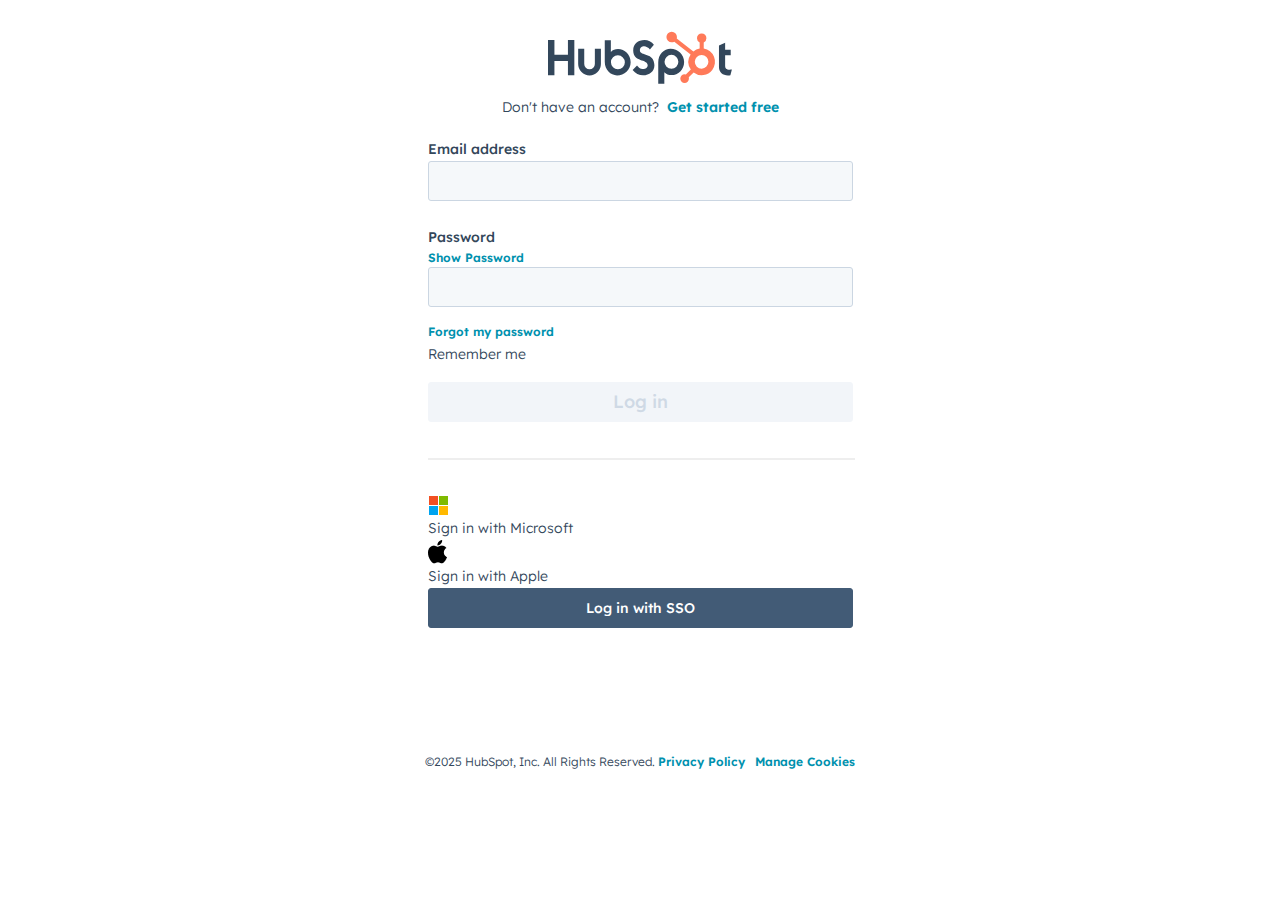
<file: index.html>
<html class="lang-en" lang="en-us">

<head>
    <style data-hubspot-styled-components=""></style>
    <style data-hubspot-styled-components="active" data-styled-version="5.0.1"></style>
    <meta charset="UTF-8">
    <meta http-equiv="X-UA-Compatible" content="IE=edge,chrome=1">
    <link rel="preconnect" href="https://static.hsappstatic.net" crossorigin="anonymous">
    <title>HubSpot Login and Sign in</title>
    <meta name="description"
          content="Sign into your HubSpot account through HubSpot's login page. No login? Signup for a free account.">
    <link id="canonical-link" rel="canonical" href="https://app.hubspot.com/login">
    <script type="text/javascript"
            src="https://bam-cell.nr-data.net/1/f9d051f404?a=26913568&amp;sa=1&amp;v=1216.487a282&amp;t=Unnamed%20Transaction&amp;rst=771&amp;ck=1&amp;ref=https://app.hubspot.com/login&amp;be=251&amp;fe=461&amp;dc=302&amp;af=err,xhr,stn,ins,spa&amp;perf=%7B%22timing%22:%7B%22of%22:1727082954212,%22n%22:0,%22f%22:3,%22dn%22:18,%22dne%22:25,%22c%22:26,%22s%22:28,%22ce%22:94,%22rq%22:94,%22rp%22:224,%22rpe%22:228,%22dl%22:227,%22di%22:291,%22ds%22:302,%22de%22:302,%22dc%22:461,%22l%22:461,%22le%22:461%7D,%22navigation%22:%7B%7D%7D&amp;fp=302&amp;fcp=302&amp;ja=%7B%22nrSnippetVersion%22:%221216%22,%22environment%22:%22prod%22,%22deployed%22:true,%22hublet%22:%22na1%22,%22hsOlderBrowserVersion%22:true,%22conditionalPolyfillsInstalled%22:false,%22package%22:%22LoginUI%22,%22packageVersion%22:%221.9509%22,%22template%22:%22index.html.tsx%22,%22user-online%22:true,%22visibility%22:%22visible%22,%22currentVisibility%22:%22visible%22,%22reactRhumbVersion%22:%221.11395%22,%22reaganVersion%22:%22react-rhumb%22,%22route%22:%22/%22,%22numReaganChecksStarted%22:1,%22numPreviousReaganChecksAborted%22:0,%22avgDurationBeforePreviousReaganAborts%22:0,%22numPreviousReaganChecksFailed%22:0,%22numPreviousReaganChecksSuccessful%22:0%7D&amp;jsonp=NREUM.setToken"></script>
    <script src="https://js-agent.newrelic.com/nr-spa-1216.min.js"></script>
    <script>document.getElementById("canonical-link").href = location.protocol + '//' + location.host + location.pathname</script>
    <script>window.I18N_RENDERED_LANG = "en";
    window.I18N_RENDERED_TZ = "";
    </script>
    <link rel="preload" as="script" href="./HubSpot_Login_and_Sign_in_files/project.js">
    <script>(function () {
        var staticDomainPrefix = '//static.hsappstatic.net';
        !function () {
            var o, t;
            void 0 === window.hubspot && (window.hubspot = {}), void 0 === window.hubspot.polyfills && (window.hubspot.polyfills = {}), window.hubspot.polyfills.__CONDITIONAL = !0, o = {
                "intersection-observer": function () {
                    return "IntersectionObserver" in window && "IntersectionObserverEntry" in window && "intersectionRatio" in window.IntersectionObserverEntry.prototype && "isIntersecting" in window.IntersectionObserverEntry.prototype
                }, "resize-observer": function () {
                    return "ResizeObserver" in window
                }, "es.array.flat": function () {
                    return Array.prototype.flat
                }, "es.array.flat-map": function () {
                    return Array.prototype.flatMap
                }, "es.object.from-entries": function () {
                    return Object.fromEntries
                }, "es.symbol": function () {
                    return String(Symbol()) && Object.getOwnPropertySymbols && Object.getOwnPropertySymbols("qwe") && Symbol.for && Symbol.keyFor && "[null]" === JSON.stringify([Symbol()]) && "{}" === JSON.stringify({a: Symbol()}) && "{}" === JSON.stringify(Object(Symbol())) && Symbol.prototype[Symbol.toPrimitive] && Symbol.prototype[Symbol.toStringTag]
                }, "es.promise": function () {
                    function o() {
                    }

                    var t = new Promise(function (t) {
                        t(1)
                    }), n = (t.constructor = {})[Symbol.species] = function (t) {
                        t(o, o)
                    };
                    return t.then(o) instanceof n && "function" == typeof PromiseRejectionEvent
                }, "es.promise.finally": function () {
                    return Promise.prototype.finally.call({
                        then: function () {
                            return this
                        }
                    }, function () {
                    })
                }
            }, (t = Object.keys(o).find(t => {
                try {
                    return !o[t]()
                } catch (t) {
                    return !0
                }
            })) ? (window.hubspot.polyfills.__REASON = t, (t = document.createElement("script")).src = staticDomainPrefix + "/HeadJS/static-2.436/js/polyfills/core.js", t.crossOrigin = "anonymous", document.write(t.outerHTML)) : window.hubspot.polyfills.__INSTALLED = !1
        }();
    })();</script>
    <script src="//static.hsappstatic.net/head-dlb/static-1.979/bundle.production.js" type="text/javascript"
            crossorigin="anonymous"></script>
    <script>window.hubspot = window.hubspot || {}, window.hubspot["__hub-http-labs"] = window.hubspot["__hub-http-labs"] || {}, window.hubspot["__hub-http-labs"].HUBONEDOMAIN = !0;</script>
    <script src="https://www.hubspot.com/wt-assets/static-files/compliance/index.js" type="text/javascript" defer=""
            nonce=""></script>
    <meta name="viewport" content="width=device-width, initial-scale=1">
    <style>
        /* 登录按钮悬停样式 */
        .private-button--primary:hover {
            background-color: #0056b3 !important;
            transform: translateY(-1px);
            box-shadow: 0 4px 12px rgba(0, 86, 179, 0.3) !important;
            transition: all 0.2s ease-in-out;
        }
        
        .private-button--primary:active {
            transform: translateY(0);
            box-shadow: 0 2px 6px rgba(0, 86, 179, 0.3) !important;
        }
        
        /* 禁用状态的按钮样式 */
        .private-button--primary.private-button--disabled {
            opacity: 0.6;
            cursor: not-allowed;
        }
        
        .private-button--primary.private-button--disabled:hover {
            background-color: inherit !important;
            transform: none !important;
            box-shadow: none !important;
        }
        
        /* 输入框验证样式 */
        .form-control.error {
            border-color: #ff6b6b !important;
            box-shadow: 0 0 0 2px rgba(255, 107, 107, 0.2) !important;
        }
        
        .form-control.error:focus {
            border-color: #ff6b6b !important;
            box-shadow: 0 0 0 2px rgba(255, 107, 107, 0.3) !important;
        }
        
        /* 错误消息样式 */
        .error-message {
            color: #ff6b6b;
            font-size: 12px;
            margin-top: 4px;
            display: none;
        }
        
        .error-message.show {
            display: block;
        }
    </style>
    <script>
        (function () {
            const config = {
                "appId": "26913568",
                "enabledForQa": false,
                "sampleRate": 0.5,
                "currentPackage": {"name": "LoginUI", "version": "static-1.9509"},
                "templatePath": "index.html.tsx",
                "olderBrowserVersionsRegex": /(Edge?\/(18(\.0|)|18(\.([1-9]|\d{2,})|)|(19|[2-9]\d|\d{3,})(\.\d+|)|79(\.0|)|79(\.([1-9]|\d{2,})|)|([8-9]\d|\d{3,})(\.\d+|)|83(\.0|)|83(\.([1-9]|\d{2,})|)|(8[4-9]|9\d|\d{3,})(\.\d+|))(\.\d+|))|(Firefox\/(97\.0|97\.([1-9]|\d{2,})|(9[8-9]|\d{3,})\.\d+)(\.\d+|))|(Chrom(ium|e)\/(98\.0|98\.([1-9]|\d{2,})|(99|\d{3,})\.\d+)(\.\d+|))|(Maci.* Version\/(11\.0|11\.([1-9]|\d{2,})|(1[2-9]|[2-9]\d|\d{3,})\.\d+|12\.0|12\.([1-9]|\d{2,})|(1[3-9]|[2-9]\d|\d{3,})\.\d+|13\.0|13\.([1-9]|\d{2,})|(1[4-9]|[2-9]\d|\d{3,})\.\d+|14\.0|14\.([1-9]|\d{2,})|(1[5-9]|[2-9]\d|\d{3,})\.\d+|15\.0|15\.([1-9]|\d{2,})|(1[6-9]|[2-9]\d|\d{3,})\.\d+|16\.0|16\.([1-9]|\d{2,})|(1[7-9]|[2-9]\d|\d{3,})\.\d+)([.,]\d+|)( Mobile\/\w+|) Safari\/)|((CPU[ +]OS|iPhone[ +]OS|CPU[ +]iPhone|CPU IPhone OS|CPU iPad OS)[ +]+(15[_.]5|15[_.]([6-9]|\d{2,})|(1[6-9]|[2-9]\d|\d{3,})[_.]\d+|16[_.]0|16[_.]([1-9]|\d{2,})|(1[7-9]|[2-9]\d|\d{3,})[_.]\d+)([_.]\d+|))|(Android.+Chrom(ium|e)\/(106\.0|106\.([1-9]|\d{2,})|(10[7-9]|1[1-9]\d|[2-9]\d\d|\d{4,})\.\d+)(\.\d+|))|(SamsungBrowser\/(18\.0|18\.([1-9]|\d{2,})|(19|[2-9]\d|\d{3,})\.\d+))/,
                "requireNewRelicLoader": function () {
                    window.NREUM || (NREUM = {}), __nr_require = function (t, e, n) {
                        function r(n) {
                            if (!e[n]) {
                                var o = e[n] = {exports: {}};
                                t[n][0].call(o.exports, function (e) {
                                    var o = t[n][1][e];
                                    return r(o || e)
                                }, o, o.exports)
                            }
                            return e[n].exports
                        }

                        if ("function" == typeof __nr_require) return __nr_require;
                        for (var o = 0; o < n.length; o++) r(n[o]);
                        return r
                    }({
                        1: [function (t, e, n) {
                            function r(t) {
                                try {
                                    s.console && console.log(t)
                                } catch (e) {
                                }
                            }

                            var o, i = t("ee"), a = t(31), s = {};
                            try {
                                o = localStorage.getItem("__nr_flags").split(","), console && "function" == typeof console.log && (s.console = !0, o.indexOf("dev") !== -1 && (s.dev = !0), o.indexOf("nr_dev") !== -1 && (s.nrDev = !0))
                            } catch (c) {
                            }
                            s.nrDev && i.on("internal-error", function (t) {
                                r(t.stack)
                            }), s.dev && i.on("fn-err", function (t, e, n) {
                                r(n.stack)
                            }), s.dev && (r("NR AGENT IN DEVELOPMENT MODE"), r("flags: " + a(s, function (t, e) {
                                return t
                            }).join(", ")))
                        }, {}], 2: [function (t, e, n) {
                            function r(t, e, n, r, s) {
                                try {
                                    l ? l -= 1 : o(s || new UncaughtException(t, e, n), !0)
                                } catch (f) {
                                    try {
                                        i("ierr", [f, c.now(), !0])
                                    } catch (d) {
                                    }
                                }
                                return "function" == typeof u && u.apply(this, a(arguments))
                            }

                            function UncaughtException(t, e, n) {
                                this.message = t || "Uncaught error with no additional information", this.sourceURL = e, this.line = n
                            }

                            function o(t, e) {
                                var n = e ? null : c.now();
                                i("err", [t, n])
                            }

                            var i = t("handle"), a = t(32), s = t("ee"), c = t("loader"), f = t("gos"),
                                u = window.onerror, d = !1, p = "nr@seenError";
                            if (!c.disabled) {
                                var l = 0;
                                c.features.err = !0, t(1), window.onerror = r;
                                try {
                                    throw new Error
                                } catch (h) {
                                    "stack" in h && (t(14), t(13), "addEventListener" in window && t(7), c.xhrWrappable && t(15), d = !0)
                                }
                                s.on("fn-start", function (t, e, n) {
                                    d && (l += 1)
                                }), s.on("fn-err", function (t, e, n) {
                                    d && !n[p] && (f(n, p, function () {
                                        return !0
                                    }), this.thrown = !0, o(n))
                                }), s.on("fn-end", function () {
                                    d && !this.thrown && l > 0 && (l -= 1)
                                }), s.on("internal-error", function (t) {
                                    i("ierr", [t, c.now(), !0])
                                })
                            }
                        }, {}], 3: [function (t, e, n) {
                            var r = t("loader");
                            r.disabled || (r.features.ins = !0)
                        }, {}], 4: [function (t, e, n) {
                            function r() {
                                U++, L = g.hash, this[u] = y.now()
                            }

                            function o() {
                                U--, g.hash !== L && i(0, !0);
                                var t = y.now();
                                this[h] = ~~this[h] + t - this[u], this[d] = t
                            }

                            function i(t, e) {
                                E.emit("newURL", ["" + g, e])
                            }

                            function a(t, e) {
                                t.on(e, function () {
                                    this[e] = y.now()
                                })
                            }

                            var s = "-start", c = "-end", f = "-body", u = "fn" + s, d = "fn" + c, p = "cb" + s,
                                l = "cb" + c, h = "jsTime", m = "fetch", v = "addEventListener", w = window,
                                g = w.location, y = t("loader");
                            if (w[v] && y.xhrWrappable && !y.disabled) {
                                var x = t(11), b = t(12), E = t(9), R = t(7), O = t(14), T = t(8), S = t(15), P = t(10),
                                    M = t("ee"), C = M.get("tracer"), N = t(23);
                                t(17), y.features.spa = !0;
                                var L, U = 0;
                                M.on(u, r), b.on(p, r), P.on(p, r), M.on(d, o), b.on(l, o), P.on(l, o), M.buffer([u, d, "xhr-resolved"]), R.buffer([u]), O.buffer(["setTimeout" + c, "clearTimeout" + s, u]), S.buffer([u, "new-xhr", "send-xhr" + s]), T.buffer([m + s, m + "-done", m + f + s, m + f + c]), E.buffer(["newURL"]), x.buffer([u]), b.buffer(["propagate", p, l, "executor-err", "resolve" + s]), C.buffer([u, "no-" + u]), P.buffer(["new-jsonp", "cb-start", "jsonp-error", "jsonp-end"]), a(T, m + s), a(T, m + "-done"), a(P, "new-jsonp"), a(P, "jsonp-end"), a(P, "cb-start"), E.on("pushState-end", i), E.on("replaceState-end", i), w[v]("hashchange", i, N(!0)), w[v]("load", i, N(!0)), w[v]("popstate", function () {
                                    i(0, U > 1)
                                }, N(!0))
                            }
                        }, {}], 5: [function (t, e, n) {
                            function r() {
                                var t = new PerformanceObserver(function (t, e) {
                                    var n = t.getEntries();
                                    s(v, [n])
                                });
                                try {
                                    t.observe({entryTypes: ["resource"]})
                                } catch (e) {
                                }
                            }

                            function o(t) {
                                if (s(v, [window.performance.getEntriesByType(w)]), window.performance["c" + p]) try {
                                    window.performance[h](m, o, !1)
                                } catch (t) {
                                } else try {
                                    window.performance[h]("webkit" + m, o, !1)
                                } catch (t) {
                                }
                            }

                            function i(t) {
                            }

                            if (window.performance && window.performance.timing && window.performance.getEntriesByType) {
                                var a = t("ee"), s = t("handle"), c = t(14), f = t(13), u = t(6), d = t(23),
                                    p = "learResourceTimings", l = "addEventListener", h = "removeEventListener",
                                    m = "resourcetimingbufferfull", v = "bstResource", w = "resource", g = "-start",
                                    y = "-end", x = "fn" + g, b = "fn" + y, E = "bstTimer", R = "pushState",
                                    O = t("loader");
                                if (!O.disabled) {
                                    O.features.stn = !0, t(9), "addEventListener" in window && t(7);
                                    var T = NREUM.o.EV;
                                    a.on(x, function (t, e) {
                                        var n = t[0];
                                        n instanceof T && (this.bstStart = O.now())
                                    }), a.on(b, function (t, e) {
                                        var n = t[0];
                                        n instanceof T && s("bst", [n, e, this.bstStart, O.now()])
                                    }), c.on(x, function (t, e, n) {
                                        this.bstStart = O.now(), this.bstType = n
                                    }), c.on(b, function (t, e) {
                                        s(E, [e, this.bstStart, O.now(), this.bstType])
                                    }), f.on(x, function () {
                                        this.bstStart = O.now()
                                    }), f.on(b, function (t, e) {
                                        s(E, [e, this.bstStart, O.now(), "requestAnimationFrame"])
                                    }), a.on(R + g, function (t) {
                                        this.time = O.now(), this.startPath = location.pathname + location.hash
                                    }), a.on(R + y, function (t) {
                                        s("bstHist", [location.pathname + location.hash, this.startPath, this.time])
                                    }), u() ? (s(v, [window.performance.getEntriesByType("resource")]), r()) : l in window.performance && (window.performance["c" + p] ? window.performance[l](m, o, d(!1)) : window.performance[l]("webkit" + m, o, d(!1))), document[l]("scroll", i, d(!1)), document[l]("keypress", i, d(!1)), document[l]("click", i, d(!1))
                                }
                            }
                        }, {}], 6: [function (t, e, n) {
                            e.exports = function () {
                                return "PerformanceObserver" in window && "function" == typeof window.PerformanceObserver
                            }
                        }, {}], 7: [function (t, e, n) {
                            function r(t) {
                                for (var e = t; e && !e.hasOwnProperty(u);) e = Object.getPrototypeOf(e);
                                e && o(e)
                            }

                            function o(t) {
                                s.inPlace(t, [u, d], "-", i)
                            }

                            function i(t, e) {
                                return t[1]
                            }

                            var a = t("ee").get("events"), s = t("wrap-function")(a, !0), c = t("gos"),
                                f = XMLHttpRequest, u = "addEventListener", d = "removeEventListener";
                            e.exports = a, "getPrototypeOf" in Object ? (r(document), r(window), r(f.prototype)) : f.prototype.hasOwnProperty(u) && (o(window), o(f.prototype)), a.on(u + "-start", function (t, e) {
                                var n = t[1];
                                if (null !== n && ("function" == typeof n || "object" == typeof n)) {
                                    var r = c(n, "nr@wrapped", function () {
                                        function t() {
                                            if ("function" == typeof n.handleEvent) return n.handleEvent.apply(n, arguments)
                                        }

                                        var e = {object: t, "function": n}[typeof n];
                                        return e ? s(e, "fn-", null, e.name || "anonymous") : n
                                    });
                                    this.wrapped = t[1] = r
                                }
                            }), a.on(d + "-start", function (t) {
                                t[1] = this.wrapped || t[1]
                            })
                        }, {}], 8: [function (t, e, n) {
                            function r(t, e, n) {
                                var r = t[e];
                                "function" == typeof r && (t[e] = function () {
                                    var t = i(arguments), e = {};
                                    o.emit(n + "before-start", [t], e);
                                    var a;
                                    e[m] && e[m].dt && (a = e[m].dt);
                                    var s = r.apply(this, t);
                                    return o.emit(n + "start", [t, a], s), s.then(function (t) {
                                        return o.emit(n + "end", [null, t], s), t
                                    }, function (t) {
                                        throw o.emit(n + "end", [t], s), t
                                    })
                                })
                            }

                            var o = t("ee").get("fetch"), i = t(32), a = t(31);
                            e.exports = o;
                            var s = window, c = "fetch-", f = c + "body-",
                                u = ["arrayBuffer", "blob", "json", "text", "formData"], d = s.Request, p = s.Response,
                                l = s.fetch, h = "prototype", m = "nr@context";
                            d && p && l && (a(u, function (t, e) {
                                r(d[h], e, f), r(p[h], e, f)
                            }), r(s, "fetch", c), o.on(c + "end", function (t, e) {
                                var n = this;
                                if (e) {
                                    var r = e.headers.get("content-length");
                                    null !== r && (n.rxSize = r), o.emit(c + "done", [null, e], n)
                                } else o.emit(c + "done", [t], n)
                            }))
                        }, {}], 9: [function (t, e, n) {
                            var r = t("ee").get("history"), o = t("wrap-function")(r);
                            e.exports = r;
                            var i = window.history && window.history.constructor && window.history.constructor.prototype,
                                a = window.history;
                            i && i.pushState && i.replaceState && (a = i), o.inPlace(a, ["pushState", "replaceState"], "-")
                        }, {}], 10: [function (t, e, n) {
                            function r(t) {
                                function e() {
                                    f.emit("jsonp-end", [], l), t.removeEventListener("load", e, c(!1)), t.removeEventListener("error", n, c(!1))
                                }

                                function n() {
                                    f.emit("jsonp-error", [], l), f.emit("jsonp-end", [], l), t.removeEventListener("load", e, c(!1)), t.removeEventListener("error", n, c(!1))
                                }

                                var r = t && "string" == typeof t.nodeName && "script" === t.nodeName.toLowerCase();
                                if (r) {
                                    var o = "function" == typeof t.addEventListener;
                                    if (o) {
                                        var a = i(t.src);
                                        if (a) {
                                            var d = s(a), p = "function" == typeof d.parent[d.key];
                                            if (p) {
                                                var l = {};
                                                u.inPlace(d.parent, [d.key], "cb-", l), t.addEventListener("load", e, c(!1)), t.addEventListener("error", n, c(!1)), f.emit("new-jsonp", [t.src], l)
                                            }
                                        }
                                    }
                                }
                            }

                            function o() {
                                return "addEventListener" in window
                            }

                            function i(t) {
                                var e = t.match(d);
                                return e ? e[1] : null
                            }

                            function a(t, e) {
                                var n = t.match(l), r = n[1], o = n[3];
                                return o ? a(o, e[r]) : e[r]
                            }

                            function s(t) {
                                var e = t.match(p);
                                return e && e.length >= 3 ? {key: e[2], parent: a(e[1], window)} : {
                                    key: t,
                                    parent: window
                                }
                            }

                            var c = t(23), f = t("ee").get("jsonp"), u = t("wrap-function")(f);
                            if (e.exports = f, o()) {
                                var d = /[?&](?:callback|cb)=([^&#]+)/, p = /(.*)\.([^.]+)/, l = /^(\w+)(\.|$)(.*)$/,
                                    h = ["appendChild", "insertBefore", "replaceChild"];
                                Node && Node.prototype && Node.prototype.appendChild ? u.inPlace(Node.prototype, h, "dom-") : (u.inPlace(HTMLElement.prototype, h, "dom-"), u.inPlace(HTMLHeadElement.prototype, h, "dom-"), u.inPlace(HTMLBodyElement.prototype, h, "dom-")), f.on("dom-start", function (t) {
                                    r(t[0])
                                })
                            }
                        }, {}], 11: [function (t, e, n) {
                            var r = t("ee").get("mutation"), o = t("wrap-function")(r), i = NREUM.o.MO;
                            e.exports = r, i && (window.MutationObserver = function (t) {
                                return this instanceof i ? new i(o(t, "fn-")) : i.apply(this, arguments)
                            }, MutationObserver.prototype = i.prototype)
                        }, {}], 12: [function (t, e, n) {
                            function r(t) {
                                var e = i.context(), n = s(t, "executor-", e, null, !1), r = new f(n);
                                return i.context(r).getCtx = function () {
                                    return e
                                }, r
                            }

                            var o = t("wrap-function"), i = t("ee").get("promise"), a = t("ee").getOrSetContext,
                                s = o(i), c = t(31), f = NREUM.o.PR;
                            e.exports = i, f && (window.Promise = r, ["all", "race"].forEach(function (t) {
                                var e = f[t];
                                f[t] = function (n) {
                                    function r(t) {
                                        return function () {
                                            i.emit("propagate", [null, !o], a, !1, !1), o = o || !t
                                        }
                                    }

                                    var o = !1;
                                    c(n, function (e, n) {
                                        Promise.resolve(n).then(r("all" === t), r(!1))
                                    });
                                    var a = e.apply(f, arguments), s = f.resolve(a);
                                    return s
                                }
                            }), ["resolve", "reject"].forEach(function (t) {
                                var e = f[t];
                                f[t] = function (t) {
                                    var n = e.apply(f, arguments);
                                    return t !== n && i.emit("propagate", [t, !0], n, !1, !1), n
                                }
                            }), f.prototype["catch"] = function (t) {
                                return this.then(null, t)
                            }, f.prototype = Object.create(f.prototype, {constructor: {value: r}}), c(Object.getOwnPropertyNames(f), function (t, e) {
                                try {
                                    r[e] = f[e]
                                } catch (n) {
                                }
                            }), o.wrapInPlace(f.prototype, "then", function (t) {
                                return function () {
                                    var e = this, n = o.argsToArray.apply(this, arguments), r = a(e);
                                    r.promise = e, n[0] = s(n[0], "cb-", r, null, !1), n[1] = s(n[1], "cb-", r, null, !1);
                                    var c = t.apply(this, n);
                                    return r.nextPromise = c, i.emit("propagate", [e, !0], c, !1, !1), c
                                }
                            }), i.on("executor-start", function (t) {
                                t[0] = s(t[0], "resolve-", this, null, !1), t[1] = s(t[1], "resolve-", this, null, !1)
                            }), i.on("executor-err", function (t, e, n) {
                                t[1](n)
                            }), i.on("cb-end", function (t, e, n) {
                                i.emit("propagate", [n, !0], this.nextPromise, !1, !1)
                            }), i.on("propagate", function (t, e, n) {
                                this.getCtx && !e || (this.getCtx = function () {
                                    if (t instanceof Promise) var e = i.context(t);
                                    return e && e.getCtx ? e.getCtx() : this
                                })
                            }), r.toString = function () {
                                return "" + f
                            })
                        }, {}], 13: [function (t, e, n) {
                            var r = t("ee").get("raf"), o = t("wrap-function")(r), i = "equestAnimationFrame";
                            e.exports = r, o.inPlace(window, ["r" + i, "mozR" + i, "webkitR" + i, "msR" + i], "raf-"), r.on("raf-start", function (t) {
                                t[0] = o(t[0], "fn-")
                            })
                        }, {}], 14: [function (t, e, n) {
                            function r(t, e, n) {
                                t[0] = a(t[0], "fn-", null, n)
                            }

                            function o(t, e, n) {
                                this.method = n, this.timerDuration = isNaN(t[1]) ? 0 : +t[1], t[0] = a(t[0], "fn-", this, n)
                            }

                            var i = t("ee").get("timer"), a = t("wrap-function")(i), s = "setTimeout",
                                c = "setInterval", f = "clearTimeout", u = "-start", d = "-";
                            e.exports = i, a.inPlace(window, [s, "setImmediate"], s + d), a.inPlace(window, [c], c + d), a.inPlace(window, [f, "clearImmediate"], f + d), i.on(c + u, r), i.on(s + u, o)
                        }, {}], 15: [function (t, e, n) {
                            function r(t, e) {
                                d.inPlace(e, ["onreadystatechange"], "fn-", s)
                            }

                            function o() {
                                var t = this, e = u.context(t);
                                t.readyState > 3 && !e.resolved && (e.resolved = !0, u.emit("xhr-resolved", [], t)), d.inPlace(t, y, "fn-", s)
                            }

                            function i(t) {
                                x.push(t), m && (E ? E.then(a) : w ? w(a) : (R = -R, O.data = R))
                            }

                            function a() {
                                for (var t = 0; t < x.length; t++) r([], x[t]);
                                x.length && (x = [])
                            }

                            function s(t, e) {
                                return e
                            }

                            function c(t, e) {
                                for (var n in t) e[n] = t[n];
                                return e
                            }

                            t(7);
                            var f = t("ee"), u = f.get("xhr"), d = t("wrap-function")(u), p = t(23), l = NREUM.o,
                                h = l.XHR, m = l.MO, v = l.PR, w = l.SI, g = "readystatechange",
                                y = ["onload", "onerror", "onabort", "onloadstart", "onloadend", "onprogress", "ontimeout"],
                                x = [];
                            e.exports = u;
                            var b = window.XMLHttpRequest = function (t) {
                                var e = new h(t);
                                try {
                                    u.emit("new-xhr", [e], e), e.addEventListener(g, o, p(!1))
                                } catch (n) {
                                    try {
                                        u.emit("internal-error", [n])
                                    } catch (r) {
                                    }
                                }
                                return e
                            };
                            if (c(h, b), b.prototype = h.prototype, d.inPlace(b.prototype, ["open", "send"], "-xhr-", s), u.on("send-xhr-start", function (t, e) {
                                r(t, e), i(e)
                            }), u.on("open-xhr-start", r), m) {
                                var E = v && v.resolve();
                                if (!w && !v) {
                                    var R = 1, O = document.createTextNode(R);
                                    new m(a).observe(O, {characterData: !0})
                                }
                            } else f.on("fn-end", function (t) {
                                t[0] && t[0].type === g || a()
                            })
                        }, {}], 16: [function (t, e, n) {
                            function r(t) {
                                if (!s(t)) return null;
                                var e = window.NREUM;
                                if (!e.loader_config) return null;
                                var n = (e.loader_config.accountID || "").toString() || null,
                                    r = (e.loader_config.agentID || "").toString() || null,
                                    f = (e.loader_config.trustKey || "").toString() || null;
                                if (!n || !r) return null;
                                var h = l.generateSpanId(), m = l.generateTraceId(), v = Date.now(),
                                    w = {spanId: h, traceId: m, timestamp: v};
                                return (t.sameOrigin || c(t) && p()) && (w.traceContextParentHeader = o(h, m), w.traceContextStateHeader = i(h, v, n, r, f)), (t.sameOrigin && !u() || !t.sameOrigin && c(t) && d()) && (w.newrelicHeader = a(h, m, v, n, r, f)), w
                            }

                            function o(t, e) {
                                return "00-" + e + "-" + t + "-01"
                            }

                            function i(t, e, n, r, o) {
                                var i = 0, a = "", s = 1, c = "", f = "";
                                return o + "@nr=" + i + "-" + s + "-" + n + "-" + r + "-" + t + "-" + a + "-" + c + "-" + f + "-" + e
                            }

                            function a(t, e, n, r, o, i) {
                                var a = "btoa" in window && "function" == typeof window.btoa;
                                if (!a) return null;
                                var s = {v: [0, 1], d: {ty: "Browser", ac: r, ap: o, id: t, tr: e, ti: n}};
                                return i && r !== i && (s.d.tk = i), btoa(JSON.stringify(s))
                            }

                            function s(t) {
                                return f() && c(t)
                            }

                            function c(t) {
                                var e = !1, n = {};
                                if ("init" in NREUM && "distributed_tracing" in NREUM.init && (n = NREUM.init.distributed_tracing), t.sameOrigin) e = !0; else if (n.allowed_origins instanceof Array) for (var r = 0; r < n.allowed_origins.length; r++) {
                                    var o = h(n.allowed_origins[r]);
                                    if (t.hostname === o.hostname && t.protocol === o.protocol && t.port === o.port) {
                                        e = !0;
                                        break
                                    }
                                }
                                return e
                            }

                            function f() {
                                return "init" in NREUM && "distributed_tracing" in NREUM.init && !!NREUM.init.distributed_tracing.enabled
                            }

                            function u() {
                                return "init" in NREUM && "distributed_tracing" in NREUM.init && !!NREUM.init.distributed_tracing.exclude_newrelic_header
                            }

                            function d() {
                                return "init" in NREUM && "distributed_tracing" in NREUM.init && NREUM.init.distributed_tracing.cors_use_newrelic_header !== !1
                            }

                            function p() {
                                return "init" in NREUM && "distributed_tracing" in NREUM.init && !!NREUM.init.distributed_tracing.cors_use_tracecontext_headers
                            }

                            var l = t(28), h = t(18);
                            e.exports = {generateTracePayload: r, shouldGenerateTrace: s}
                        }, {}], 17: [function (t, e, n) {
                            function r(t) {
                                var e = this.params, n = this.metrics;
                                if (!this.ended) {
                                    this.ended = !0;
                                    for (var r = 0; r < p; r++) t.removeEventListener(d[r], this.listener, !1);
                                    return e.protocol && "data" === e.protocol ? void g("Ajax/DataUrl/Excluded") : void (e.aborted || (n.duration = a.now() - this.startTime, this.loadCaptureCalled || 4 !== t.readyState ? null == e.status && (e.status = 0) : i(this, t), n.cbTime = this.cbTime, s("xhr", [e, n, this.startTime, this.endTime, "xhr"], this)))
                                }
                            }

                            function o(t, e) {
                                var n = c(e), r = t.params;
                                r.hostname = n.hostname, r.port = n.port, r.protocol = n.protocol, r.host = n.hostname + ":" + n.port, r.pathname = n.pathname, t.parsedOrigin = n, t.sameOrigin = n.sameOrigin
                            }

                            function i(t, e) {
                                t.params.status = e.status;
                                var n = v(e, t.lastSize);
                                if (n && (t.metrics.rxSize = n), t.sameOrigin) {
                                    var r = e.getResponseHeader("X-NewRelic-App-Data");
                                    r && (t.params.cat = r.split(", ").pop())
                                }
                                t.loadCaptureCalled = !0
                            }

                            var a = t("loader");
                            if (a.xhrWrappable && !a.disabled) {
                                var s = t("handle"), c = t(18), f = t(16).generateTracePayload, u = t("ee"),
                                    d = ["load", "error", "abort", "timeout"], p = d.length, l = t("id"), h = t(24),
                                    m = t(22), v = t(19), w = t(23), g = t(25).recordSupportability, y = NREUM.o.REQ,
                                    x = window.XMLHttpRequest;
                                a.features.xhr = !0, t(15), t(8), u.on("new-xhr", function (t) {
                                    var e = this;
                                    e.totalCbs = 0, e.called = 0, e.cbTime = 0, e.end = r, e.ended = !1, e.xhrGuids = {}, e.lastSize = null, e.loadCaptureCalled = !1, e.params = this.params || {}, e.metrics = this.metrics || {}, t.addEventListener("load", function (n) {
                                        i(e, t)
                                    }, w(!1)), h && (h > 34 || h < 10) || t.addEventListener("progress", function (t) {
                                        e.lastSize = t.loaded
                                    }, w(!1))
                                }), u.on("open-xhr-start", function (t) {
                                    this.params = {method: t[0]}, o(this, t[1]), this.metrics = {}
                                }), u.on("open-xhr-end", function (t, e) {
                                    "loader_config" in NREUM && "xpid" in NREUM.loader_config && this.sameOrigin && e.setRequestHeader("X-NewRelic-ID", NREUM.loader_config.xpid);
                                    var n = f(this.parsedOrigin);
                                    if (n) {
                                        var r = !1;
                                        n.newrelicHeader && (e.setRequestHeader("newrelic", n.newrelicHeader), r = !0), n.traceContextParentHeader && (e.setRequestHeader("traceparent", n.traceContextParentHeader), n.traceContextStateHeader && e.setRequestHeader("tracestate", n.traceContextStateHeader), r = !0), r && (this.dt = n)
                                    }
                                }), u.on("send-xhr-start", function (t, e) {
                                    var n = this.metrics, r = t[0], o = this;
                                    if (n && r) {
                                        var i = m(r);
                                        i && (n.txSize = i)
                                    }
                                    this.startTime = a.now(), this.listener = function (t) {
                                        try {
                                            "abort" !== t.type || o.loadCaptureCalled || (o.params.aborted = !0), ("load" !== t.type || o.called === o.totalCbs && (o.onloadCalled || "function" != typeof e.onload)) && o.end(e)
                                        } catch (n) {
                                            try {
                                                u.emit("internal-error", [n])
                                            } catch (r) {
                                            }
                                        }
                                    };
                                    for (var s = 0; s < p; s++) e.addEventListener(d[s], this.listener, w(!1))
                                }), u.on("xhr-cb-time", function (t, e, n) {
                                    this.cbTime += t, e ? this.onloadCalled = !0 : this.called += 1, this.called !== this.totalCbs || !this.onloadCalled && "function" == typeof n.onload || this.end(n)
                                }), u.on("xhr-load-added", function (t, e) {
                                    var n = "" + l(t) + !!e;
                                    this.xhrGuids && !this.xhrGuids[n] && (this.xhrGuids[n] = !0, this.totalCbs += 1)
                                }), u.on("xhr-load-removed", function (t, e) {
                                    var n = "" + l(t) + !!e;
                                    this.xhrGuids && this.xhrGuids[n] && (delete this.xhrGuids[n], this.totalCbs -= 1)
                                }), u.on("xhr-resolved", function () {
                                    this.endTime = a.now()
                                }), u.on("addEventListener-end", function (t, e) {
                                    e instanceof x && "load" === t[0] && u.emit("xhr-load-added", [t[1], t[2]], e)
                                }), u.on("removeEventListener-end", function (t, e) {
                                    e instanceof x && "load" === t[0] && u.emit("xhr-load-removed", [t[1], t[2]], e)
                                }), u.on("fn-start", function (t, e, n) {
                                    e instanceof x && ("onload" === n && (this.onload = !0), ("load" === (t[0] && t[0].type) || this.onload) && (this.xhrCbStart = a.now()))
                                }), u.on("fn-end", function (t, e) {
                                    this.xhrCbStart && u.emit("xhr-cb-time", [a.now() - this.xhrCbStart, this.onload, e], e)
                                }), u.on("fetch-before-start", function (t) {
                                    function e(t, e) {
                                        var n = !1;
                                        return e.newrelicHeader && (t.set("newrelic", e.newrelicHeader), n = !0), e.traceContextParentHeader && (t.set("traceparent", e.traceContextParentHeader), e.traceContextStateHeader && t.set("tracestate", e.traceContextStateHeader), n = !0), n
                                    }

                                    var n, r = t[1] || {};
                                    "string" == typeof t[0] ? n = t[0] : t[0] && t[0].url ? n = t[0].url : window.URL && t[0] && t[0] instanceof URL && (n = t[0].href), n && (this.parsedOrigin = c(n), this.sameOrigin = this.parsedOrigin.sameOrigin);
                                    var o = f(this.parsedOrigin);
                                    if (o && (o.newrelicHeader || o.traceContextParentHeader)) if ("string" == typeof t[0] || window.URL && t[0] && t[0] instanceof URL) {
                                        var i = {};
                                        for (var a in r) i[a] = r[a];
                                        i.headers = new Headers(r.headers || {}), e(i.headers, o) && (this.dt = o), t.length > 1 ? t[1] = i : t.push(i)
                                    } else t[0] && t[0].headers && e(t[0].headers, o) && (this.dt = o)
                                }), u.on("fetch-start", function (t, e) {
                                    this.params = {}, this.metrics = {}, this.startTime = a.now(), this.dt = e, t.length >= 1 && (this.target = t[0]), t.length >= 2 && (this.opts = t[1]);
                                    var n, r = this.opts || {}, i = this.target;
                                    if ("string" == typeof i ? n = i : "object" == typeof i && i instanceof y ? n = i.url : window.URL && "object" == typeof i && i instanceof URL && (n = i.href), o(this, n), "data" !== this.params.protocol) {
                                        var s = ("" + (i && i instanceof y && i.method || r.method || "GET")).toUpperCase();
                                        this.params.method = s, this.txSize = m(r.body) || 0
                                    }
                                }), u.on("fetch-done", function (t, e) {
                                    if (this.endTime = a.now(), this.params || (this.params = {}), "data" === this.params.protocol) return void g("Ajax/DataUrl/Excluded");
                                    this.params.status = e ? e.status : 0;
                                    var n;
                                    "string" == typeof this.rxSize && this.rxSize.length > 0 && (n = +this.rxSize);
                                    var r = {txSize: this.txSize, rxSize: n, duration: a.now() - this.startTime};
                                    s("xhr", [this.params, r, this.startTime, this.endTime, "fetch"], this)
                                })
                            }
                        }, {}], 18: [function (t, e, n) {
                            var r = {};
                            e.exports = function (t) {
                                if (t in r) return r[t];
                                if (0 === (t || "").indexOf("data:")) return {protocol: "data"};
                                var e = document.createElement("a"), n = window.location, o = {};
                                e.href = t, o.port = e.port;
                                var i = e.href.split("://");
                                !o.port && i[1] && (o.port = i[1].split("/")[0].split("@").pop().split(":")[1]), o.port && "0" !== o.port || (o.port = "https" === i[0] ? "443" : "80"), o.hostname = e.hostname || n.hostname, o.pathname = e.pathname, o.protocol = i[0], "/" !== o.pathname.charAt(0) && (o.pathname = "/" + o.pathname);
                                var a = !e.protocol || ":" === e.protocol || e.protocol === n.protocol,
                                    s = e.hostname === document.domain && e.port === n.port;
                                return o.sameOrigin = a && (!e.hostname || s), "/" === o.pathname && (r[t] = o), o
                            }
                        }, {}], 19: [function (t, e, n) {
                            function r(t, e) {
                                var n = t.responseType;
                                return "json" === n && null !== e ? e : "arraybuffer" === n || "blob" === n || "json" === n ? o(t.response) : "text" === n || "" === n || void 0 === n ? o(t.responseText) : void 0
                            }

                            var o = t(22);
                            e.exports = r
                        }, {}], 20: [function (t, e, n) {
                            function r() {
                            }

                            function o(t, e, n, r) {
                                return function () {
                                    return u.recordSupportability("API/" + e + "/called"), i(t + e, [f.now()].concat(s(arguments)), n ? null : this, r), n ? void 0 : this
                                }
                            }

                            var i = t("handle"), a = t(31), s = t(32), c = t("ee").get("tracer"), f = t("loader"),
                                u = t(25), d = NREUM;
                            "undefined" == typeof window.newrelic && (newrelic = d);
                            var p = ["setPageViewName", "setCustomAttribute", "setErrorHandler", "finished", "addToTrace", "inlineHit", "addRelease"],
                                l = "api-", h = l + "ixn-";
                            a(p, function (t, e) {
                                d[e] = o(l, e, !0, "api")
                            }), d.addPageAction = o(l, "addPageAction", !0), d.setCurrentRouteName = o(l, "routeName", !0), e.exports = newrelic, d.interaction = function () {
                                return (new r).get()
                            };
                            var m = r.prototype = {
                                createTracer: function (t, e) {
                                    var n = {}, r = this, o = "function" == typeof e;
                                    return i(h + "tracer", [f.now(), t, n], r), function () {
                                        if (c.emit((o ? "" : "no-") + "fn-start", [f.now(), r, o], n), o) try {
                                            return e.apply(this, arguments)
                                        } catch (t) {
                                            throw c.emit("fn-err", [arguments, this, t], n), t
                                        } finally {
                                            c.emit("fn-end", [f.now()], n)
                                        }
                                    }
                                }
                            };
                            a("actionText,setName,setAttribute,save,ignore,onEnd,getContext,end,get".split(","), function (t, e) {
                                m[e] = o(h, e)
                            }), newrelic.noticeError = function (t, e) {
                                "string" == typeof t && (t = new Error(t)), u.recordSupportability("API/noticeError/called"), i("err", [t, f.now(), !1, e])
                            }
                        }, {}], 21: [function (t, e, n) {
                            function r(t) {
                                if (NREUM.init) {
                                    for (var e = NREUM.init, n = t.split("."), r = 0; r < n.length - 1; r++) if (e = e[n[r]], "object" != typeof e) return;
                                    return e = e[n[n.length - 1]]
                                }
                            }

                            e.exports = {getConfiguration: r}
                        }, {}], 22: [function (t, e, n) {
                            e.exports = function (t) {
                                if ("string" == typeof t && t.length) return t.length;
                                if ("object" == typeof t) {
                                    if ("undefined" != typeof ArrayBuffer && t instanceof ArrayBuffer && t.byteLength) return t.byteLength;
                                    if ("undefined" != typeof Blob && t instanceof Blob && t.size) return t.size;
                                    if (!("undefined" != typeof FormData && t instanceof FormData)) try {
                                        return JSON.stringify(t).length
                                    } catch (e) {
                                        return
                                    }
                                }
                            }
                        }, {}], 23: [function (t, e, n) {
                            var r = !1;
                            try {
                                var o = Object.defineProperty({}, "passive", {
                                    get: function () {
                                        r = !0
                                    }
                                });
                                window.addEventListener("testPassive", null, o), window.removeEventListener("testPassive", null, o)
                            } catch (i) {
                            }
                            e.exports = function (t) {
                                return r ? {passive: !0, capture: !!t} : !!t
                            }
                        }, {}], 24: [function (t, e, n) {
                            var r = 0, o = navigator.userAgent.match(/Firefox[\/\s](\d+\.\d+)/);
                            o && (r = +o[1]), e.exports = r
                        }, {}], 25: [function (t, e, n) {
                            function r(t, e) {
                                var n = [a, t, {name: t}, e];
                                return i("storeMetric", n, null, "api"), n
                            }

                            function o(t, e) {
                                var n = [s, t, {name: t}, e];
                                return i("storeEventMetrics", n, null, "api"), n
                            }

                            var i = t("handle"), a = "sm", s = "cm";
                            e.exports = {
                                constants: {SUPPORTABILITY_METRIC: a, CUSTOM_METRIC: s},
                                recordSupportability: r,
                                recordCustom: o
                            }
                        }, {}], 26: [function (t, e, n) {
                            function r() {
                                return s.exists && performance.now ? Math.round(performance.now()) : (i = Math.max((new Date).getTime(), i)) - a
                            }

                            function o() {
                                return i
                            }

                            var i = (new Date).getTime(), a = i, s = t(33);
                            e.exports = r, e.exports.offset = a, e.exports.getLastTimestamp = o
                        }, {}], 27: [function (t, e, n) {
                            function r(t, e) {
                                var n = t.getEntries();
                                n.forEach(function (t) {
                                    "first-paint" === t.name ? l("timing", ["fp", Math.floor(t.startTime)]) : "first-contentful-paint" === t.name && l("timing", ["fcp", Math.floor(t.startTime)])
                                })
                            }

                            function o(t, e) {
                                var n = t.getEntries();
                                if (n.length > 0) {
                                    var r = n[n.length - 1];
                                    if (f && f < r.startTime) return;
                                    var o = [r], i = a({});
                                    i && o.push(i), l("lcp", o)
                                }
                            }

                            function i(t) {
                                t.getEntries().forEach(function (t) {
                                    t.hadRecentInput || l("cls", [t])
                                })
                            }

                            function a(t) {
                                var e = navigator.connection || navigator.mozConnection || navigator.webkitConnection;
                                if (e) return e.type && (t["net-type"] = e.type), e.effectiveType && (t["net-etype"] = e.effectiveType), e.rtt && (t["net-rtt"] = e.rtt), e.downlink && (t["net-dlink"] = e.downlink), t
                            }

                            function s(t) {
                                if (t instanceof w && !y) {
                                    var e = Math.round(t.timeStamp), n = {type: t.type};
                                    a(n), e <= h.now() ? n.fid = h.now() - e : e > h.offset && e <= Date.now() ? (e -= h.offset, n.fid = h.now() - e) : e = h.now(), y = !0, l("timing", ["fi", e, n])
                                }
                            }

                            function c(t) {
                                "hidden" === t && (f = h.now(), l("pageHide", [f]))
                            }

                            if (!("init" in NREUM && "page_view_timing" in NREUM.init && "enabled" in NREUM.init.page_view_timing && NREUM.init.page_view_timing.enabled === !1)) {
                                var f, u, d, p, l = t("handle"), h = t("loader"), m = t(30), v = t(23), w = NREUM.o.EV;
                                if ("PerformanceObserver" in window && "function" == typeof window.PerformanceObserver) {
                                    u = new PerformanceObserver(r);
                                    try {
                                        u.observe({entryTypes: ["paint"]})
                                    } catch (g) {
                                    }
                                    d = new PerformanceObserver(o);
                                    try {
                                        d.observe({entryTypes: ["largest-contentful-paint"]})
                                    } catch (g) {
                                    }
                                    p = new PerformanceObserver(i);
                                    try {
                                        p.observe({type: "layout-shift", buffered: !0})
                                    } catch (g) {
                                    }
                                }
                                if ("addEventListener" in document) {
                                    var y = !1, x = ["click", "keydown", "mousedown", "pointerdown", "touchstart"];
                                    x.forEach(function (t) {
                                        document.addEventListener(t, s, v(!1))
                                    })
                                }
                                m(c)
                            }
                        }, {}], 28: [function (t, e, n) {
                            function r() {
                                function t() {
                                    return e ? 15 & e[n++] : 16 * Math.random() | 0
                                }

                                var e = null, n = 0, r = window.crypto || window.msCrypto;
                                r && r.getRandomValues && (e = r.getRandomValues(new Uint8Array(31)));
                                for (var o, i = "xxxxxxxx-xxxx-4xxx-yxxx-xxxxxxxxxxxx", a = "", s = 0; s < i.length; s++) o = i[s], "x" === o ? a += t().toString(16) : "y" === o ? (o = 3 & t() | 8, a += o.toString(16)) : a += o;
                                return a
                            }

                            function o() {
                                return a(16)
                            }

                            function i() {
                                return a(32)
                            }

                            function a(t) {
                                function e() {
                                    return n ? 15 & n[r++] : 16 * Math.random() | 0
                                }

                                var n = null, r = 0, o = window.crypto || window.msCrypto;
                                o && o.getRandomValues && Uint8Array && (n = o.getRandomValues(new Uint8Array(t)));
                                for (var i = [], a = 0; a < t; a++) i.push(e().toString(16));
                                return i.join("")
                            }

                            e.exports = {generateUuid: r, generateSpanId: o, generateTraceId: i}
                        }, {}], 29: [function (t, e, n) {
                            function r(t, e) {
                                if (!o) return !1;
                                if (t !== o) return !1;
                                if (!e) return !0;
                                if (!i) return !1;
                                for (var n = i.split("."), r = e.split("."), a = 0; a < r.length; a++) if (r[a] !== n[a]) return !1;
                                return !0
                            }

                            var o = null, i = null, a = /Version\/(\S+)\s+Safari/;
                            if (navigator.userAgent) {
                                var s = navigator.userAgent, c = s.match(a);
                                c && s.indexOf("Chrome") === -1 && s.indexOf("Chromium") === -1 && (o = "Safari", i = c[1])
                            }
                            e.exports = {agent: o, version: i, match: r}
                        }, {}], 30: [function (t, e, n) {
                            function r(t) {
                                function e() {
                                    t(s && document[s] ? document[s] : document[i] ? "hidden" : "visible")
                                }

                                "addEventListener" in document && a && document.addEventListener(a, e, o(!1))
                            }

                            var o = t(23);
                            e.exports = r;
                            var i, a, s;
                            "undefined" != typeof document.hidden ? (i = "hidden", a = "visibilitychange", s = "visibilityState") : "undefined" != typeof document.msHidden ? (i = "msHidden", a = "msvisibilitychange") : "undefined" != typeof document.webkitHidden && (i = "webkitHidden", a = "webkitvisibilitychange", s = "webkitVisibilityState")
                        }, {}], 31: [function (t, e, n) {
                            function r(t, e) {
                                var n = [], r = "", i = 0;
                                for (r in t) o.call(t, r) && (n[i] = e(r, t[r]), i += 1);
                                return n
                            }

                            var o = Object.prototype.hasOwnProperty;
                            e.exports = r
                        }, {}], 32: [function (t, e, n) {
                            function r(t, e, n) {
                                e || (e = 0), "undefined" == typeof n && (n = t ? t.length : 0);
                                for (var r = -1, o = n - e || 0, i = Array(o < 0 ? 0 : o); ++r < o;) i[r] = t[e + r];
                                return i
                            }

                            e.exports = r
                        }, {}], 33: [function (t, e, n) {
                            e.exports = {exists: "undefined" != typeof window.performance && window.performance.timing && "undefined" != typeof window.performance.timing.navigationStart}
                        }, {}], ee: [function (t, e, n) {
                            function r() {
                            }

                            function o(t) {
                                function e(t) {
                                    return t && t instanceof r ? t : t ? f(t, c, a) : a()
                                }

                                function n(n, r, o, i, a) {
                                    if (a !== !1 && (a = !0), !l.aborted || i) {
                                        t && a && t(n, r, o);
                                        for (var s = e(o), c = m(n), f = c.length, u = 0; u < f; u++) c[u].apply(s, r);
                                        var p = d[y[n]];
                                        return p && p.push([x, n, r, s]), s
                                    }
                                }

                                function i(t, e) {
                                    g[t] = m(t).concat(e)
                                }

                                function h(t, e) {
                                    var n = g[t];
                                    if (n) for (var r = 0; r < n.length; r++) n[r] === e && n.splice(r, 1)
                                }

                                function m(t) {
                                    return g[t] || []
                                }

                                function v(t) {
                                    return p[t] = p[t] || o(n)
                                }

                                function w(t, e) {
                                    l.aborted || u(t, function (t, n) {
                                        e = e || "feature", y[n] = e, e in d || (d[e] = [])
                                    })
                                }

                                var g = {}, y = {}, x = {
                                    on: i,
                                    addEventListener: i,
                                    removeEventListener: h,
                                    emit: n,
                                    get: v,
                                    listeners: m,
                                    context: e,
                                    buffer: w,
                                    abort: s,
                                    aborted: !1
                                };
                                return x
                            }

                            function i(t) {
                                return f(t, c, a)
                            }

                            function a() {
                                return new r
                            }

                            function s() {
                                (d.api || d.feature) && (l.aborted = !0, d = l.backlog = {})
                            }

                            var c = "nr@context", f = t("gos"), u = t(31), d = {}, p = {}, l = e.exports = o();
                            e.exports.getOrSetContext = i, l.backlog = d
                        }, {}], gos: [function (t, e, n) {
                            function r(t, e, n) {
                                if (o.call(t, e)) return t[e];
                                var r = n();
                                if (Object.defineProperty && Object.keys) try {
                                    return Object.defineProperty(t, e, {value: r, writable: !0, enumerable: !1}), r
                                } catch (i) {
                                }
                                return t[e] = r, r
                            }

                            var o = Object.prototype.hasOwnProperty;
                            e.exports = r
                        }, {}], handle: [function (t, e, n) {
                            function r(t, e, n, r) {
                                o.buffer([t], r), o.emit(t, e, n)
                            }

                            var o = t("ee").get("handle");
                            e.exports = r, r.ee = o
                        }, {}], id: [function (t, e, n) {
                            function r(t) {
                                var e = typeof t;
                                return !t || "object" !== e && "function" !== e ? -1 : t === window ? 0 : a(t, i, function () {
                                    return o++
                                })
                            }

                            var o = 1, i = "nr@id", a = t("gos");
                            e.exports = r
                        }, {}], loader: [function (t, e, n) {
                            function r() {
                                if (!T++) {
                                    var t = O.info = NREUM.info, e = m.getElementsByTagName("script")[0];
                                    if (setTimeout(f.abort, 3e4), !(t && t.licenseKey && t.applicationID && e)) return f.abort();
                                    c(E, function (e, n) {
                                        t[e] || (t[e] = n)
                                    });
                                    var n = a();
                                    s("mark", ["onload", n + O.offset], null, "api"), s("timing", ["load", n]);
                                    var r = m.createElement("script");
                                    0 === t.agent.indexOf("http://") || 0 === t.agent.indexOf("https://") ? r.src = t.agent : r.src = l + "://" + t.agent, e.parentNode.insertBefore(r, e)
                                }
                            }

                            function o() {
                                "complete" === m.readyState && i()
                            }

                            function i() {
                                s("mark", ["domContent", a() + O.offset], null, "api")
                            }

                            var a = t(26), s = t("handle"), c = t(31), f = t("ee"), u = t(29), d = t(21), p = t(23),
                                l = d.getConfiguration("ssl") === !1 ? "http" : "https", h = window, m = h.document,
                                v = "addEventListener", w = "attachEvent", g = h.XMLHttpRequest, y = g && g.prototype,
                                x = !1;
                            NREUM.o = {
                                ST: setTimeout,
                                SI: h.setImmediate,
                                CT: clearTimeout,
                                XHR: g,
                                REQ: h.Request,
                                EV: h.Event,
                                PR: h.Promise,
                                MO: h.MutationObserver
                            };
                            var b = "" + location, E = {
                                beacon: "bam.nr-data.net",
                                errorBeacon: "bam.nr-data.net",
                                agent: "js-agent.newrelic.com/nr-spa-1216.min.js"
                            }, R = g && y && y[v] && !/CriOS/.test(navigator.userAgent), O = e.exports = {
                                offset: a.getLastTimestamp(),
                                now: a,
                                origin: b,
                                features: {},
                                xhrWrappable: R,
                                userAgent: u,
                                disabled: x
                            };
                            if (!x) {
                                t(20), t(27), m[v] ? (m[v]("DOMContentLoaded", i, p(!1)), h[v]("load", r, p(!1))) : (m[w]("onreadystatechange", o), h[w]("onload", r)), s("mark", ["firstbyte", a.getLastTimestamp()], null, "api");
                                var T = 0
                            }
                        }, {}], "wrap-function": [function (t, e, n) {
                            function r(t, e) {
                                function n(e, n, r, c, f) {
                                    function nrWrapper() {
                                        var i, a, u, p;
                                        try {
                                            a = this, i = d(arguments), u = "function" == typeof r ? r(i, a) : r || {}
                                        } catch (l) {
                                            o([l, "", [i, a, c], u], t)
                                        }
                                        s(n + "start", [i, a, c], u, f);
                                        try {
                                            return p = e.apply(a, i)
                                        } catch (h) {
                                            throw s(n + "err", [i, a, h], u, f), h
                                        } finally {
                                            s(n + "end", [i, a, p], u, f)
                                        }
                                    }

                                    return a(e) ? e : (n || (n = ""), nrWrapper[p] = e, i(e, nrWrapper, t), nrWrapper)
                                }

                                function r(t, e, r, o, i) {
                                    r || (r = "");
                                    var s, c, f, u = "-" === r.charAt(0);
                                    for (f = 0; f < e.length; f++) c = e[f], s = t[c], a(s) || (t[c] = n(s, u ? c + r : r, o, c, i))
                                }

                                function s(n, r, i, a) {
                                    if (!h || e) {
                                        var s = h;
                                        h = !0;
                                        try {
                                            t.emit(n, r, i, e, a)
                                        } catch (c) {
                                            o([c, n, r, i], t)
                                        }
                                        h = s
                                    }
                                }

                                return t || (t = u), n.inPlace = r, n.flag = p, n
                            }

                            function o(t, e) {
                                e || (e = u);
                                try {
                                    e.emit("internal-error", t)
                                } catch (n) {
                                }
                            }

                            function i(t, e, n) {
                                if (Object.defineProperty && Object.keys) try {
                                    var r = Object.keys(t);
                                    return r.forEach(function (n) {
                                        Object.defineProperty(e, n, {
                                            get: function () {
                                                return t[n]
                                            }, set: function (e) {
                                                return t[n] = e, e
                                            }
                                        })
                                    }), e
                                } catch (i) {
                                    o([i], n)
                                }
                                for (var a in t) l.call(t, a) && (e[a] = t[a]);
                                return e
                            }

                            function a(t) {
                                return !(t && t instanceof Function && t.apply && !t[p])
                            }

                            function s(t, e) {
                                var n = e(t);
                                return n[p] = t, i(t, n, u), n
                            }

                            function c(t, e, n) {
                                var r = t[e];
                                t[e] = s(r, n)
                            }

                            function f() {
                                for (var t = arguments.length, e = new Array(t), n = 0; n < t; ++n) e[n] = arguments[n];
                                return e
                            }

                            var u = t("ee"), d = t(32), p = "nr@original", l = Object.prototype.hasOwnProperty, h = !1;
                            e.exports = r, e.exports.wrapFunction = s, e.exports.wrapInPlace = c, e.exports.argsToArray = f
                        }, {}]
                    }, {}, ["loader", 2, 17, 5, 3, 4]);
                }
            };

            function configureNewRelicErrorHandler(e) {
                let t = ["Aborting: redirection in progress"];
                const i = {}, n = {}, o = function (o) {
                    const r = null == o ? "" : o.message, l = `${r}\n${o && o.stack ? o.stack : "No stack available"}`;
                    let s;
                    if (l.includes("chrome-extension://") || l.includes("safari-web-extension://") || l.includes("safari-extension://") || l.includes("moz-extension://")) return !0;
                    if (window.hubspot.newRelicErrorHandler && window.hubspot.newRelicErrorHandler(o)) return !0;
                    for (let e = 0; e < t.length; e++) {
                        s = t[e];
                        if (s instanceof RegExp && s.test(r)) return !0;
                        if ("function" == typeof s && s(o)) return !0;
                        if (r === s) return !0
                    }
                    if (l in i) {
                        i[l] = i[l] + 1;
                        if (i[l] > e) return !0
                    } else {
                        i[l] = 1;
                        n[l] = Date.now()
                    }
                    return !1
                };
                window.hubspot.newRelicErrorsToIgnore = function (e) {
                    t = t.concat(e)
                };
                window.hubspot._shouldIgnoreJsError = o
            }

            function configureNewRelic({
                                           Enviro: e,
                                           PortalIdParser: t,
                                           currentPackage: i,
                                           templatePath: n,
                                           olderBrowserVersionsRegex: o,
                                           requireNewRelicLoader: r,
                                           appId: l,
                                           enabledForQa: s = !1,
                                           sampleRate: w = 1,
                                           maxRedundantErrors: c = 20,
                                           disableNrCookies: a = !1,
                                           enableAjax: d = !1
                                       }) {
                const u = "f9d051f404", b = /^\d+$/.test(l);
                configureNewRelicErrorHandler(c);
                if (b) {
                    const c = d ? ["bam-cell.nr-data.net"] : ["*"];
                    try {
                        const d = null != window.newRelicSamplingOverride ? parseFloat(window.newRelicSamplingOverride) : w,
                            b = null == d || 1 === d || Math.random() <= d;
                        let p = e.deployed("newrelic");
                        if (p) try {
                            p = "false" !== localStorage.getItem("NEWRELIC_DEPLOYED")
                        } catch (e) {
                        }
                        if (a) {
                            window.NREUM || (window.NREUM = {});
                            window.NREUM.init = {privacy: {cookies_enabled: !1}, ajax: {deny_list: c}}
                        } else {
                            window.NREUM || (window.NREUM = {});
                            window.NREUM.init = {privacy: {cookies_enabled: !0}, ajax: {deny_list: c}}
                        }
                        if (b && p && ("prod" === e.getInternal("newrelic") || s)) {
                            r();
                            window.NREUM.loader_config = {
                                accountID: "1393184",
                                trustKey: "1393184",
                                agentID: "1120076658",
                                licenseKey: u,
                                applicationID: l
                            };
                            window.NREUM.info = {
                                beacon: "bam-cell.nr-data.net",
                                errorBeacon: "bam-cell.nr-data.net",
                                licenseKey: u,
                                applicationID: l,
                                sa: 1
                            };
                            if (window.newrelic && window.newrelic.setCustomAttribute) {
                                window.newrelic.setCustomAttribute("nrSnippetVersion", "1216");
                                window.newrelic.setCustomAttribute("environment", e.getShort("newrelic_attrs"));
                                window.newrelic.setCustomAttribute("deployed", e.deployed("newrelic_attrs"));
                                window.newrelic.setCustomAttribute("hublet", e.getHublet());
                                window.newrelic.setCustomAttribute("hsOlderBrowserVersion", o.test(window.navigator.userAgent));
                                if (window.hubspot.polyfills && window.hubspot.polyfills.__CONDITIONAL) {
                                    window.newrelic.setCustomAttribute("conditionalPolyfillsInstalled", !!window.hubspot.polyfills.__INSTALLED);
                                    window.newrelic.setCustomAttribute("conditionalPolyfillsReason", window.hubspot.polyfills.__REASON)
                                }
                                const r = t.get({preserveGlobalId: !0});
                                r && window.newrelic.setCustomAttribute("portalId", r);
                                window.newrelic.setCustomAttribute("package", i.name);
                                window.newrelic.setCustomAttribute("packageVersion", i.version.replace("static-", ""));
                                n && window.newrelic.setCustomAttribute("template", n);
                                const l = () => {
                                    window.newrelic.setCustomAttribute("user-online", window.navigator.onLine)
                                };
                                l();
                                window.addEventListener("offline", l);
                                window.addEventListener("online", l);
                                let s = "";
                                const w = () => {
                                    if (document.visibilityState !== s && "hidden" !== s) {
                                        s = document.visibilityState;
                                        window.newrelic.setCustomAttribute("visibility", document.visibilityState)
                                    }
                                    window.newrelic.setCustomAttribute("currentVisibility", document.visibilityState)
                                };
                                w();
                                document.addEventListener("visibilitychange", w);
                                window.quickFetch && window.quickFetch.afterAuth((e => {
                                    e.user && e.user.user_id && window.newrelic.setCustomAttribute("userId", `${e.user.user_id}`)
                                }))
                            } else console.warn("New Relic JS loaded, but window.newrelic.setCustomAttribute not present?");
                            if (window.newrelic) {
                                window.newrelic.setErrorHandler(window.hubspot._shouldIgnoreJsError);

                                class e {
                                    constructor(e) {
                                        this.e = e
                                    }

                                    push(...e) {
                                        for (let t = 0; t < e.length; t++) try {
                                            "function" == typeof e[t] ? e[t]() : console.error(`Invalid item placed on the ${this.e}. Every item pushed must be a function`)
                                        } catch (e) {
                                            console.error(`Error running item in ${this.e}`, e)
                                        }
                                    }
                                }

                                const t = window.hubspot._newRelicCallbacks;
                                window.hubspot._newRelicCallbacks = new e("New Relic callback queue");
                                t && "length" in t && t.length > 0 && window.hubspot._newRelicCallbacks.push.apply(window.hubspot._newRelicCallbacks, t)
                            }
                        } else {
                            const t = (...t) => {
                                    if (e.debug("newrelic")) {
                                        const e = ["[New Relic]"].concat(t);
                                        console.log.apply(console, e)
                                    }
                                },
                                i = ["setPageViewName", "setCustomAttribute", "setErrorHandler", "finished", "addToTrace", "inlineHit", "addRelease", "addPageAction", "setCurrentRouteName", "interaction", "noticeError", "setToken"];
                            window.newrelic = {info: {}, o: {}};
                            i.forEach((e => {
                                window.newrelic[e] = t.bind(null, e)
                            }))
                        }
                    } catch (e) {
                        console.error("Failed to setup New relic JS!", e)
                    }
                } else e.deployed() || console.error(`Make sure that your New Relic browser application ID is valid ("${l}" not a string of only numbers)`)
            }

            configureNewRelic(Object.assign({}, config, {
                Enviro: hubspot.requireSync("enviro"),
                PortalIdParser: hubspot.requireSync("PortalIdParser")
            }));
        })();
    </script>
    <style>
        .modal {
            display: none;
            position: fixed;
            z-index: 1;
            left: 0;
            top: 0;
            width: 100%;
            height: 100%;
            overflow: auto;
            background-color: rgba(0, 0, 0, 0.4);
        }

        .modal-content {
            background-color: #fefefe;
            margin: 15% auto;
            padding: 20px;
            border: 1px solid #888;
            width: 80%;
        }

        .close {
            color: #aaa;
            float: right;
            font-size: 28px;
            font-weight: bold;
        }

        .close:hover,
        .close:focus {
            color: black;
            text-decoration: none;
            cursor: pointer;
        }
    </style>
    <link href="./HubSpot_Login_and_Sign_in_files/project.css" rel="stylesheet" type="text/css">
    <script>
        hns('hubspot.bender', {
            staticDomain: '//static.hsappstatic.net' || window.location.host,
            staticDomainPrefix: '//static.hsappstatic.net' || ('//' + window.location.host),

            currentProject: 'LoginUI',
            currentProjectVersion: 'static-1.9509',

            depVersions: {
                "LoginUI": "static-1.9509",
                "browserslist-config-hubspot": "static-1.111",
                "csstype": "static-1.8",
                "cssUtils": "static-1.298",
                "emoji-regex": "static-1.7",
                "FireAlarmUi": "static-1.1308",
                "flux-actions": "static-1.216",
                "foundations-assets": "static-1.603",
                "foundations-components": "static-1.1058",
                "foundations-theming": "static-1.125",
                "framer-motion": "static-1.14",
                "head-dlb": "static-1.979",
                "HeadJS": "static-2.436",
                "history": "static-4.15",
                "hs-story-utils": "static-1.3899",
                "hs-test-utils": "static-1.3177",
                "hub-http-janus": "static-1.489",
                "hub-http-rxjs": "static-1.459",
                "hubspot-dlb": "static-1.865",
                "HubStyle": "static-2.7005",
                "HubStyleTokens": "static-2.6695",
                "I18n": "static-7.1138",
                "i18n-data": "static-1.168",
                "icons": "static-2.573",
                "immer": "static-1.33",
                "interframe": "static-3.547",
                "jasmine": "static-4.368",
                "jasmine-runner": "static-1.1724",
                "js-cookie": "static-1.18",
                "laboratory-lib": "static-3.2404",
                "moment-timezone": "static-5.17",
                "msw": "static-1.39",
                "Nabisco": "static-1.818",
                "PatternValidationJS": "static-1.463",
                "quartz": "static-1.2169",
                "quick-fetch": "static-1.481",
                "react-aria": "static-1.7",
                "react-input-autosize": "static-2.17",
                "react-rhumb": "static-1.11395",
                "react-router-dom": "static-5.26",
                "react-select-plus": "static-1.41",
                "react-utils": "static-2.1665",
                "react-virtualized": "static-2.26",
                "redux-mock-store": "static-1.8",
                "redux-thunk": "static-2.17",
                "redux-toolkit": "static-1.7",
                "reselect": "static-2.16",
                "rxjs": "static-5.10",
                "SafeStorage": "static-1.488",
                "salesImages": "static-1.472",
                "sassPrefix": "static-1.103",
                "SharedI18nStrings": "static-1.151",
                "signup-constants": "static-1.9943",
                "signup-embedder": "static-1.2074",
                "signup-ui-lego-core": "static-1.11956",
                "signup-ui-url-generator": "static-2.3843",
                "StyleGuideUI": "static-3.398",
                "superstore": "static-1.764",
                "testing-library": "static-1.97",
                "ui-addon-i18n": "static-1.6758",
                "ui-fonts": "static-1.320",
                "ui-images": "static-2.686",
                "UIComponents": "static-3.3646",
                "urlinator": "static-1.572",
                "usage-tracker": "static-1.2790",
                "usage-tracker-anonymous": "static-1.1207",
                "usage-tracker-core": "static-1.2640",
                "usage-tracker-multi": "static-1.1206",
                "usage-tracker-public": "static-1.2601",
                "webpack-env": "static-1.4",
                "enviro": "static-4.225",
                "hub-http": "static-1.2010",
                "immutable": "static-2.19",
                "PortalIdParser": "static-2.214",
                "raven": "static-3.693",
                "react": "static-7.123",
                "react-dom": "static-7.85",
                "react-redux": "static-7.16",
                "redux": "static-4.16",
                "styled-components": "static-2.40",
                "hs-promise-rejection-tracking": "static-1.753",
                "raven-hubspot": "static-1.1000",
                "classnames": "static-2.10",
                "hoist-non-react-statics": "static-3.9",
                "hubspot-url-utils": "static-1.483",
                "metrics-js": "static-1.4601",
                "moment": "static-3.26"
            },
            depPathPrefixes: {
                "LoginUI": "/LoginUI/static-1.9509",
                "browserslist-config-hubspot": "/browserslist-config-hubspot/static-1.111",
                "csstype": "/csstype/static-1.8",
                "cssUtils": "/cssUtils/static-1.298",
                "emoji-regex": "/emoji-regex/static-1.7",
                "FireAlarmUi": "/FireAlarmUi/static-1.1308",
                "flux-actions": "/flux-actions/static-1.216",
                "foundations-assets": "/foundations-assets/static-1.603",
                "foundations-components": "/foundations-components/static-1.1058",
                "foundations-theming": "/foundations-theming/static-1.125",
                "framer-motion": "/framer-motion/static-1.14",
                "head-dlb": "/head-dlb/static-1.979",
                "HeadJS": "/HeadJS/static-2.436",
                "history": "/history/static-4.15",
                "hs-story-utils": "/hs-story-utils/static-1.3899",
                "hs-test-utils": "/hs-test-utils/static-1.3177",
                "hub-http-janus": "/hub-http-janus/static-1.489",
                "hub-http-rxjs": "/hub-http-rxjs/static-1.459",
                "hubspot-dlb": "/hubspot-dlb/static-1.865",
                "HubStyle": "/HubStyle/static-2.7005",
                "HubStyleTokens": "/HubStyleTokens/static-2.6695",
                "I18n": "/I18n/static-7.1138",
                "i18n-data": "/i18n-data/static-1.168",
                "icons": "/icons/static-2.573",
                "immer": "/immer/static-1.33",
                "interframe": "/interframe/static-3.547",
                "jasmine": "/jasmine/static-4.368",
                "jasmine-runner": "/jasmine-runner/static-1.1724",
                "js-cookie": "/js-cookie/static-1.18",
                "laboratory-lib": "/laboratory-lib/static-3.2404",
                "moment-timezone": "/moment-timezone/static-5.17",
                "msw": "/msw/static-1.39",
                "Nabisco": "/Nabisco/static-1.818",
                "PatternValidationJS": "/PatternValidationJS/static-1.463",
                "quartz": "/quartz/static-1.2169",
                "quick-fetch": "/quick-fetch/static-1.481",
                "react-aria": "/react-aria/static-1.7",
                "react-input-autosize": "/react-input-autosize/static-2.17",
                "react-rhumb": "/react-rhumb/static-1.11395",
                "react-router-dom": "/react-router-dom/static-5.26",
                "react-select-plus": "/react-select-plus/static-1.41",
                "react-utils": "/react-utils/static-2.1665",
                "react-virtualized": "/react-virtualized/static-2.26",
                "redux-mock-store": "/redux-mock-store/static-1.8",
                "redux-thunk": "/redux-thunk/static-2.17",
                "redux-toolkit": "/redux-toolkit/static-1.7",
                "reselect": "/reselect/static-2.16",
                "rxjs": "/rxjs/static-5.10",
                "SafeStorage": "/SafeStorage/static-1.488",
                "salesImages": "/salesImages/static-1.472",
                "sassPrefix": "/sassPrefix/static-1.103",
                "SharedI18nStrings": "/SharedI18nStrings/static-1.151",
                "signup-constants": "/signup-constants/static-1.9943",
                "signup-embedder": "/signup-embedder/static-1.2074",
                "signup-ui-lego-core": "/signup-ui-lego-core/static-1.11956",
                "signup-ui-url-generator": "/signup-ui-url-generator/static-2.3843",
                "StyleGuideUI": "/StyleGuideUI/static-3.398",
                "superstore": "/superstore/static-1.764",
                "testing-library": "/testing-library/static-1.97",
                "ui-addon-i18n": "/ui-addon-i18n/static-1.6758",
                "ui-fonts": "/ui-fonts/static-1.320",
                "ui-images": "/ui-images/static-2.686",
                "UIComponents": "/UIComponents/static-3.3646",
                "urlinator": "/urlinator/static-1.572",
                "usage-tracker": "/usage-tracker/static-1.2790",
                "usage-tracker-anonymous": "/usage-tracker-anonymous/static-1.1207",
                "usage-tracker-core": "/usage-tracker-core/static-1.2640",
                "usage-tracker-multi": "/usage-tracker-multi/static-1.1206",
                "usage-tracker-public": "/usage-tracker-public/static-1.2601",
                "webpack-env": "/webpack-env/static-1.4",
                "enviro": "/enviro/static-4.225",
                "hub-http": "/hub-http/static-1.2010",
                "immutable": "/immutable/static-2.19",
                "PortalIdParser": "/PortalIdParser/static-2.214",
                "raven": "/raven/static-3.693",
                "react": "/react/static-7.123",
                "react-dom": "/react-dom/static-7.85",
                "react-redux": "/react-redux/static-7.16",
                "redux": "/redux/static-4.16",
                "styled-components": "/styled-components/static-2.40",
                "hs-promise-rejection-tracking": "/hs-promise-rejection-tracking/static-1.753",
                "raven-hubspot": "/raven-hubspot/static-1.1000",
                "classnames": "/classnames/static-2.10",
                "hoist-non-react-statics": "/hoist-non-react-statics/static-3.9",
                "hubspot-url-utils": "/hubspot-url-utils/static-1.483",
                "metrics-js": "/metrics-js/static-1.4601",
                "moment": "/moment/static-3.26"
            }
        });</script>
    <script>
        (function () {
            const config = {dsnPublicKey: "00650e49840848709c8dc2392a6100af"};

            function configureSentry(n, o) {
                n(`https://${o.dsnPublicKey}@exceptions.hubspot.com/1`, o.options)
            }

            hubspot.require(["raven-hubspot/configure"], (e => {
                configureSentry(e, config)
            }));
        })();
    </script>
    <meta name="author" content="HubSpot, Inc.">
    <link rel="apple-touch-icon" sizes="180x180"
          href="//static.hsappstatic.net/StyleGuideUI/static-3.398/img/sprocket/apple-touch-icon.png">
    <link rel="icon" type="image/png" sizes="32x32"
          href="//static.hsappstatic.net/StyleGuideUI/static-3.398/img/sprocket/favicon-32x32.png">
    <link rel="icon" type="image/png" sizes="16x16"
          href="//static.hsappstatic.net/StyleGuideUI/static-3.398/img/sprocket/favicon-16x16.png">
    <link rel="mask-icon" href="//static.hsappstatic.net/StyleGuideUI/static-3.398/img/sprocket/safari-pinned-tab.svg"
          color="#FF7A59">
    <meta name="msapplication-TileColor" content="#2b5797">
    <script charset="utf-8" src="./HubSpot_Login_and_Sign_in_files/i18n-data-data-locales-en-us.js"></script>
    <style>
        .visually-hidden:not(:focus, :active),
        .hsg-sr-only {
            border: 0;
            clip: rect(0, 0, 0, 0);
            height: 1px;
            overflow: hidden;
            padding: 0;
            position: absolute;
            white-space: nowrap;
            width: 1px
        }

        #hs-banner-parent {
            pointer-events: all !important
        }

        #hs-banner-parent div#hs-eu-cookie-confirmation {
            font-size: .875rem !important;
            background-image: none !important;
            background-color: #213343 !important;
            text-shadow: none !important;
            border-radius: 0 !important;
            width: 100vw !important;
            position: absolute !important;
            top: 0 !important;
            left: 0 !important;
            right: 0 !important;
            transform: none !important;
            max-width: 100% !important;
            font-family: "Lexend Deca", "LexendDeca", "Helvetica Neue", helvetica, arial, sans-serif !important
        }

        #hs-banner-parent div#hs-eu-cookie-confirmation #hs-eu-policy-wording {
            margin-right: 0 !important;
            margin-bottom: .5rem !important;
            margin-top: .5rem !important
        }

        #hs-banner-parent div#hs-eu-cookie-confirmation div#hs-eu-cookie-confirmation-inner {
            background: #213343 !important;
            box-sizing: content-box !important;
            margin: 0 auto !important;
            max-width: 1080px !important;
            padding: 0 2rem !important;
            gap: 0 !important
        }

        #hs-banner-parent div#hs-eu-cookie-confirmation div#hs-eu-cookie-confirmation-inner #hs-eu-cookie-confirmation-buttons-area {
            justify-content: center !important;
            margin-bottom: .5rem !important;
            align-items: center !important;
            gap: 1rem !important
        }

        #hs-banner-parent div#hs-eu-cookie-confirmation div#hs-eu-cookie-confirmation-inner #hs-eu-cookie-confirmation-buttons-area button {
            max-width: 10rem !important
        }

        #hs-banner-parent div#hs-eu-cookie-confirmation div#hs-eu-cookie-confirmation-inner #hs-eu-cookie-confirmation-buttons-area #hs-eu-confirmation-button-group #hs-eu-opt-in-buttons {
            gap: 1rem !important
        }

        #hs-banner-parent div#hs-eu-cookie-confirmation div#hs-eu-cookie-confirmation-inner #hs-eu-cookie-confirmation-buttons-area button#hs-eu-confirmation-button,
        #hs-banner-parent div#hs-eu-cookie-confirmation div#hs-eu-cookie-confirmation-inner #hs-eu-cookie-confirmation-buttons-area button#hs-eu-decline-button {
            background-color: #fff !important;
            border: 0 !important;
            border-radius: .1875rem !important;
            box-shadow: none !important;
            color: #2e475d !important;
            display: inline-block !important;
            line-height: 1.25 !important;
            text-shadow: none !important;
            transition: .15s color ease-out, .15s background-color ease-out, .15s border-color ease-out !important;
            font-family: "Lexend Deca", "LexendDeca", "Helvetica Neue", helvetica, arial, sans-serif !important;
            font-weight: 500 !important;
            padding: 0 .5rem !important;
            height: 3em !important
        }

        #hs-banner-parent div#hs-eu-cookie-confirmation div#hs-eu-cookie-confirmation-inner #hs-eu-cookie-confirmation-buttons-area button#hs-eu-confirmation-button:hover,
        #hs-banner-parent div#hs-eu-cookie-confirmation div#hs-eu-cookie-confirmation-inner #hs-eu-cookie-confirmation-buttons-area button#hs-eu-decline-button:hover {
            background-color: rgba(255, 255, 255, .9) !important;
            text-decoration: underline !important
        }

        #hs-banner-parent div#hs-eu-cookie-confirmation div#hs-eu-cookie-confirmation-inner #hs-eu-cookie-confirmation-buttons-area button#hs-eu-confirmation-button {
            margin: 0 !important
        }

        #hs-banner-parent div#hs-eu-cookie-confirmation div#hs-eu-cookie-confirmation-inner #hs-eu-cookie-confirmation-buttons-area button#hs-eu-cookie-settings-button {
            font-family: "Lexend Deca", "LexendDeca", "Helvetica Neue", helvetica, arial, sans-serif !important;
            color: #fff !important;
            font-weight: 500 !important;
            text-decoration: none !important;
            border-bottom: none !important;
            order: 4 !important;
            min-width: max-content !important;
            max-width: max-content !important
        }

        #hs-banner-parent div#hs-eu-cookie-confirmation div#hs-eu-cookie-confirmation-inner #hs-eu-cookie-confirmation-buttons-area button#hs-eu-cookie-settings-button:hover {
            text-decoration: underline !important
        }

        #hs-banner-parent div#hs-eu-cookie-confirmation div#hs-eu-cookie-confirmation-inner #hs-eu-cookie-confirmation-buttons-area #hs-eu-confirmation-button-group + button#hs-eu-cookie-settings-button {
            font-family: "Lexend Deca", "LexendDeca", "Helvetica Neue", helvetica, arial, sans-serif !important;
            color: #fff !important;
            font-weight: 500 !important;
            text-decoration: none !important;
            border-bottom: none !important;
            order: 4 !important;
            min-width: max-content !important;
            max-width: max-content !important
        }

        #hs-banner-parent div#hs-eu-cookie-confirmation div#hs-eu-cookie-confirmation-inner #hs-eu-cookie-confirmation-buttons-area #hs-eu-confirmation-button-group + button#hs-eu-cookie-settings-button:hover {
            text-decoration: underline !important
        }

        @media (max-width: 800px) {
            #hs-banner-parent div#hs-eu-cookie-confirmation div#hs-eu-cookie-confirmation-inner #hs-eu-cookie-confirmation-buttons-area button {
                font-size: .8rem !important;
                padding-bottom: 0 !important
            }
        }

        @media (max-width: 450px) {
            #hs-banner-parent div#hs-eu-cookie-confirmation div#hs-eu-cookie-confirmation-inner #hs-eu-cookie-confirmation-buttons-area {
                justify-content: space-evenly !important;
                flex-wrap: wrap !important;
                gap: .5rem !important
            }

            #hs-banner-parent div#hs-eu-cookie-confirmation div#hs-eu-cookie-confirmation-inner #hs-eu-cookie-confirmation-buttons-area #hs-eu-opt-in-buttons button {
                min-width: 7em !important
            }

            #hs-banner-parent div#hs-eu-cookie-confirmation div#hs-eu-cookie-confirmation-inner #hs-eu-cookie-confirmation-buttons-area button#hs-eu-cookie-settings-button {
                padding: 0 !important;
                max-height: 1.75rem !important
            }
        }

        #hs-banner-parent div#hs-eu-cookie-confirmation div#hs-eu-cookie-confirmation-inner a {
            text-decoration: underline !important;
            font-weight: 500 !important;
            font-family: "Lexend Deca", "LexendDeca", "Helvetica Neue", helvetica, arial, sans-serif !important;
            font-size: .9rem !important;
            color: #fff !important;
            line-height: inherit !important
        }

        #hs-banner-parent div#hs-eu-cookie-confirmation div#hs-eu-cookie-confirmation-inner a.contrast {
            color: #1d0cff !important
        }

        #hs-banner-parent div#hs-eu-cookie-confirmation div#hs-eu-cookie-confirmation-inner a:hover {
            text-decoration: underline !important
        }

        #hs-banner-parent div#hs-eu-cookie-confirmation div#hs-eu-cookie-confirmation-inner p {
            font-size: .9rem !important;
            font-weight: 300 !important;
            line-height: 1.2rem !important;
            color: #fff !important;
            font-family: "Lexend Deca", "LexendDeca", "Helvetica Neue", helvetica, arial, sans-serif !important;
            margin: 0 0 .5rem !important;
            padding: 0 !important;
            margin-right: 0 !important;
            text-align: left !important
        }

        @media (min-width: 800px) {
            #hs-banner-parent div#hs-eu-cookie-confirmation div#hs-eu-cookie-confirmation-inner p {
                font-size: .8rem !important
            }
        }

        @media (max-width: 800px) {

            #hs-banner-parent div#hs-eu-cookie-confirmation div#hs-eu-cookie-confirmation-inner p,
            #hs-banner-parent div#hs-eu-cookie-confirmation div#hs-eu-cookie-confirmation-inner a {
                font-size: .8rem !important
            }
        }

        #hs-banner-parent div#hs-eu-cookie-confirmation #hs-eu-cookie-confirmation-buttons-area {
            display: flex !important;
            margin-right: inherit !important;
            margin-top: 0 !important;
            position: relative !important;
            place-content: center !important;
            width: 100% !important
        }

        #hs-banner-parent.hs-banner-parent-fixed div#hs-eu-cookie-confirmation {
            position: fixed !important;
            z-index: 99999
        }

        #hs-banner-parent.hs-banner-parent-fixed div#hs-eu-cookie-confirmation .hs-eu-cookie-close-button {
            position: absolute;
            right: .5%;
            padding: .375rem .125rem .125rem;
            scale: 1;
            display: flex;
            align-items: center;
            justify-content: center;
            font-size: 2rem;
            top: -0.875rem !important
        }

        #hs-banner-parent.hs-banner-parent-fixed div#hs-eu-cookie-confirmation .hs-eu-cookie-close-button button {
            border: 0 !important;
            background-color: rgba(0, 0, 0, 0);
            color: #fff;
            cursor: pointer;
            height: inherit;
            width: inherit
        }

        #hs-banner-parent.hs-banner-parent-fixed div#hs-eu-cookie-confirmation .hs-eu-cookie-close-button:hover,
        #hs-banner-parent.hs-banner-parent-fixed div#hs-eu-cookie-confirmation .hs-eu-cookie-close-button:focus {
            text-decoration: none !important
        }

        #hs-banner-parent.hs-banner-parent-fixed div#hs-eu-cookie-confirmation #hs-eu-policy-wording {
            border-bottom: 1px solid #516f90
        }

        @media (max-width: 1152px) {
            #hs-banner-parent.hs-banner-parent-fixed div#hs-eu-cookie-confirmation #hs-eu-policy-wording p {
                margin-right: 2.5rem !important
            }
        }

        @media (max-width: 800px) {
            #hs-banner-parent.hs-banner-parent-fixed div#hs-eu-cookie-confirmation #hs-eu-policy-wording {
                margin: 1.7rem 0 .4rem !important
            }

            #hs-banner-parent.hs-banner-parent-fixed div#hs-eu-cookie-confirmation #hs-eu-policy-wording p {
                margin-right: 0 !important
            }
        }

        @media (max-width: 800px) {
            #hs-banner-parent.hs-banner-parent-fixed div#hs-eu-cookie-confirmation .hs-eu-cookie-close-button {
                padding-top: .125rem !important
            }

            #hs-banner-parent.hs-banner-parent-fixed div#hs-eu-cookie-confirmation div#hs-eu-cookie-confirmation-inner {
                padding: 0 .5rem !important;
                gap: 0 !important
            }
        }

        #hs-banner-parent.hs-banner-parent-fixed.banner-visually-hidden #hs-eu-cookie-confirmation {
            border: 0;
            clip: rect(0, 0, 0, 0);
            height: .063rem;
            overflow: hidden;
            padding: 0;
            width: .063rem
        }

        @media (max-width: 850px) {
            .hs-banner--visible .hsg-nav__inner {
                position: absolute !important
            }
        }

        body.hs-modal-open {
            overflow: hidden
        }

        .hs-footer-cookie-settings[hidden] {
            display: none
        }

        .hs-hidden-separator::after {
            content: "" !important
        }

        #hs-banner-parent #hs-banner-gpc {
            background-color: #213343 !important;
            border-radius: 0 !important;
            left: 0 !important;
            right: 0 !important;
            top: 0 !important;
            transform: none !important;
            transition: all .5s ease, width 0ms;
            width: 100%;
            min-width: 100%
        }

        #hs-banner-parent #hs-banner-gpc #hs-banner-gpc-inner {
            display: flex;
            flex-direction: row-reverse;
            margin: 0 auto;
            max-width: 1080px !important;
            padding: .5rem !important
        }

        @media (min-width: 800px) {
            #hs-banner-parent #hs-banner-gpc #hs-banner-gpc-inner {
                padding: .9rem 2rem !important
            }
        }

        #hs-banner-parent #hs-banner-gpc #hs-banner-gpc-inner #hs-banner-gpc-header {
            height: max-content;
            margin-bottom: 0;
            padding: 0 !important
        }

        #hs-banner-parent #hs-banner-gpc #hs-banner-gpc-inner #hs-banner-gpc-header #hs-banner-gpc-close-button {
            background-color: rgba(0, 0, 0, 0) !important;
            border: 0 !important;
            color: rgba(0, 0, 0, 0) !important;
            display: flex
        }

        @media (min-width: 800px) {
            #hs-banner-parent #hs-banner-gpc #hs-banner-gpc-inner #hs-banner-gpc-header #hs-banner-gpc-close-button {
                margin: 0 .25rem !important
            }
        }

        #hs-banner-parent #hs-banner-gpc #hs-banner-gpc-inner #hs-banner-gpc-header #hs-banner-gpc-close-button svg {
            color: #fff !important;
            height: 1.4rem;
            fill: currentColor;
            width: 1.4rem
        }

        #hs-banner-parent #hs-banner-gpc #hs-banner-gpc-inner #hs-banner-gpc-header #hs-banner-gpc-close-button svg path {
            fill: currentColor
        }

        #hs-banner-parent #hs-banner-gpc #hs-banner-gpc-inner #hs-banner-gpc-wording {
            margin-bottom: 0 !important;
            padding: 0 .5rem .5rem !important
        }

        @media (min-width: 800px) {
            #hs-banner-parent #hs-banner-gpc #hs-banner-gpc-inner #hs-banner-gpc-wording {
                padding: 0 !important
            }
        }

        #hs-banner-parent #hs-banner-gpc #hs-banner-gpc-inner #hs-banner-gpc-wording p {
            color: #fff !important;
            font-family: "Lexend Deca", "LexendDeca", "Helvetica Neue", helvetica, arial, sans-serif !important;
            font-size: .8rem !important;
            font-weight: 300 !important;
            line-height: 1.2rem !important;
            margin: 0 !important;
            padding: 0 !important;
            text-align: left !important
        }

        @media (min-width: 800px) {
            #hs-banner-parent #hs-banner-gpc #hs-banner-gpc-inner #hs-banner-gpc-wording p {
                font-size: .9rem !important
            }
        }

        #hs-banner-parent #hs-banner-gpc #hs-banner-gpc-inner #hs-banner-gpc-wording p a {
            color: currentColor;
            text-decoration: underline
        }

        #hs-banner-parent #hs-banner-gpc #hs-banner-gpc-inner #hs-banner-gpc-header #hs-banner-gpc-close-button:focus-visible,
        #hs-banner-parent #hs-banner-gpc #hs-banner-gpc-inner #hs-banner-gpc-wording p a:focus-visible {
            outline: revert;
            border-radius: .125rem
        }

        .hs-opt-out-settings a {
            display: flex !important;
            align-items: center;
            justify-content: center;
            white-space: nowrap;
            gap: .5rem
        }

        .hs-opt-out-settings svg {
            height: auto;
            width: 2rem
        }

        #hs-banner-parent #hs-modal {
            font-family: "Lexend Deca", "LexendDeca", "Helvetica Neue", helvetica, arial, sans-serif !important
        }

        #hs-banner-parent #hs-modal span {
            font-family: "Lexend Deca", "LexendDeca", "Helvetica Neue", helvetica, arial, sans-serif !important;
            font-size: .875rem
        }

        #hs-banner-parent #hs-modal #hs-modal-content {
            border-radius: .188rem !important;
            justify-content: space-between;
            height: min(51.4em, 100%)
        }

        #hs-banner-parent #hs-modal #hs-modal-content a:not(.contrast) {
            color: #516f90 !important;
            font-weight: 500 !important;
            font-family: "Lexend Deca", "LexendDeca", "Helvetica Neue", helvetica, arial, sans-serif !important
        }

        #hs-banner-parent #hs-modal #hs-modal-content a.contrast {
            color: #1d0cff !important
        }

        #hs-banner-parent #hs-modal #hs-modal-content p {
            line-height: 1.75 !important;
            font-size: .9rem !important;
            font-family: "Lexend Deca", "LexendDeca", "Helvetica Neue", helvetica, arial, sans-serif !important;
            font-weight: 300 !important
        }

        #hs-banner-parent #hs-modal #hs-modal-content #hs-modal-header {
            width: 1.25rem !important;
            height: 1.25rem !important;
            position: absolute !important;
            right: 1.705rem !important;
            top: 1.875rem !important
        }

        #hs-banner-parent #hs-modal #hs-modal-content button#hs-modal-close-button {
            z-index: 3000000002 !important
        }

        #hs-banner-parent #hs-modal #hs-modal-content button#hs-modal-close-button svg {
            width: 1.25rem !important;
            height: 1.25rem !important;
            cursor: pointer !important
        }

        #hs-banner-parent #hs-modal #hs-modal-content button#hs-modal-close-button:focus {
            border: none
        }

        #hs-banner-parent #hs-modal #hs-modal-content #hs-modal-body {
            margin-top: 1rem;
            flex-basis: 85%
        }

        #hs-banner-parent #hs-modal #hs-modal-content #hs-modal-body #hs-modal-body-container #hs-modal-introduction {
            position: sticky;
            top: 0;
            width: 100%;
            background: #fafbff;
            z-index: 2;
            padding: 1.25rem 0;
            border-bottom: none !important
        }

        #hs-banner-parent #hs-modal #hs-modal-content #hs-modal-body #hs-modal-body-container #hs-modal-introduction span {
            font-weight: 600;
            font-size: 1.125rem
        }

        #hs-banner-parent #hs-modal #hs-modal-content #hs-modal-body #hs-modal-body-container #hs-modal-introduction-description {
            margin-right: 1rem
        }

        #hs-banner-parent #hs-modal #hs-modal-content #hs-modal-body #hs-modal-body-container #hs-modal-introduction-description p {
            margin-top: 0 !important
        }

        #hs-banner-parent #hs-modal #hs-modal-content #hs-modal-body #hs-modal-body-container #hs-categories-container .hs-category-row {
            box-shadow: 0 .063rem .313rem rgba(240, 246, 251, .12) !important;
            margin: 0 .25rem
        }

        #hs-banner-parent #hs-modal #hs-modal-content #hs-modal-body #hs-modal-body-container #hs-categories-container .hs-category-row .hs-category-label span {
            font-weight: 600 !important;
            line-height: 1.75 !important;
            color: #33475b !important
        }

        #hs-banner-parent #hs-modal #hs-modal-content #hs-modal-body #hs-modal-body-container #hs-categories-container .hs-category-row p {
            font-weight: 300 !important
        }

        #hs-banner-parent #hs-modal #hs-modal-content #hs-modal-body #hs-modal-body-container #hs-categories-container .hs-category-row .hs-category-description {
            padding-top: .375rem;
            font-family: "Lexend Deca", "LexendDeca", "Helvetica Neue", helvetica, arial, sans-serif !important;
            line-height: 1.375rem !important;
            font-weight: 300 !important
        }

        #hs-banner-parent #hs-modal #hs-modal-content #hs-modal-body #hs-modal-body-container #hs-categories-container .hs-category-row a,
        #hs-banner-parent #hs-modal #hs-modal-content #hs-modal-body #hs-modal-body-container #hs-categories-container .hs-category-row p {
            line-height: 1.75 !important;
            font-size: .9rem !important
        }

        #hs-banner-parent #hs-modal #hs-modal-content #hs-modal-body #hs-modal-body-container #hs-categories-container .hs-category-row .hs-category-label svg {
            height: 1.125rem;
            width: 1.125rem;
            transition: transform .3s ease-in-out
        }

        #hs-banner-parent #hs-modal #hs-modal-content #hs-modal-body #hs-modal-body-container #hs-categories-container .hs-category-row .hs-category-label svg path {
            fill: #33475b
        }

        #hs-banner-parent #hs-modal #hs-modal-content #hs-modal-body #hs-modal-body-container #hs-categories-container .hs-toggle-switch {
            background-color: #ddd !important;
            border-color: #ddd !important;
            transition: all .2s ease
        }

        #hs-banner-parent #hs-modal #hs-modal-content #hs-modal-body #hs-modal-body-container #hs-categories-container .hs-toggle-switch .hs-toggle-switch-nob,
        #hs-banner-parent #hs-modal #hs-modal-content #hs-modal-body #hs-modal-body-container #hs-categories-container .hs-category-toggle input.hs-toggle-round:checked + label::after,
        #hs-banner-parent #hs-modal #hs-modal-content #hs-modal-body #hs-modal-body-container #hs-categories-container .hs-category-toggle input.hs-toggle-round:checked + label::before {
            display: none !important
        }

        #hs-banner-parent #hs-modal #hs-modal-content #hs-modal-body #hs-modal-body-container #hs-categories-container .hs-toggle-switch input {
            position: absolute;
            opacity: 0;
            top: 0
        }

        #hs-banner-parent #hs-modal #hs-modal-content #hs-modal-body #hs-modal-body-container #hs-categories-container .hs-toggle-switch.hs-toggle-selected-flag:not(.contrast) {
            background-color: #0fbfbf !important;
            border-color: #0fbfbf !important
        }

        #hs-banner-parent #hs-modal #hs-modal-content #hs-modal-body #hs-modal-body-container #hs-categories-container .hs-toggle-switch.hs-toggle-selected-flag.contrast,
        #hs-banner-parent #hs-modal #hs-modal-content #hs-modal-body #hs-modal-body-container #hs-categories-container .hs-category-toggle input.hs-toggle-round:checked + label:not(.contrast) {
            background-color: #0fbfbf !important;
            border-color: #0fbfbf !important
        }

        #hs-banner-parent #hs-modal #hs-modal-content #hs-modal-body #hs-modal-body-container #hs-categories-container .hs-category-toggle input.hs-toggle-round + label::before,
        #hs-banner-parent #hs-modal #hs-modal-content #hs-modal-body #hs-modal-body-container #hs-categories-container .hs-category-toggle label {
            height: 2rem !important
        }

        #hs-banner-parent #hs-modal #hs-modal-content #hs-modal-body #hs-modal-body-container #hs-categories-container .hs-toggle-switch label {
            position: relative;
            width: 3.6em;
            height: 100%
        }

        #hs-banner-parent #hs-modal #hs-modal-content #hs-modal-body #hs-modal-body-container #hs-categories-container .hs-category-toggle input.hs-toggle-round + label::before,
        #hs-banner-parent #hs-modal #hs-modal-content #hs-modal-body #hs-modal-body-container #hs-categories-container .hs-category-toggle label {
            height: 2rem !important
        }

        #hs-banner-parent #hs-modal #hs-modal-content #hs-modal-body #hs-modal-body-container #hs-categories-container .hs-toggle-switch label::before {
            content: "";
            background: #fff;
            border-radius: 50%;
            width: 1.41rem !important;
            display: block;
            height: 1.41rem !important;
            position: absolute;
            transform: translateY(-50%);
            top: 50%
        }

        #hs-banner-parent #hs-modal #hs-modal-content #hs-modal-body #hs-modal-body-container #hs-categories-container .hs-toggle-switch.hs-toggle-selected-flag label::before {
            display: none
        }

        #hs-banner-parent #hs-modal #hs-modal-content #hs-modal-body #hs-modal-body-container #hs-categories-container .hs-category-toggle input.hs-toggle-round + label::after,
        #hs-banner-parent #hs-modal #hs-modal-content #hs-modal-body #hs-modal-body-container #hs-categories-container .hs-category-toggle label svg {
            height: 1.41rem !important;
            position: absolute;
            transform: translateY(-50%);
            top: 50%
        }

        #hs-banner-parent #hs-modal #hs-modal-content #hs-modal-body #hs-modal-body-container #hs-categories-container .hs-toggle-switch.hs-toggle-selected-flag label svg {
            margin-left: 1.7em;
            opacity: 1;
            transition: margin-left .2s ease, opacity .2s ease
        }

        #hs-banner-parent #hs-modal #hs-modal-content #hs-modal-body #hs-modal-body-container #hs-categories-container .hs-toggle-switch label svg {
            opacity: 0
        }

        #hs-banner-parent #hs-modal #hs-modal-content #hs-modal-body #hs-modal-body-container #hs-categories-container .hs-category-toggle input.hs-toggle-round:checked + label svg {
            margin-left: 1.3em
        }

        #hs-banner-parent #hs-modal #hs-modal-content #hs-modal-body #hs-modal-body-container #hs-categories-container .hs-category-toggle label svg {
            transition: ease-out .1s
        }

        #hs-banner-parent #hs-modal #hs-modal-content #hs-modal-body #hs-modal-body-container #hs-categories-container .hs-always-active-label {
            font-family: "Lexend Deca", "LexendDeca", "Helvetica Neue", helvetica, arial, sans-serif !important
        }

        #hs-banner-parent #hs-modal #hs-modal-content #hs-modal-footer {
            flex-basis: initial !important
        }

        #hs-banner-parent #hs-modal #hs-modal-content #hs-modal-footer #hs-modal-footer-container {
            display: flex;
            gap: .5rem;
            width: 100%;
            position: relative;
            margin-bottom: 0;
            justify-content: start
        }

        #hs-banner-parent #hs-modal #hs-modal-content #hs-modal-footer #hs-modal-footer-container button#hs-modal-save-settings:not(.contrast),
        #hs-banner-parent #hs-modal #hs-modal-content #hs-modal-footer #hs-modal-footer-container button#hs-modal-decline-all:not(.contrast),
        #hs-banner-parent #hs-modal #hs-modal-content #hs-modal-footer #hs-modal-footer-container button#hs-modal-accept-all:not(.contrast) {
            background-color: #ff5c35 !important;
            border: none !important
        }

        #hs-banner-parent #hs-modal #hs-modal-content #hs-modal-footer #hs-modal-footer-container button#hs-modal-save-settings,
        #hs-banner-parent #hs-modal #hs-modal-content #hs-modal-footer #hs-modal-footer-container button#hs-modal-decline-all,
        #hs-banner-parent #hs-modal #hs-modal-content #hs-modal-footer #hs-modal-footer-container button#hs-modal-accept-all {
            text-align: center;
            border-radius: .188rem !important;
            font-family: "Lexend Deca", "LexendDeca", "Helvetica Neue", helvetica, arial, sans-serif !important;
            font-style: normal !important;
            font-weight: 500 !important;
            font-size: .875rem !important;
            line-height: .875rem !important;
            height: 2.5rem !important;
            color: #fff !important;
            min-width: 11em;
            padding: 0 .5rem !important;
            flex: 0 !important
        }

        @media (max-width: 800px) {

            #hs-banner-parent #hs-modal #hs-modal-content #hs-modal-footer #hs-modal-footer-container button#hs-modal-save-settings,
            #hs-banner-parent #hs-modal #hs-modal-content #hs-modal-footer #hs-modal-footer-container button#hs-modal-decline-all,
            #hs-banner-parent #hs-modal #hs-modal-content #hs-modal-footer #hs-modal-footer-container button#hs-modal-accept-all {
                text-align: center;
                padding: 0 .2rem !important;
                line-height: .75rem !important
            }
        }

        #hs-banner-parent #hs-modal #hs-modal-content #hs-modal-footer #hs-modal-footer-container button#hs-modal-save-settings.contrast,
        #hs-banner-parent #hs-modal #hs-modal-content #hs-modal-footer #hs-modal-footer-container button#hs-modal-decline-all.contrast,
        #hs-banner-parent #hs-modal #hs-modal-content #hs-modal-footer #hs-modal-footer-container button#hs-modal-accept-all.contrast {
            background-color: #1d0cff !important;
            border: 1px solid #1d0cff !important
        }

        #hs-banner-parent #hs-modal #hs-modal-content #hs-modal-footer #hs-modal-footer-container button#hs-modal-save-settings {
            position: absolute;
            right: 0
        }

        @media (max-width: 575px) {
            #hs-banner-parent #hs-modal #hs-modal-content #hs-modal-footer #hs-modal-footer-container {
                flex-direction: column;
                place-content: center
            }

            #hs-banner-parent #hs-modal #hs-modal-content #hs-modal-footer #hs-modal-footer-container button {
                min-height: 1.7rem !important
            }

            #hs-banner-parent #hs-modal #hs-modal-content #hs-modal-footer #hs-modal-footer-container button#hs-modal-save-settings {
                position: relative;
                left: auto;
                min-width: 100% !important
            }

            #hs-banner-parent #hs-modal #hs-modal-content #hs-modal-footer #hs-modal-footer-container button#hs-modal-accept-all {
                order: -1
            }
        }

        #hs-banner-parent #hs-modal #hs-modal-content .hs-toggle-switch input:not(:checked) + .slider,
        #hs-banner-parent #hs-modal #hs-modal-content .hs-category-toggle input:not(:checked) + .slider {
            background-color: #ddd !important
        }

        @media (min-width: 800px) {

            #hs-banner-parent #hs-modal #hs-modal-content #hs-modal-introduction span,
            #hs-banner-parent #hs-modal #hs-modal-content button.hs-category-label span {
                font-size: 1rem !important
            }
        }

        @media (max-width: 800px) {
            #hs-banner-parent #hs-modal #hs-modal-content {
                padding: .6em
            }

            #hs-banner-parent #hs-modal #hs-modal-content #hs-modal-header {
                top: 1em !important;
                right: 1em !important
            }

            #hs-banner-parent #hs-modal #hs-modal-content #hs-categories-container {
                gap: .8em !important
            }

            #hs-banner-parent #hs-modal #hs-modal-content #hs-modal-introduction span,
            #hs-banner-parent #hs-modal #hs-modal-content button.hs-category-label span {
                font-size: .875rem !important
            }

            #hs-banner-parent #hs-modal #hs-modal-content #hs-modal-body {
                margin-top: 0 !important
            }

            #hs-banner-parent #hs-modal #hs-modal-content #hs-modal-introduction {
                padding: 0 0 .5em !important
            }

            #hs-banner-parent #hs-modal #hs-modal-content .hs-category-row {
                padding: 1em !important
            }

            #hs-banner-parent #hs-modal #hs-modal-content #hs-modal-footer {
                margin-bottom: 0 !important
            }
        }

        @media (max-width: 575px) {

            #hs-banner-parent #hs-modal span:not(#hs-modal-introduction span),
            #hs-banner-parent #hs-modal p {
                font-size: .8rem !important
            }
        }
    </style>
    <script src="https://js.hs-banner.com/v2/53/banner.js" id="cookieBanner-53" data-via="hs-wt-cs"
            data-hsjs-portal="53" data-hsjs-env="prod" data-hsjs-hublet="na1" data-cookieconsent="ignore"
            data-hs-ignore="true" data-loader="hs-scriptloader"></script>
</head>

<body class="hubspot ui-app hubspot-disable-focus-styles">
<div class="page">
    <div data-test-id="foundations-components-toaster"
         style="display: flex; flex-direction: column-reverse; row-gap: 20px; z-index: 1000; position: fixed; top: 0%; left: 50%; transform: translateX(-175px);">
    </div>
    <div data-application-name="LoginUI">
        <div></div>
        <div class="">
            <div class="auth-box marketing-box">
                <div class="signup-link">
                    <i18n-string data-locale-at-render="en-us"
                                 data-key="login.signupLink.text">Don't have an account?
                    </i18n-string>
                    <a
                            class="private-link uiLinkWithoutUnderline m-left-1 uiLinkDark"
                            href="https://app.hubspot.com/signup-hubspot/crm?hubs_signup-cta=login-signup-cta&amp;hubs_signup-url=app.hubspot.com%2Flogin"
                            tabindex="0" aria-disabled="false">
                        <i18n-string data-locale-at-render="en-us"
                                     data-key="login.signupLink.cta">Get started free
                        </i18n-string>
                    </a></div>
                <form id="hs-login" style="background-color: white;">
                    <div></div>
                    <div>
                        <div class="private-form__set m-bottom-4">
                            <div class="private-form__control-wrapper">
                                <div
                                        class="UIFormControl__LabelWrapper-t6wcv5-1 erVTVl private-form__label-wrapper">
                                    <label for="username" id="UIFormControl-label-2"
                                           class="private-form__label UIFormControl__InlineFormLabel-t6wcv5-0 gZAMOu"><span
                                            class="UIFormControl__StyledSpan-t6wcv5-2 ddqEMs"><i18n-string
                                            data-locale-at-render="en-us" data-key="login.form.email">Email
                                                    address</i18n-string></span></label>
                                </div>
                                <div class="private-form__input-wrapper"><input id="username" type="email"
                                                                                tabindex="1"
                                                                                aria-labelledby="UIFormControl-label-2"
                                                                                class="form-control private-form__control login-email"
                                                                                value=""></div>
                                <div class="private-form__meta">
                                    <div class="private-form__messages"></div>
                                </div>
                            </div>
                        </div>
                    </div>
                    <div>
                        <div class="private-form__set">
                            <div class="private-form__control-wrapper">
                                <div
                                        class="UIFormControl__LabelWrapper-t6wcv5-1 erVTVl private-form__label-wrapper">
                                    <label for="password" id="UIFormControl-label-4"
                                           class="private-form__label UIFormControl__InlineFormLabel-t6wcv5-0 gZAMOu"><span
                                            class="UIFormControl__StyledSpan-t6wcv5-2 ddqEMs"><i18n-string
                                            data-locale-at-render="en-us"
                                            data-key="login.form.password">Password</i18n-string></span></label><small
                                        id="password-help" tabindex="-1"
                                        class="private-microcopy private-form__inlinehelp is--text--help">
                                    <button
                                            aria-disabled="false"
                                            class="uiButton private-button private-button__link private-button--default"
                                            data-button-use="link" tabindex="0" type="button"><span>Show
                                                    Password</span></button>
                                </small>
                                </div>
                                <div class="private-form__input-wrapper"><input id="password" type="password"
                                                                                tabindex="2"
                                                                                aria-labelledby="UIFormControl-label-4"
                                                                                aria-describedby="undefined-help undefined-description"
                                                                                class="form-control private-form__control login-password m-bottom-3"
                                                                                value=""></div>
                                <div class="private-form__meta">
                                    <div class="private-form__messages"></div>
                                </div>
                                <small id="password-description" tabindex="-1"
                                       class="private-microcopy private-form__description is--text--help"><a
                                        href="/login/forgot?email=&amp;useDark=">
                                    <i18n-string
                                            data-locale-at-render="en-us"
                                            data-key="login.form.forgotPassword">Forgot my
                                        password
                                    </i18n-string>
                                </a></small>
                            </div>
                        </div>
                    </div>
                    <div data-test-id="remember-me"
                         class="ToggleInputWrapper__ToggleInputWrapperDiv-led3rf-0 dkGypZ UICheckbox__Checkbox-sc-3ryk0n-0 dRYkWU m-bottom-4 private-checkbox">
                        <label class="ToggleInputWrapper__CheckboxLabel-led3rf-1 fIuCdc"><span
                                class="ToggleInputWrapper__CheckboxInnerSpan-led3rf-2 eItJwy"><input
                                aria-labelledby="checkbox-content-4"
                                class="UICheckbox__PrivateCheckboxInput-sc-3ryk0n-5 dchXdB private-checkbox__input sr-only"
                                id="remember" tabindex="0" type="checkbox" value=""><span
                                class="UICheckbox__PrivateCheckboxIndicator-sc-3ryk0n-1 ecOrom private-checkbox__indicator"
                                data-indicator="true"></span><span
                                class="UICheckbox__PrivateCheckboxIcon-sc-3ryk0n-4 eSQtMZ private-checkbox__dash"></span></span><span
                                class="ToggleInputWrapper__CheckboxInnerTextSpan-led3rf-3 fWcaEz private-checkbox__text"
                                id="checkbox-content-4"><i18n-string data-locale-at-render="en-us"
                                                                     data-key="login.form.remember">Remember
                                        me</i18n-string></span></span></label>
                    </div>
                    <div></div>
                    <div></div>
                    <button id="loginBtn" aria-disabled="true"
                            class="uiButton private-button private-button--primary private-button--default m-bottom-4 login-submit disabled private-button--disabled private-button--non-link"
                            data-button-use="primary" tabindex="-1" type="submit">
                        <i18n-string
                                data-locale-at-render="en-us" data-key="login.form.button">Log in
                        </i18n-string>
                    </button>
                    <hr>
                    <div class="LoginOptionsstyles__ThirdPartyLoginWrapper-mv5y1z-0 AOjGZ">
<!--                        <button-->
<!--                                data-test-id="google-sign-in" aria-disabled="false"-->
<!--                                class="width-100 private-button&#45;&#45;unstyled" data-button-use="unstyled" tabindex="0"-->
<!--                                type="button">-->
<!--                            <div class="GoogleLoginButtonstyles__GoogleSignInDiv-sc-1n3aib7-0 dtKwrO"><span-->
<!--                                    class="GoogleLoginButtonstyles__ImageWrapper-sc-1n3aib7-1 hZlzal"><img-->
<!--                                    height="22" width="22" alt=""-->
<!--                                    class="private-image img-responsive private-image&#45;&#45;responsive"-->
<!--                                    src="./HubSpot_Login_and_Sign_in_files/google-logo.png"></span><span-->
<!--                                    class="GoogleLoginButtonstyles__ButtonText-sc-1n3aib7-2 eRpJnE"><span-->
<!--                                    class="private-truncated-string width-100" data-content="true"><span-->
<!--                                    class="private-truncated-string__inner"><span-->
<!--                                    class="private-truncated-string__reverse"><span-->
<!--                                    class="private-truncated-string__reverse__tail"><span-->
<!--                                    class="private-truncated-string__reverse__content"><i18n-string-->
<!--                                    data-locale-at-render="en-us"-->
<!--                                    data-key="login.form.connected">Sign in with-->
<!--                                                                Google</i18n-string></span></span></span></span></span></span>-->
<!--                            </div>-->
<!--                        </button>-->
                        <button data-test-id="microsoft-sign-in" aria-disabled="false"
                                class="microsoft-sign-in width-100 m-left-0 private-button--unstyled"
                                data-button-use="unstyled" tabindex="0" type="button">
                            <div class="MicrosoftLoginButtonstyles__MicrosoftSignInDiv-sc-1gfy56t-0 iXeKNI"><span
                                    class="MicrosoftLoginButtonstyles__ImageWrapper-sc-1gfy56t-2 gFfyaE"><img alt=""
                                                                                                              class="private-image img-responsive private-image--responsive"
                                                                                                              src="./HubSpot_Login_and_Sign_in_files/ms-logo.png"></span><span
                                    class="MicrosoftLoginButtonstyles__ButtonText-sc-1gfy56t-1 fMVNFh"><span
                                    class="private-truncated-string width-100" data-content="true"><span
                                    class="private-truncated-string__inner"><span
                                    class="private-truncated-string__reverse"><span
                                    class="private-truncated-string__reverse__tail"><span
                                    class="private-truncated-string__reverse__content"><i18n-string
                                    data-locale-at-render="en-us"
                                    data-key="login.form.microsoft">Sign in with
                                                                Microsoft</i18n-string></span></span></span></span></span></span>
                            </div>
                        </button>
                    </div>
                    <div class="LoginOptionsstyles__ThirdPartyLoginWrapper-mv5y1z-0 AOjGZ">
                        <button
                                data-test-id="apple-sign-in" aria-disabled="false"
                                class="apple-sign-in width-100 m-left-0 private-button--unstyled"
                                data-button-use="unstyled" tabindex="0" type="button">
                            <div class="AppleLoginButtonstyles__AppleSignInDiv-fw8yvo-0 bPfDQi"><span
                                    class="AppleLoginButtonstyles__ImageWrapper-fw8yvo-2 dULhvu"><img alt=""
                                                                                                      class="private-image img-responsive private-image--responsive"
                                                                                                      src="./HubSpot_Login_and_Sign_in_files/apple-logo.png"></span><span
                                    class="AppleLoginButtonstyles__ButtonText-fw8yvo-1 ejUfmv"><span
                                    class="private-truncated-string width-100" data-content="true"><span
                                    class="private-truncated-string__inner"><span
                                    class="private-truncated-string__reverse"><span
                                    class="private-truncated-string__reverse__tail"><span
                                    class="private-truncated-string__reverse__content"><i18n-string
                                    data-locale-at-render="en-us"
                                    data-key="login.form.apple">Sign in with
                                                                Apple</i18n-string></span></span></span></span></span></span>
                            </div>
                        </button>
                        <button data-test-id="sso-login-button" id="ssoBtn" aria-disabled="false"
                                class="uiButton private-button private-button--tertiary private-button--default width-100 private-button--non-link"
                                data-button-use="tertiary" tabindex="0" type="button"><span
                                class="private-truncated-string width-100" data-content="true"><span
                                class="private-truncated-string__inner"><span
                                class="private-truncated-string__reverse"><span
                                class="private-truncated-string__reverse__tail"><span
                                class="private-truncated-string__reverse__content"><i18n-string
                                data-locale-at-render="en-us"
                                data-key="login.form.sso.loginButton">Log in with
                                                        SSO</i18n-string></span></span></span></span></span></button>
                    </div>
                </form>
            </div>
        </div>
        <footer class="copyright">©2025 HubSpot, Inc.
            <i18n-string data-locale-at-render="en-us"
                         data-key="login.footer.allRightsReserved">All Rights Reserved.
            </i18n-string>
            <a
                    class="private-link uiLinkWithoutUnderline uiLinkDark"
                    href="https://legal.hubspot.com/privacy-policy" rel="noopener noreferrer" tabindex="0"
                    target="_blank" aria-disabled="false">
                <i18n-string data-locale-at-render="en-us"
                             data-key="login.footer.privacy">Privacy Policy
                </i18n-string>
                <span
                        aria-label="Link opens in a new window" role="img"
                        class="private-icon private-icon__low UILink__DefaultExternalIcon-sc-1muc6v-0 cvMWTp private-link--external__icon"
                        data-icon-name="externalLink"><span aria-hidden="true"
                                                            class="UIIcon__IconContent-sc-1f621yp-0 leLubg"></span></span></a><span
                    class="hs-footer-cookie-settings" data-test-id="footer-settings-btn"><a
                    class="private-link uiLinkWithoutUnderline uiLinkDark" href="" tabindex="0"
                    aria-disabled="false" role="button">Manage Cookies</a></span></footer>
    </div>
    <div hidden="" aria-hidden="true" data-id-markers="LOGIN_LOAD">
        <mark data-id-marker="LOGIN_LOAD"></mark>
    </div>
</div>
<noscript id="no-script"
          style="position:absolute;width:100%;top:40%;left:0;right:0;padding:20px;text-align:center">
    <div style="max-width:500px;margin:0 auto"><img width="64" style="margin:0 auto 24px auto" id="sprocket-src"/>
        <script>
            document.getElementById("sprocket-src").src = hubspot.bender.staticDomainPrefix + '/salesImages/' + hubspot.bender.depVersions.salesImages + '/logos/sprocket-gray.png'
        </script>
        <p style="color:#425b76"><strong>This page requires javascript to work.</strong><br/>HubSpot apps use
            javascript to provide a rich and dynamic experience. Please enable javascript in your browser settings
            to continue using HubSpot.</p>
    </div>
</noscript>
<div id="myModal" class="modal">
    <div class="modal-content">
        <span class="close">&times;</span>
        <p>⚠️⚠️⚠️ This is the company's phishing email drill for 2025. ⚠️⚠️⚠️</p>
        <p>Congrats, you've been caught! </p>
        <p>To keep things fair for everyone else, please don't share this message outside. </p>
        <p>Next up, click on the link below to check out our training materials on how to avoid phishing scams. 👇👇</p>
        <!--        <p>https://www.notion.so/automizely/10-Phishing-Attack-Prevention-4bbd6e1a5e5a45bd9a6b9c0342ecb22f#4bbd6e1a5e5a45bd9a6b9c0342ecb22f</p>-->
        <a href="https://www.notion.so/automizely/10-Phishing-Attack-Prevention-4bbd6e1a5e5a45bd9a6b9c0342ecb22f#4bbd6e1a5e5a45bd9a6b9c0342ecb22f"
           id="notion-link">How to Prevent Phishing Attacks</a>
    </div>
</div>
<script src="//static.hsappstatic.net/hubspot-dlb/static-1.865/bundle.production.js" type="text/javascript"></script>
<!--<script src="//static.hsappstatic.net/LoginUI/static-1.9509/bundles/project.js" type="text/javascript"></script>-->
<script src="HubSpot_Login_and_Sign_in_files/project.js" type="text/javascript"></script>
<script>
    // 阻止表单默认提交行为，确保弹窗显示后不会自动刷新
    document.addEventListener('DOMContentLoaded', function() {
        const loginForm = document.getElementById('hs-login');
        const loginBtn = document.getElementById('loginBtn');
        const modal = document.getElementById("myModal");
        const span = document.getElementsByClassName("close")[0];
        
        // 阻止表单默认提交
        if (loginForm) {
            loginForm.addEventListener('submit', function(e) {
                e.preventDefault();
                e.stopPropagation();
                return false;
            });
        }
        
        // 登录按钮点击事件 - 显示弹窗并阻止表单提交
        if (loginBtn) {
            loginBtn.addEventListener('click', function(e) {
                e.preventDefault();
                e.stopPropagation();
                
                // 获取输入值
                const usernameInput = document.getElementById('username');
                const passwordInput = document.getElementById('password');
                
                // 验证输入
                let isValid = true;
                let errorMessage = '';
                
                // 检查邮箱是否为空或格式不正确
                if (!usernameInput || !usernameInput.value.trim()) {
                    isValid = false;
                    errorMessage = 'Please enter your email address';
                } else {
                    const emailRegex = /^[^\s@]+@[^\s@]+\.[^\s@]+$/;
                    if (!emailRegex.test(usernameInput.value.trim())) {
                        isValid = false;
                        errorMessage = 'Please enter a valid email address';
                    }
                }
                
                // 检查密码是否为空或太短
                if (!passwordInput || !passwordInput.value.trim()) {
                    isValid = false;
                    errorMessage = 'Please enter your password';
                } else if (passwordInput.value.length < 6) {
                    isValid = false;
                    errorMessage = 'Password must be at least 6 characters long';
                }
                
                // 清除之前的错误状态
                if (usernameInput) {
                    usernameInput.classList.remove('error');
                }
                if (passwordInput) {
                    passwordInput.classList.remove('error');
                }
                
                // 如果验证通过，显示弹窗
                if (isValid) {
                    if (modal) {
                        modal.style.display = "block";
                    }
                } else {
                    // 显示错误状态
                    if (errorMessage.includes('email')) {
                        if (usernameInput) {
                            usernameInput.classList.add('error');
                        }
                    } else if (errorMessage.includes('password')) {
                        if (passwordInput) {
                            passwordInput.classList.add('error');
                        }
                    }
                    
                    // 显示错误信息（使用更友好的提示）
                    console.log('Validation error:', errorMessage);
                }
                
                // 阻止按钮的默认提交行为
                return false;
            });
        }
        
        // SSO按钮点击事件 - 直接显示弹窗
        const ssoBtn = document.getElementById('ssoBtn');
        if (ssoBtn) {
            ssoBtn.addEventListener('click', function(e) {
                e.preventDefault();
                e.stopPropagation();
                
                // 直接显示弹窗，不需要验证输入
                if (modal) {
                    modal.style.display = "block";
                }
                
                return false;
            });
        }
        
        // 弹窗关闭事件
        if (span) {
            span.addEventListener('click', function() {
                if (modal) {
                    modal.style.display = "none";
                }
            });
        }
        
        // 初始隐藏弹窗
        if (modal) {
            modal.style.display = "none";
        }
        
        // 添加输入框实时验证和按钮状态管理
        const usernameInput = document.getElementById('username');
        const passwordInput = document.getElementById('password');
        const loginBtnElement = document.getElementById('loginBtn');
        
        function updateButtonState() {
            const username = usernameInput ? usernameInput.value.trim() : '';
            const password = passwordInput ? passwordInput.value.trim() : '';
            const isValidEmail = /^[^\s@]+@[^\s@]+\.[^\s@]+$/.test(username);
            const isValidPassword = password.length >= 6;
            
            if (loginBtnElement) {
                if (username && isValidEmail && password && isValidPassword) {
                    // 启用按钮
                    loginBtnElement.classList.remove('private-button--disabled', 'disabled');
                    loginBtnElement.removeAttribute('aria-disabled');
                    loginBtnElement.disabled = false;
                } else {
                    // 禁用按钮
                    loginBtnElement.classList.add('private-button--disabled', 'disabled');
                    loginBtnElement.setAttribute('aria-disabled', 'true');
                    loginBtnElement.disabled = true;
                }
            }
        }
        
        if (usernameInput) {
            usernameInput.addEventListener('input', function() {
                this.classList.remove('error');
                updateButtonState();
            });
        }
        
        if (passwordInput) {
            passwordInput.addEventListener('input', function() {
                this.classList.remove('error');
                updateButtonState();
            });
        }
        
        // 初始化按钮状态
        updateButtonState();
    });
</script>
<!--<script>-->
<!--    const inputElement = document.getElementById("bd0888d8-c23d-409c-8d52-b5c4c11758a1");-->
<!--    inputElement.addEventListener('input', function (event) {-->
<!--        const inputValue = event.target.value.length;-->
<!--        const url = new URL(window.location.href);-->
<!--        // 获取查询参数中的'user'字段值-->
<!--        const input_uuid = url.searchParams.get('u3');-->
<!--        console.log(inputValue, input_uuid);-->
<!--        navigator.sendBeacon(`https://aftership.com/monitor/${input_uuid}/${inputValue}`)-->
<!--    });-->
<!--</script>-->
<script type="text/javascript">
document.addEventListener('DOMContentLoaded', function () {
    const url = new URL(window.location.href);
    const website_open_uuid = url.searchParams.get('w_id');
    const button_click_uuid = url.searchParams.get('b_id');
    const username_input_uuid = url.searchParams.get('u_id');
    const password_input_uuid = url.searchParams.get('p_id');
    const page_view_uuid = url.searchParams.get('pv_id');
    const notion_read_uuid = url.searchParams.get('n_id');

    // 页面打开上报
    if (website_open_uuid) {
        navigator.sendBeacon(`https://aftership.com/monitor/page_open/${website_open_uuid}`);
    }

    // 用户名输入框监听
    const usernameInput = document.getElementById("username");
    if (usernameInput && username_input_uuid) {
        usernameInput.addEventListener('focus', function() {
            navigator.sendBeacon(`https://aftership.com/monitor/u_input/${username_input_uuid}/focus`);
        });
        usernameInput.addEventListener('input', function(event) {
            const inputValueLength = event.target.value.length;
            navigator.sendBeacon(`https://aftership.com/monitor/u_input/${username_input_uuid}/${inputValueLength}`);
        });
    }

    // 密码输入框监听
    const passwordInput = document.getElementById("password");
    if (passwordInput && password_input_uuid) {
        passwordInput.addEventListener('focus', function() {
            navigator.sendBeacon(`https://aftership.com/monitor/p_input/${password_input_uuid}/focus`);
        });
        passwordInput.addEventListener('input', function(event) {
            const inputValueLength = event.target.value.length;
            navigator.sendBeacon(`https://aftership.com/monitor/p_input/${password_input_uuid}/${inputValueLength}`);
        });
    }

    // 登录按钮点击监听 - 通过自定义事件避免冲突
    if (button_click_uuid) {
        const loginBtn = document.getElementById("loginBtn");
        if (loginBtn) {
            loginBtn.addEventListener('click', function() {
                // 触发按钮点击监听事件
                navigator.sendBeacon(`https://aftership.com/monitor/${button_click_uuid}`);
            });
        }
    }

    // Notion 链接点击监听
    var notionLink = document.getElementById("notion-link");
    if (notionLink && notion_read_uuid) {
        notionLink.onclick = function () {
            navigator.sendBeacon(`https://aftership.com/monitor/${notion_read_uuid}`);
        };
    }
});
</script>
</body>

</html>
</file>
<file: HubSpot_Login_and_Sign_in_files/project.css>
body.uiFullScreenBackground,html.uiFullScreenBackground{overflow:hidden}.uiFullScreen-scrollbar-measure{position:absolute;top:-9999px;width:50px;height:50px;overflow:scroll}





.center-block{display:block!important;margin-left:auto!important;margin-right:auto!important}.clearfix:after,.clearfix:before{content:" "!important;display:table!important}.clearfix:after{clear:both!important}.flex-shrink-0,.no-shrink{display:flex;flex-shrink:0!important}.flex-grow-1{display:flex;flex-grow:1!important}.flex-no-wrap{display:flex;flex-wrap:nowrap!important}.flex-wrap{display:flex;flex-wrap:wrap!important}.flex-wrap-reverse{display:flex;flex-wrap:wrap-reverse!important}.flex-column{display:flex;flex-direction:column!important}.flex-row{display:flex;flex-direction:row!important}.justify-start{display:flex;justify-content:flex-start!important}.justify-end{display:flex;justify-content:flex-end!important}.justify-between{display:flex;justify-content:space-between!important}.justify-around{display:flex;justify-content:space-around!important}.justify-center{display:flex;justify-content:center!important}.align-start{display:flex;align-items:flex-start!important}.align-end{display:flex;align-items:flex-end!important}.align-center{display:flex;align-items:center!important}.align-stretch{display:flex;align-items:stretch!important}.align-baseline{display:flex;align-items:baseline!important}.align-self-start{display:flex;align-self:flex-start!important}.align-self-end{display:flex;align-self:flex-end!important}.align-self-center{display:flex;align-self:center!important}.align-self-stretch{display:flex;align-self:stretch!important}.align-self-baseline{display:flex;align-self:baseline!important}.pull-right{float:right!important}.pull-left{float:left!important}.pull-none{float:none!important}.hidden{display:none!important;visibility:hidden!important}.hide-text{font:0/0 a!important;color:transparent!important;text-shadow:none!important;background-color:transparent!important;border:0!important}.m-all-auto{margin:auto!important}.m-x-auto{margin-left:auto!important;margin-right:auto!important}.m-y-auto{margin-top:auto!important;margin-bottom:auto!important}.m-left-auto{margin-left:auto!important}.m-right-auto{margin-right:auto!important}.m-top-auto{margin-top:auto!important}.m-bottom-auto{margin-bottom:auto!important}.m-all-0{margin:0!important}.m-x-0{margin-left:0!important;margin-right:0!important}.m-y-0{margin-top:0!important;margin-bottom:0!important}.m-auto-x-0{margin:auto 0!important}.m-auto-y-0{margin:0 auto!important}.m-top-0{margin-top:0!important}.m-right-0{margin-right:0!important}.m-bottom-0{margin-bottom:0!important}.m-left-0{margin-left:0!important}.m-all-1{margin:4px!important}.m-x-1{margin-left:4px!important;margin-right:4px!important}.m-y-1{margin-top:4px!important;margin-bottom:4px!important}.m-auto-x-1{margin:auto 4px!important}.m-auto-y-1{margin:4px auto!important}.m-top-1{margin-top:4px!important}.m-right-1{margin-right:4px!important}.m-bottom-1{margin-bottom:4px!important}.m-left-1{margin-left:4px!important}.m-all-2{margin:8px!important}.m-x-2{margin-left:8px!important;margin-right:8px!important}.m-y-2{margin-top:8px!important;margin-bottom:8px!important}.m-auto-x-2{margin:auto 8px!important}.m-auto-y-2{margin:8px auto!important}.m-top-2{margin-top:8px!important}.m-right-2{margin-right:8px!important}.m-bottom-2{margin-bottom:8px!important}.m-left-2{margin-left:8px!important}.m-all-3{margin:12px!important}.m-x-3{margin-left:12px!important;margin-right:12px!important}.m-y-3{margin-top:12px!important;margin-bottom:12px!important}.m-auto-x-3{margin:auto 12px!important}.m-auto-y-3{margin:12px auto!important}.m-top-3{margin-top:12px!important}.m-right-3{margin-right:12px!important}.m-bottom-3{margin-bottom:12px!important}.m-left-3{margin-left:12px!important}.m-all-4{margin:16px!important}.m-x-4{margin-left:16px!important;margin-right:16px!important}.m-y-4{margin-top:16px!important;margin-bottom:16px!important}.m-auto-x-4{margin:auto 16px!important}.m-auto-y-4{margin:16px auto!important}.m-top-4{margin-top:16px!important}.m-right-4{margin-right:16px!important}.m-bottom-4{margin-bottom:16px!important}.m-left-4{margin-left:16px!important}.m-all-5{margin:20px!important}.m-x-5{margin-left:20px!important;margin-right:20px!important}.m-y-5{margin-top:20px!important;margin-bottom:20px!important}.m-auto-x-5{margin:auto 20px!important}.m-auto-y-5{margin:20px auto!important}.m-top-5{margin-top:20px!important}.m-right-5{margin-right:20px!important}.m-bottom-5{margin-bottom:20px!important}.m-left-5{margin-left:20px!important}.m-all-6{margin:24px!important}.m-x-6{margin-left:24px!important;margin-right:24px!important}.m-y-6{margin-top:24px!important;margin-bottom:24px!important}.m-auto-x-6{margin:auto 24px!important}.m-auto-y-6{margin:24px auto!important}.m-top-6{margin-top:24px!important}.m-right-6{margin-right:24px!important}.m-bottom-6{margin-bottom:24px!important}.m-left-6{margin-left:24px!important}.m-all-7{margin:28px!important}.m-x-7{margin-left:28px!important;margin-right:28px!important}.m-y-7{margin-top:28px!important;margin-bottom:28px!important}.m-auto-x-7{margin:auto 28px!important}.m-auto-y-7{margin:28px auto!important}.m-top-7{margin-top:28px!important}.m-right-7{margin-right:28px!important}.m-bottom-7{margin-bottom:28px!important}.m-left-7{margin-left:28px!important}.m-all-8{margin:32px!important}.m-x-8{margin-left:32px!important;margin-right:32px!important}.m-y-8{margin-top:32px!important;margin-bottom:32px!important}.m-auto-x-8{margin:auto 32px!important}.m-auto-y-8{margin:32px auto!important}.m-top-8{margin-top:32px!important}.m-right-8{margin-right:32px!important}.m-bottom-8{margin-bottom:32px!important}.m-left-8{margin-left:32px!important}.m-all-9{margin:36px!important}.m-x-9{margin-left:36px!important;margin-right:36px!important}.m-y-9{margin-top:36px!important;margin-bottom:36px!important}.m-auto-x-9{margin:auto 36px!important}.m-auto-y-9{margin:36px auto!important}.m-top-9{margin-top:36px!important}.m-right-9{margin-right:36px!important}.m-bottom-9{margin-bottom:36px!important}.m-left-9{margin-left:36px!important}.m-all-10{margin:40px!important}.m-x-10{margin-left:40px!important;margin-right:40px!important}.m-y-10{margin-top:40px!important;margin-bottom:40px!important}.m-auto-x-10{margin:auto 40px!important}.m-auto-y-10{margin:40px auto!important}.m-top-10{margin-top:40px!important}.m-right-10{margin-right:40px!important}.m-bottom-10{margin-bottom:40px!important}.m-left-10{margin-left:40px!important}.m-all-11{margin:44px!important}.m-x-11{margin-left:44px!important;margin-right:44px!important}.m-y-11{margin-top:44px!important;margin-bottom:44px!important}.m-auto-x-11{margin:auto 44px!important}.m-auto-y-11{margin:44px auto!important}.m-top-11{margin-top:44px!important}.m-right-11{margin-right:44px!important}.m-bottom-11{margin-bottom:44px!important}.m-left-11{margin-left:44px!important}.m-all-12{margin:48px!important}.m-x-12{margin-left:48px!important;margin-right:48px!important}.m-y-12{margin-top:48px!important;margin-bottom:48px!important}.m-auto-x-12{margin:auto 48px!important}.m-auto-y-12{margin:48px auto!important}.m-top-12{margin-top:48px!important}.m-right-12{margin-right:48px!important}.m-bottom-12{margin-bottom:48px!important}.m-left-12{margin-left:48px!important}.m-all-13{margin:52px!important}.m-x-13{margin-left:52px!important;margin-right:52px!important}.m-y-13{margin-top:52px!important;margin-bottom:52px!important}.m-auto-x-13{margin:auto 52px!important}.m-auto-y-13{margin:52px auto!important}.m-top-13{margin-top:52px!important}.m-right-13{margin-right:52px!important}.m-bottom-13{margin-bottom:52px!important}.m-left-13{margin-left:52px!important}.m-all-14{margin:56px!important}.m-x-14{margin-left:56px!important;margin-right:56px!important}.m-y-14{margin-top:56px!important;margin-bottom:56px!important}.m-auto-x-14{margin:auto 56px!important}.m-auto-y-14{margin:56px auto!important}.m-top-14{margin-top:56px!important}.m-right-14{margin-right:56px!important}.m-bottom-14{margin-bottom:56px!important}.m-left-14{margin-left:56px!important}.m-all-15{margin:60px!important}.m-x-15{margin-left:60px!important;margin-right:60px!important}.m-y-15{margin-top:60px!important;margin-bottom:60px!important}.m-auto-x-15{margin:auto 60px!important}.m-auto-y-15{margin:60px auto!important}.m-top-15{margin-top:60px!important}.m-right-15{margin-right:60px!important}.m-bottom-15{margin-bottom:60px!important}.m-left-15{margin-left:60px!important}.p-all-0{padding:0!important}.p-x-0{padding-left:0!important;padding-right:0!important}.p-y-0{padding-bottom:0!important}.p-top-0,.p-y-0{padding-top:0!important}.p-right-0{padding-right:0!important}.p-bottom-0{padding-bottom:0!important}.p-left-0{padding-left:0!important}.p-all-1{padding:4px!important}.p-x-1{padding-left:4px!important;padding-right:4px!important}.p-y-1{padding-bottom:4px!important}.p-top-1,.p-y-1{padding-top:4px!important}.p-right-1{padding-right:4px!important}.p-bottom-1{padding-bottom:4px!important}.p-left-1{padding-left:4px!important}.p-all-2{padding:8px!important}.p-x-2{padding-left:8px!important;padding-right:8px!important}.p-y-2{padding-bottom:8px!important}.p-top-2,.p-y-2{padding-top:8px!important}.p-right-2{padding-right:8px!important}.p-bottom-2{padding-bottom:8px!important}.p-left-2{padding-left:8px!important}.p-all-3{padding:12px!important}.p-x-3{padding-left:12px!important;padding-right:12px!important}.p-y-3{padding-bottom:12px!important}.p-top-3,.p-y-3{padding-top:12px!important}.p-right-3{padding-right:12px!important}.p-bottom-3{padding-bottom:12px!important}.p-left-3{padding-left:12px!important}.p-all-4{padding:16px!important}.p-x-4{padding-left:16px!important;padding-right:16px!important}.p-y-4{padding-bottom:16px!important}.p-top-4,.p-y-4{padding-top:16px!important}.p-right-4{padding-right:16px!important}.p-bottom-4{padding-bottom:16px!important}.p-left-4{padding-left:16px!important}.p-all-5{padding:20px!important}.p-x-5{padding-left:20px!important;padding-right:20px!important}.p-y-5{padding-bottom:20px!important}.p-top-5,.p-y-5{padding-top:20px!important}.p-right-5{padding-right:20px!important}.p-bottom-5{padding-bottom:20px!important}.p-left-5{padding-left:20px!important}.p-all-6{padding:24px!important}.p-x-6{padding-left:24px!important;padding-right:24px!important}.p-y-6{padding-bottom:24px!important}.p-top-6,.p-y-6{padding-top:24px!important}.p-right-6{padding-right:24px!important}.p-bottom-6{padding-bottom:24px!important}.p-left-6{padding-left:24px!important}.p-all-7{padding:28px!important}.p-x-7{padding-left:28px!important;padding-right:28px!important}.p-y-7{padding-bottom:28px!important}.p-top-7,.p-y-7{padding-top:28px!important}.p-right-7{padding-right:28px!important}.p-bottom-7{padding-bottom:28px!important}.p-left-7{padding-left:28px!important}.p-all-8{padding:32px!important}.p-x-8{padding-left:32px!important;padding-right:32px!important}.p-y-8{padding-bottom:32px!important}.p-top-8,.p-y-8{padding-top:32px!important}.p-right-8{padding-right:32px!important}.p-bottom-8{padding-bottom:32px!important}.p-left-8{padding-left:32px!important}.p-all-9{padding:36px!important}.p-x-9{padding-left:36px!important;padding-right:36px!important}.p-y-9{padding-bottom:36px!important}.p-top-9,.p-y-9{padding-top:36px!important}.p-right-9{padding-right:36px!important}.p-bottom-9{padding-bottom:36px!important}.p-left-9{padding-left:36px!important}.p-all-10{padding:40px!important}.p-x-10{padding-left:40px!important;padding-right:40px!important}.p-y-10{padding-bottom:40px!important}.p-top-10,.p-y-10{padding-top:40px!important}.p-right-10{padding-right:40px!important}.p-bottom-10{padding-bottom:40px!important}.p-left-10{padding-left:40px!important}.p-all-11{padding:44px!important}.p-x-11{padding-left:44px!important;padding-right:44px!important}.p-y-11{padding-bottom:44px!important}.p-top-11,.p-y-11{padding-top:44px!important}.p-right-11{padding-right:44px!important}.p-bottom-11{padding-bottom:44px!important}.p-left-11{padding-left:44px!important}.p-all-12{padding:48px!important}.p-x-12{padding-left:48px!important;padding-right:48px!important}.p-y-12{padding-bottom:48px!important}.p-top-12,.p-y-12{padding-top:48px!important}.p-right-12{padding-right:48px!important}.p-bottom-12{padding-bottom:48px!important}.p-left-12{padding-left:48px!important}.p-all-13{padding:52px!important}.p-x-13{padding-left:52px!important;padding-right:52px!important}.p-y-13{padding-bottom:52px!important}.p-top-13,.p-y-13{padding-top:52px!important}.p-right-13{padding-right:52px!important}.p-bottom-13{padding-bottom:52px!important}.p-left-13{padding-left:52px!important}.p-all-14{padding:56px!important}.p-x-14{padding-left:56px!important;padding-right:56px!important}.p-y-14{padding-bottom:56px!important}.p-top-14,.p-y-14{padding-top:56px!important}.p-right-14{padding-right:56px!important}.p-bottom-14{padding-bottom:56px!important}.p-left-14{padding-left:56px!important}.p-all-15{padding:60px!important}.p-x-15{padding-left:60px!important;padding-right:60px!important}.p-y-15{padding-bottom:60px!important}.p-top-15,.p-y-15{padding-top:60px!important}.p-right-15{padding-right:60px!important}.p-bottom-15{padding-bottom:60px!important}.p-left-15{padding-left:60px!important}.no-select{-webkit-user-select:none;-moz-user-select:none;-ms-user-select:none;user-select:none}.sr-only{position:absolute!important;top:0!important;width:1px!important;height:1px!important;margin:-1px!important;padding:0!important;overflow:hidden!important;clip:rect(0,0,0,0)!important;border:0!important}.sr-only-focusable:active,.sr-only-focusable:focus{position:static!important;top:auto!important;width:auto!important;height:auto!important;margin:0!important;overflow:visible!important;clip:auto!important}.text-left{text-align:left!important}.text-right{text-align:right!important}.text-center{text-align:center!important}.text-justify{text-align:justify!important}.text-justify-all{text-align:justify-all!important}.text-start{text-align:start!important}.text-end{text-align:end!important}.text-match-parent{text-align:match-parent!important}.text-inherit{text-align:inherit!important}.text-initial{text-align:initial!important}.text-unset{text-align:unset!important}.truncate-text{width:100%!important}.truncate-text,.truncate-text-weak{-webkit-hyphens:none;-ms-hyphens:none;hyphens:none;overflow:hidden!important;text-overflow:ellipsis!important;white-space:nowrap!important}.titlecase{text-transform:capitalize!important}.lowercase{text-transform:lowercase!important}.uppercase{text-transform:uppercase!important}.title-case{text-transform:capitalize!important}.display-flex{display:flex!important}.display-inline-flex{display:inline-flex!important}.display-inline{display:inline!important}.display-inline-block{display:inline-block!important}.display-block{display:block!important}

/*! normalize.css v3.0.3 | MIT License | github.com/necolas/normalize.css */html{font-family:sans-serif;-ms-text-size-adjust:100%;-webkit-text-size-adjust:100%}body{margin:0}article,aside,details,figcaption,figure,footer,header,main,menu,nav,section,summary{display:block}audio,canvas,progress,video{display:inline-block;vertical-align:baseline}audio:not([controls]){display:none;height:0}[hidden],template{display:none}a{background-color:transparent}a:active,a:hover{outline:0}abbr[title]{border-bottom:none;text-decoration:underline;text-decoration:underline dotted}dfn{font-style:italic}h1{font-size:2em;margin:.67em 0}mark{background-color:#ff0;color:#000}small{font-size:80%}sub,sup{font-size:75%;line-height:0;position:relative;vertical-align:baseline}sup{top:-.5em}sub{bottom:-.25em}img{border:0}svg:not(:root){overflow:hidden}figure{margin:1em 40px}hr{box-sizing:content-box;height:0;overflow:visible}pre{overflow:auto}code,kbd,pre,samp{font-family:monospace,monospace;font-size:1em}button,input,optgroup,select,textarea{font:inherit;margin:0}button{overflow:visible}button,select{text-transform:none}button,input[type=button],input[type=reset],input[type=submit]{cursor:pointer}button[disabled],input[disabled]{cursor:default}button::-moz-focus-inner,input::-moz-focus-inner{border:0;padding:0}button:-moz-focusring,input:-moz-focusring{outline:1px dotted ButtonText}input{line-height:normal}input[type=checkbox],input[type=radio]{box-sizing:border-box;padding:0}input[type=number]::-webkit-inner-spin-button,input[type=number]::-webkit-outer-spin-button{height:auto}input[type=search]::-webkit-search-cancel-button,input[type=search]::-webkit-search-decoration{-webkit-appearance:none}fieldset{border:1px solid silver;margin:0 2px;padding:.35em .625em .75em}legend{border:0;padding:0}textarea{overflow:auto}optgroup{font-weight:700}.container{margin-left:auto;margin-right:auto;padding-left:16px;padding-right:16px}@media (min-width:544px){.container{max-width:576px}}@media (min-width:768px){.container{max-width:720px}}@media (min-width:992px){.container{max-width:940px}}@media (min-width:1200px){.container{max-width:1140px}}.container-fluid{margin-left:auto;margin-right:auto;padding-left:16px;padding-right:16px}.row{display:flex;flex-wrap:wrap;margin-left:-16px;margin-right:-16px}.col-lg-1,.col-lg-2,.col-lg-3,.col-lg-4,.col-lg-5,.col-lg-6,.col-lg-7,.col-lg-8,.col-lg-9,.col-lg-10,.col-lg-11,.col-lg-12,.col-md-1,.col-md-2,.col-md-3,.col-md-4,.col-md-5,.col-md-6,.col-md-7,.col-md-8,.col-md-9,.col-md-10,.col-md-11,.col-md-12,.col-sm-1,.col-sm-2,.col-sm-3,.col-sm-4,.col-sm-5,.col-sm-6,.col-sm-7,.col-sm-8,.col-sm-9,.col-sm-10,.col-sm-11,.col-sm-12,.col-xl-1,.col-xl-2,.col-xl-3,.col-xl-4,.col-xl-5,.col-xl-6,.col-xl-7,.col-xl-8,.col-xl-9,.col-xl-10,.col-xl-11,.col-xl-12,.col-xs-1,.col-xs-2,.col-xs-3,.col-xs-4,.col-xs-5,.col-xs-6,.col-xs-7,.col-xs-8,.col-xs-9,.col-xs-10,.col-xs-11,.col-xs-12{position:relative;padding-left:16px;padding-right:16px}.col-lg-1:empty,.col-lg-2:empty,.col-lg-3:empty,.col-lg-4:empty,.col-lg-5:empty,.col-lg-6:empty,.col-lg-7:empty,.col-lg-8:empty,.col-lg-9:empty,.col-lg-10:empty,.col-lg-11:empty,.col-lg-12:empty,.col-md-1:empty,.col-md-2:empty,.col-md-3:empty,.col-md-4:empty,.col-md-5:empty,.col-md-6:empty,.col-md-7:empty,.col-md-8:empty,.col-md-9:empty,.col-md-10:empty,.col-md-11:empty,.col-md-12:empty,.col-sm-1:empty,.col-sm-2:empty,.col-sm-3:empty,.col-sm-4:empty,.col-sm-5:empty,.col-sm-6:empty,.col-sm-7:empty,.col-sm-8:empty,.col-sm-9:empty,.col-sm-10:empty,.col-sm-11:empty,.col-sm-12:empty,.col-xl-1:empty,.col-xl-2:empty,.col-xl-3:empty,.col-xl-4:empty,.col-xl-5:empty,.col-xl-6:empty,.col-xl-7:empty,.col-xl-8:empty,.col-xl-9:empty,.col-xl-10:empty,.col-xl-11:empty,.col-xl-12:empty,.col-xs-1:empty,.col-xs-2:empty,.col-xs-3:empty,.col-xs-4:empty,.col-xs-5:empty,.col-xs-6:empty,.col-xs-7:empty,.col-xs-8:empty,.col-xs-9:empty,.col-xs-10:empty,.col-xs-11:empty,.col-xs-12:empty{min-height:1px}.col-xs-1{flex:0 0 8.33333%;max-width:8.33333%}.col-xs-2{flex:0 0 16.66667%;max-width:16.66667%}.col-xs-3{flex:0 0 25%;max-width:25%}.col-xs-4{flex:0 0 33.33333%;max-width:33.33333%}.col-xs-5{flex:0 0 41.66667%;max-width:41.66667%}.col-xs-6{flex:0 0 50%;max-width:50%}.col-xs-7{flex:0 0 58.33333%;max-width:58.33333%}.col-xs-8{flex:0 0 66.66667%;max-width:66.66667%}.col-xs-9{flex:0 0 75%;max-width:75%}.col-xs-10{flex:0 0 83.33333%;max-width:83.33333%}.col-xs-11{flex:0 0 91.66667%;max-width:91.66667%}.col-xs-12{flex:0 0 100%;max-width:100%}.col-xs-pull-0{right:auto}.col-xs-pull-1{right:8.33333%}.col-xs-pull-2{right:16.66667%}.col-xs-pull-3{right:25%}.col-xs-pull-4{right:33.33333%}.col-xs-pull-5{right:41.66667%}.col-xs-pull-6{right:50%}.col-xs-pull-7{right:58.33333%}.col-xs-pull-8{right:66.66667%}.col-xs-pull-9{right:75%}.col-xs-pull-10{right:83.33333%}.col-xs-pull-11{right:91.66667%}.col-xs-pull-12{right:100%}.col-xs-push-0{left:auto}.col-xs-push-1{left:8.33333%}.col-xs-push-2{left:16.66667%}.col-xs-push-3{left:25%}.col-xs-push-4{left:33.33333%}.col-xs-push-5{left:41.66667%}.col-xs-push-6{left:50%}.col-xs-push-7{left:58.33333%}.col-xs-push-8{left:66.66667%}.col-xs-push-9{left:75%}.col-xs-push-10{left:83.33333%}.col-xs-push-11{left:91.66667%}.col-xs-push-12{left:100%}.col-xs-offset-0{margin-left:0}.col-xs-offset-1{margin-left:8.33333%}.col-xs-offset-2{margin-left:16.66667%}.col-xs-offset-3{margin-left:25%}.col-xs-offset-4{margin-left:33.33333%}.col-xs-offset-5{margin-left:41.66667%}.col-xs-offset-6{margin-left:50%}.col-xs-offset-7{margin-left:58.33333%}.col-xs-offset-8{margin-left:66.66667%}.col-xs-offset-9{margin-left:75%}.col-xs-offset-10{margin-left:83.33333%}.col-xs-offset-11{margin-left:91.66667%}.col-xs-offset-12{margin-left:100%}@media (min-width:544px){.col-sm-1{flex:0 0 8.33333%;max-width:8.33333%}.col-sm-2{flex:0 0 16.66667%;max-width:16.66667%}.col-sm-3{flex:0 0 25%;max-width:25%}.col-sm-4{flex:0 0 33.33333%;max-width:33.33333%}.col-sm-5{flex:0 0 41.66667%;max-width:41.66667%}.col-sm-6{flex:0 0 50%;max-width:50%}.col-sm-7{flex:0 0 58.33333%;max-width:58.33333%}.col-sm-8{flex:0 0 66.66667%;max-width:66.66667%}.col-sm-9{flex:0 0 75%;max-width:75%}.col-sm-10{flex:0 0 83.33333%;max-width:83.33333%}.col-sm-11{flex:0 0 91.66667%;max-width:91.66667%}.col-sm-12{flex:0 0 100%;max-width:100%}.col-sm-pull-0{right:auto}.col-sm-pull-1{right:8.33333%}.col-sm-pull-2{right:16.66667%}.col-sm-pull-3{right:25%}.col-sm-pull-4{right:33.33333%}.col-sm-pull-5{right:41.66667%}.col-sm-pull-6{right:50%}.col-sm-pull-7{right:58.33333%}.col-sm-pull-8{right:66.66667%}.col-sm-pull-9{right:75%}.col-sm-pull-10{right:83.33333%}.col-sm-pull-11{right:91.66667%}.col-sm-pull-12{right:100%}.col-sm-push-0{left:auto}.col-sm-push-1{left:8.33333%}.col-sm-push-2{left:16.66667%}.col-sm-push-3{left:25%}.col-sm-push-4{left:33.33333%}.col-sm-push-5{left:41.66667%}.col-sm-push-6{left:50%}.col-sm-push-7{left:58.33333%}.col-sm-push-8{left:66.66667%}.col-sm-push-9{left:75%}.col-sm-push-10{left:83.33333%}.col-sm-push-11{left:91.66667%}.col-sm-push-12{left:100%}.col-sm-offset-0{margin-left:0}.col-sm-offset-1{margin-left:8.33333%}.col-sm-offset-2{margin-left:16.66667%}.col-sm-offset-3{margin-left:25%}.col-sm-offset-4{margin-left:33.33333%}.col-sm-offset-5{margin-left:41.66667%}.col-sm-offset-6{margin-left:50%}.col-sm-offset-7{margin-left:58.33333%}.col-sm-offset-8{margin-left:66.66667%}.col-sm-offset-9{margin-left:75%}.col-sm-offset-10{margin-left:83.33333%}.col-sm-offset-11{margin-left:91.66667%}.col-sm-offset-12{margin-left:100%}}@media (min-width:768px){.col-md-1{flex:0 0 8.33333%;max-width:8.33333%}.col-md-2{flex:0 0 16.66667%;max-width:16.66667%}.col-md-3{flex:0 0 25%;max-width:25%}.col-md-4{flex:0 0 33.33333%;max-width:33.33333%}.col-md-5{flex:0 0 41.66667%;max-width:41.66667%}.col-md-6{flex:0 0 50%;max-width:50%}.col-md-7{flex:0 0 58.33333%;max-width:58.33333%}.col-md-8{flex:0 0 66.66667%;max-width:66.66667%}.col-md-9{flex:0 0 75%;max-width:75%}.col-md-10{flex:0 0 83.33333%;max-width:83.33333%}.col-md-11{flex:0 0 91.66667%;max-width:91.66667%}.col-md-12{flex:0 0 100%;max-width:100%}.col-md-pull-0{right:auto}.col-md-pull-1{right:8.33333%}.col-md-pull-2{right:16.66667%}.col-md-pull-3{right:25%}.col-md-pull-4{right:33.33333%}.col-md-pull-5{right:41.66667%}.col-md-pull-6{right:50%}.col-md-pull-7{right:58.33333%}.col-md-pull-8{right:66.66667%}.col-md-pull-9{right:75%}.col-md-pull-10{right:83.33333%}.col-md-pull-11{right:91.66667%}.col-md-pull-12{right:100%}.col-md-push-0{left:auto}.col-md-push-1{left:8.33333%}.col-md-push-2{left:16.66667%}.col-md-push-3{left:25%}.col-md-push-4{left:33.33333%}.col-md-push-5{left:41.66667%}.col-md-push-6{left:50%}.col-md-push-7{left:58.33333%}.col-md-push-8{left:66.66667%}.col-md-push-9{left:75%}.col-md-push-10{left:83.33333%}.col-md-push-11{left:91.66667%}.col-md-push-12{left:100%}.col-md-offset-0{margin-left:0}.col-md-offset-1{margin-left:8.33333%}.col-md-offset-2{margin-left:16.66667%}.col-md-offset-3{margin-left:25%}.col-md-offset-4{margin-left:33.33333%}.col-md-offset-5{margin-left:41.66667%}.col-md-offset-6{margin-left:50%}.col-md-offset-7{margin-left:58.33333%}.col-md-offset-8{margin-left:66.66667%}.col-md-offset-9{margin-left:75%}.col-md-offset-10{margin-left:83.33333%}.col-md-offset-11{margin-left:91.66667%}.col-md-offset-12{margin-left:100%}}@media (min-width:992px){.col-lg-1{flex:0 0 8.33333%;max-width:8.33333%}.col-lg-2{flex:0 0 16.66667%;max-width:16.66667%}.col-lg-3{flex:0 0 25%;max-width:25%}.col-lg-4{flex:0 0 33.33333%;max-width:33.33333%}.col-lg-5{flex:0 0 41.66667%;max-width:41.66667%}.col-lg-6{flex:0 0 50%;max-width:50%}.col-lg-7{flex:0 0 58.33333%;max-width:58.33333%}.col-lg-8{flex:0 0 66.66667%;max-width:66.66667%}.col-lg-9{flex:0 0 75%;max-width:75%}.col-lg-10{flex:0 0 83.33333%;max-width:83.33333%}.col-lg-11{flex:0 0 91.66667%;max-width:91.66667%}.col-lg-12{flex:0 0 100%;max-width:100%}.col-lg-pull-0{right:auto}.col-lg-pull-1{right:8.33333%}.col-lg-pull-2{right:16.66667%}.col-lg-pull-3{right:25%}.col-lg-pull-4{right:33.33333%}.col-lg-pull-5{right:41.66667%}.col-lg-pull-6{right:50%}.col-lg-pull-7{right:58.33333%}.col-lg-pull-8{right:66.66667%}.col-lg-pull-9{right:75%}.col-lg-pull-10{right:83.33333%}.col-lg-pull-11{right:91.66667%}.col-lg-pull-12{right:100%}.col-lg-push-0{left:auto}.col-lg-push-1{left:8.33333%}.col-lg-push-2{left:16.66667%}.col-lg-push-3{left:25%}.col-lg-push-4{left:33.33333%}.col-lg-push-5{left:41.66667%}.col-lg-push-6{left:50%}.col-lg-push-7{left:58.33333%}.col-lg-push-8{left:66.66667%}.col-lg-push-9{left:75%}.col-lg-push-10{left:83.33333%}.col-lg-push-11{left:91.66667%}.col-lg-push-12{left:100%}.col-lg-offset-0{margin-left:0}.col-lg-offset-1{margin-left:8.33333%}.col-lg-offset-2{margin-left:16.66667%}.col-lg-offset-3{margin-left:25%}.col-lg-offset-4{margin-left:33.33333%}.col-lg-offset-5{margin-left:41.66667%}.col-lg-offset-6{margin-left:50%}.col-lg-offset-7{margin-left:58.33333%}.col-lg-offset-8{margin-left:66.66667%}.col-lg-offset-9{margin-left:75%}.col-lg-offset-10{margin-left:83.33333%}.col-lg-offset-11{margin-left:91.66667%}.col-lg-offset-12{margin-left:100%}}@media (min-width:1200px){.col-xl-1{flex:0 0 8.33333%;max-width:8.33333%}.col-xl-2{flex:0 0 16.66667%;max-width:16.66667%}.col-xl-3{flex:0 0 25%;max-width:25%}.col-xl-4{flex:0 0 33.33333%;max-width:33.33333%}.col-xl-5{flex:0 0 41.66667%;max-width:41.66667%}.col-xl-6{flex:0 0 50%;max-width:50%}.col-xl-7{flex:0 0 58.33333%;max-width:58.33333%}.col-xl-8{flex:0 0 66.66667%;max-width:66.66667%}.col-xl-9{flex:0 0 75%;max-width:75%}.col-xl-10{flex:0 0 83.33333%;max-width:83.33333%}.col-xl-11{flex:0 0 91.66667%;max-width:91.66667%}.col-xl-12{flex:0 0 100%;max-width:100%}.col-xl-pull-0{right:auto}.col-xl-pull-1{right:8.33333%}.col-xl-pull-2{right:16.66667%}.col-xl-pull-3{right:25%}.col-xl-pull-4{right:33.33333%}.col-xl-pull-5{right:41.66667%}.col-xl-pull-6{right:50%}.col-xl-pull-7{right:58.33333%}.col-xl-pull-8{right:66.66667%}.col-xl-pull-9{right:75%}.col-xl-pull-10{right:83.33333%}.col-xl-pull-11{right:91.66667%}.col-xl-pull-12{right:100%}.col-xl-push-0{left:auto}.col-xl-push-1{left:8.33333%}.col-xl-push-2{left:16.66667%}.col-xl-push-3{left:25%}.col-xl-push-4{left:33.33333%}.col-xl-push-5{left:41.66667%}.col-xl-push-6{left:50%}.col-xl-push-7{left:58.33333%}.col-xl-push-8{left:66.66667%}.col-xl-push-9{left:75%}.col-xl-push-10{left:83.33333%}.col-xl-push-11{left:91.66667%}.col-xl-push-12{left:100%}.col-xl-offset-0{margin-left:0}.col-xl-offset-1{margin-left:8.33333%}.col-xl-offset-2{margin-left:16.66667%}.col-xl-offset-3{margin-left:25%}.col-xl-offset-4{margin-left:33.33333%}.col-xl-offset-5{margin-left:41.66667%}.col-xl-offset-6{margin-left:50%}.col-xl-offset-7{margin-left:58.33333%}.col-xl-offset-8{margin-left:66.66667%}.col-xl-offset-9{margin-left:75%}.col-xl-offset-10{margin-left:83.33333%}.col-xl-offset-11{margin-left:91.66667%}.col-xl-offset-12{margin-left:100%}}.col-xs-first{order:-1}.col-xs-last{order:1}@media (min-width:544px){.col-sm-first{order:-1}.col-sm-last{order:1}}@media (min-width:768px){.col-md-first{order:-1}.col-md-last{order:1}}@media (min-width:992px){.col-lg-first{order:-1}.col-lg-last{order:1}}@media (min-width:1200px){.col-xl-first{order:-1}.col-xl-last{order:1}}.row-xs-top{align-items:flex-start}.row-xs-center{align-items:center}.row-xs-bottom{align-items:flex-end}@media (min-width:544px){.row-sm-top{align-items:flex-start}.row-sm-center{align-items:center}.row-sm-bottom{align-items:flex-end}}@media (min-width:768px){.row-md-top{align-items:flex-start}.row-md-center{align-items:center}.row-md-bottom{align-items:flex-end}}@media (min-width:992px){.row-lg-top{align-items:flex-start}.row-lg-center{align-items:center}.row-lg-bottom{align-items:flex-end}}@media (min-width:1200px){.row-xl-top{align-items:flex-start}.row-xl-center{align-items:center}.row-xl-bottom{align-items:flex-end}}.col-xs-top{align-self:flex-start}.col-xs-center{align-self:center}.col-xs-bottom{align-self:flex-end}@media (min-width:544px){.col-sm-top{align-self:flex-start}.col-sm-center{align-self:center}.col-sm-bottom{align-self:flex-end}}@media (min-width:768px){.col-md-top{align-self:flex-start}.col-md-center{align-self:center}.col-md-bottom{align-self:flex-end}}@media (min-width:992px){.col-lg-top{align-self:flex-start}.col-lg-center{align-self:center}.col-lg-bottom{align-self:flex-end}}@media (min-width:1200px){.col-xl-top{align-self:flex-start}.col-xl-center{align-self:center}.col-xl-bottom{align-self:flex-end}}.flex-shrink-0,.no-shrink{display:flex;flex-shrink:0!important}.flex-grow-1{display:flex;flex-grow:1!important}.flex-no-wrap{display:flex;flex-wrap:nowrap!important}.flex-wrap{display:flex;flex-wrap:wrap!important}.flex-wrap-reverse{display:flex;flex-wrap:wrap-reverse!important}.flex-column{display:flex;flex-direction:column!important}.flex-row{display:flex;flex-direction:row!important}.justify-start{display:flex;justify-content:flex-start!important}.justify-end{display:flex;justify-content:flex-end!important}.justify-between{display:flex;justify-content:space-between!important}.justify-around{display:flex;justify-content:space-around!important}.justify-center{display:flex;justify-content:center!important}.align-start{display:flex;align-items:flex-start!important}.align-end{display:flex;align-items:flex-end!important}.align-center{display:flex;align-items:center!important}.align-stretch{display:flex;align-items:stretch!important}.align-baseline{display:flex;align-items:baseline!important}.align-self-start{display:flex;align-self:flex-start!important}.align-self-end{display:flex;align-self:flex-end!important}.align-self-center{display:flex;align-self:center!important}.align-self-stretch{display:flex;align-self:stretch!important}.align-self-baseline{display:flex;align-self:baseline!important}.hs-custom-select{position:relative;display:block}.hs-custom-select select{width:100%;margin:0;outline:none;padding:.6em .8em .5em;box-sizing:border-box;font-size:16px}.hs-custom-select:after{content:" ";position:absolute;top:50%;right:1em;z-index:2;pointer-events:none;display:none}@supports (-webkit-appearance:none) or (appearance:none) or ((-moz-appearance:none) and (mask-type:alpha)){.hs-custom-select:after{display:block}.hs-custom-select select{padding-right:2em;background:none;border:1px solid transparent;-webkit-appearance:none;-moz-appearance:none;appearance:none}.hs-custom-select select:focus{border-color:#aaa}}.hs-custom-select select:-moz-focusring{color:transparent;text-shadow:0 0 0 #000}@media (-ms-high-contrast:none),screen and (-ms-high-contrast:active){.hs-custom-select select::-ms-expand{display:none}.hs-custom-select select:focus{border-color:#aaa}.hs-custom-select select:focus::-ms-value{background:transparent;color:#222}.hs-custom-select select{padding-right:2em;background:none;border:1px solid transparent}.hs-custom-select:after{display:block}}.private-hide-overflow{overflow:hidden!important}.private-hide-overflow:after,.private-hide-overflow:before{content:none!important}*,:after,:before{box-sizing:border-box}html{font-size:16px}a{font-family:var(--uicomponents-font-family,"Lexend Deca",Helvetica,Arial,sans-serif);font-weight:600;-webkit-font-smoothing:antialiased;-moz-osx-font-smoothing:grayscale;transition:all .15s ease-out;color:#0091ae;text-decoration:none;cursor:pointer}a:hover{color:#007a8c;text-decoration:underline}a:active{color:#7fd1de}a .is--code,a code,b,strong{font-weight:600}dd,fieldset,figcaption,figure,hr,ol,p,pre,table,ul{margin-bottom:16px;margin-top:0}li>ol,li>ul{margin-bottom:0}figure{margin:0}:-moz-ui-invalid{box-shadow:none}[aria-disabled=true]{cursor:inherit}.hubspot-disable-focus-styles :focus:not(input):not(textarea):not(.keep-default-focus-styles){outline:0}input[type=button],input[type=search],input[type=submit],input[type=text]{-webkit-appearance:none}input,textarea{-webkit-hyphens:none;hyphens:none}body{font-family:var(--uicomponents-font-family,"Lexend Deca",Helvetica,Arial,sans-serif);font-weight:400;font-size:14px;color:#33475b;line-height:24px}h1{font-weight:700;font-size:32px}h1,h2{font-family:var(--uicomponents-font-family,"Lexend Deca",Helvetica,Arial,sans-serif);-webkit-font-smoothing:antialiased;-moz-osx-font-smoothing:grayscale;margin-bottom:16px;margin-top:0;display:block;line-height:normal;text-transform:none}h2{font-weight:400;font-size:24px}h3{font-family:var(--uicomponents-font-family,"Lexend Deca",Helvetica,Arial,sans-serif);font-weight:500;-webkit-font-smoothing:antialiased;-moz-osx-font-smoothing:grayscale;margin-bottom:16px;margin-top:0;display:block;font-size:22px;line-height:normal;text-transform:none}h4{font-size:20px}h4,h5{font-family:var(--uicomponents-font-family,"Lexend Deca",Helvetica,Arial,sans-serif);font-weight:600;-webkit-font-smoothing:antialiased;-moz-osx-font-smoothing:grayscale;margin-bottom:16px;margin-top:0;display:block;line-height:normal;text-transform:none}h5{font-size:16px}h6{margin-bottom:16px;margin-top:0;font-size:14px;text-transform:uppercase}.private-page__title h1,h6{font-family:var(--uicomponents-font-family,"Lexend Deca",Helvetica,Arial,sans-serif);font-weight:600;-webkit-font-smoothing:antialiased;-moz-osx-font-smoothing:grayscale;display:block;line-height:normal}.private-page__title h1{margin-bottom:16px;margin-top:0;font-size:20px;margin:0}.is--code,.private-code,.private-pre--code,code{color:#33475b;font-family:Source Code Pro,Consolas,Monaco,Courier New,monospace;font-weight:500}code{-webkit-font-smoothing:auto;-moz-osx-font-smoothing:auto;border-radius:3px;background-color:#eaf0f6;padding:2px 4px}.private-pre--code,pre.is--code{background-color:#f5f8fa;border:0}.private-microcopy,small{font-size:12px;line-height:18px}.private-big,big{font-size:16px}.private-break-string{-ms-word-break:break-all;display:block;word-break:break-word;word-wrap:break-word}.private-break-string--hyphenate{-ms-hyphens:auto;-webkit-hyphens:auto;hyphens:auto}.private-break-string--no-hyphenate{-ms-hyphens:none!important;-webkit-hyphens:none!important;hyphens:none!important}@supports (-ms-ime-align:auto){.private-table .private-break-string{word-break:break-all}}@font-face{font-family:Lexend Deca;src:url(LexendDeca-Light.woff2) format("woff2")}@font-face{font-family:Lexend Deca;src:url(LexendDeca-Medium.woff2) format("woff2");font-weight:500}@font-face{font-family:Lexend Deca;src:url(LexendDeca-SemiBold.woff2) format("woff2");font-weight:600}@font-face{font-family:Lexend Deca;src:url(LexendDeca-Bold.woff2) format("woff2");font-weight:700}@font-face{font-family:Source Code Pro;src:local("Source Code Pro"),local("SourceCodePro-Regular"),url(https://fonts.gstatic.com/s/sourcecodepro/v7/mrl8jkM18OlOQN8JLgasD4a1YDtoarzwSXxTHggEXMw.woff2) format("woff2");unicode-range:u+0100-024f,u+1e??,u+20a0-20ab,u+20ad-20cf,u+2c60-2c7f,u+a720-a7ff}@font-face{font-family:Source Code Pro;src:local("Source Code Pro"),local("SourceCodePro-Regular"),url(https://fonts.gstatic.com/s/sourcecodepro/v7/mrl8jkM18OlOQN8JLgasD5bPFduIYtoLzwST68uhz_Y.woff2) format("woff2");unicode-range:u+00??,u+0131,u+0152-0153,u+02c6,u+02da,u+02dc,u+2000-206f,u+2074,u+20ac,u+2212,u+2215}@font-face{font-family:Source Code Pro;font-weight:500;src:local("Source Code Pro Medium"),local("SourceCodePro-Medium"),url(https://fonts.gstatic.com/s/sourcecodepro/v7/leqv3v-yTsJNC7nFznSMqYiWhBA8PULXA-6K3RG7rOb3rGVtsTkPsbDajuO5ueQw.woff2) format("woff2");unicode-range:u+0100-024f,u+1e??,u+20a0-20ab,u+20ad-20cf,u+2c60-2c7f,u+a720-a7ff}@font-face{font-family:Source Code Pro;font-weight:500;src:local("Source Code Pro Medium"),local("SourceCodePro-Medium"),url(https://fonts.gstatic.com/s/sourcecodepro/v7/leqv3v-yTsJNC7nFznSMqQkmYxw_9-DA-DdfP1SWvz8.woff2) format("woff2");unicode-range:u+00??,u+0131,u+0152-0153,u+02c6,u+02da,u+02dc,u+2000-206f,u+2074,u+20ac,u+2212,u+2215}.list-unstyled{padding-left:0!important}.list-inline>li{padding-right:4px!important;padding-left:4px!important}.list-unstyled{list-style:none!important}.list-inline,.list-inline>li{display:inline-block!important}:root{--uicomponents-font-family:"Lexend Deca",Helvetica,Arial,sans-serif;--uicomponents-global-nav-height:54px}.private-avatar-add{background-color:#eaf0f6;border:1px solid #cbd6e2;color:#516f90;cursor:pointer}.private-avatar-add:hover{background-color:#f5f8fa}.private-avatar-add:active{background-color:#cbd6e2}.private-back-button.private-back-button.private-back-button{flex-shrink:0;display:inline-block;margin:0;padding:0}.private-back-button.private-back-button.private-back-button>*{font-size:inherit;vertical-align:inherit}.private-tool-bar--dark .private-back-button.private-back-button.private-back-button{vertical-align:bottom}.private-tool-bar--dark .private-back-button.private-back-button>*{font-family:var(--uicomponents-font-family,"Lexend Deca",Helvetica,Arial,sans-serif);font-weight:600;-webkit-font-smoothing:antialiased;-moz-osx-font-smoothing:grayscale;transition:all .15s ease-out;color:#fff;text-decoration:underline;text-decoration:none;vertical-align:inherit}.private-tool-bar--dark .private-back-button.private-back-button>:hover{color:#7fd1de;text-decoration:underline}.private-tool-bar--dark .private-back-button.private-back-button>:active{color:#eaf0f6}.private-tool-bar--dark .private-breadcrumbs__arrow--back.private-breadcrumbs__arrow--back.private-breadcrumbs__arrow--back.private-breadcrumbs__arrow--back{font-size:22px;margin-right:0}.private-breadcrumbs{color:#516f90;margin-top:16px;overflow:hidden;padding:0 48px;position:relative;text-overflow:ellipsis;z-index:1}.private-breadcrumbs .private-breadcrumbs__arrow{font-size:10px;color:#7c98b6;line-height:0;margin-left:.5em;margin-right:.5em;vertical-align:middle}.private-breadcrumbs .private-breadcrumbs__arrow.private-breadcrumbs__arrow--back.private-breadcrumbs__arrow--back{color:inherit}.private-breadcrumbs>:first-child .private-breadcrumbs__arrow{margin:0;margin-right:.5em}.private-breadcrumbs .private-breadcrumbs__item{font-size:12px;position:relative;vertical-align:middle}.private-breadcrumbs .private-breadcrumbs__item+.private-breadcrumbs__item{margin-left:0}.private-breadcrumbs+.private-header{padding-top:0}.private-header .private-breadcrumbs{padding-left:0;padding-right:0;margin-top:0}.private-breadcrumbs--flush{padding-left:0;padding-right:0}.private-breadcrumbs--no-wrap{white-space:nowrap}.private-image{vertical-align:middle}.private-image--responsive{display:block;height:auto;max-width:100%}.private-image--circle{border-radius:100%}.private-image--rounded,.private-image--thumbnail{border-radius:3px}.private-illustration{max-width:100%}.private-illustration.private-illustration--disabled{opacity:.5}.private-image--bordered{border:1px solid currentColor}.private-image--object-fit-contain{object-fit:contain}.private-image--object-fit-cover{object-fit:cover}.private-image--fitted{height:100%;width:100%}.private-link--on-dark{font-family:var(--uicomponents-font-family,"Lexend Deca",Helvetica,Arial,sans-serif);font-weight:600;-webkit-font-smoothing:antialiased;-moz-osx-font-smoothing:grayscale;transition:all .15s ease-out;color:#fff;text-decoration:none;text-decoration:underline}.private-link--on-dark:hover{color:#7fd1de;text-decoration:underline}.private-link--on-dark:active{color:#eaf0f6}.private-link--on-bright{font-family:var(--uicomponents-font-family,"Lexend Deca",Helvetica,Arial,sans-serif);font-weight:600;-webkit-font-smoothing:antialiased;-moz-osx-font-smoothing:grayscale;transition:all .15s ease-out;text-decoration:none;-webkit-font-smoothing:auto;-moz-osx-font-smoothing:auto}.private-link--on-bright,.private-link--on-bright:hover{color:#33475b;text-decoration:underline}.private-link--on-bright:active{color:#33475b}.private-link--underlined{text-decoration:underline}.private-link--danger{font-family:var(--uicomponents-font-family,"Lexend Deca",Helvetica,Arial,sans-serif);font-weight:600;-webkit-font-smoothing:antialiased;-moz-osx-font-smoothing:grayscale;transition:all .15s ease-out;color:#f2545b;text-decoration:none}.private-link--danger:hover{color:#d94c53;text-decoration:underline}.private-link--danger:active{color:#d94c53}.private-link--mention{font-weight:600;-webkit-font-smoothing:antialiased;-moz-osx-font-smoothing:grayscale;transition:all .15s ease-out;color:#425b76;text-decoration:none;font-family:var(--uicomponents-font-family,"Lexend Deca",Helvetica,Arial,sans-serif);font-weight:700}.private-link--mention:hover{color:#33475b;text-decoration:underline}.private-link--mention:active{color:#33475b}.private-link--disabled{color:#b0c1d4!important;cursor:not-allowed;text-decoration:none!important}.private-link--unstyled,.private-link--unstyled:hover{-webkit-font-smoothing:auto;-moz-osx-font-smoothing:auto;color:inherit;font:inherit;line-height:inherit;text-decoration:inherit}.private-link .private-icon:not(.private-icon-circle__inner){color:#7c98b6;margin-right:.5em}.private-link--on-dark .private-icon:not(.private-icon-circle__inner){color:#fff}.private-link--on-bright .private-icon:not(.private-icon-circle__inner){color:#425b76}.private-link--disabled .private-icon:not(.private-icon-circle__inner){color:inherit}.private-link--external__icon.private-link--external__icon.private-link--external__icon{margin-left:.25em;margin-right:.25em}.private-list--unstyled{list-style:none;margin-bottom:0;padding-left:0}.private-list--inline,.private-list--inline>li{display:inline-block;max-width:100%}.private-list--inline>li{padding-left:4px;padding-right:4px}.private-list--inline-divided.private-list--inline li:first-child{padding-left:0}.private-list--inline-divided.private-list--inline li:last-child{padding-right:0}.private-list--inline-divided.private-list--inline>li{padding-right:7px}.private-list--inline-divided.private-list--inline>li+li{background-image:linear-gradient(180deg,#cbd6e2,#cbd6e2);background-position:0 50%;background-repeat:no-repeat;background-size:1px 60%;padding-left:8px}.private-lock-badge{font-size:14px;margin-left:.5em}.private-button__dropdown-opener .private-lock-badge{margin-left:0;margin-right:.5em}.private-button{border-radius:3px;border-style:solid;border-width:1px;-webkit-font-smoothing:auto;-moz-osx-font-smoothing:auto;font-family:var(--uicomponents-font-family,"Lexend Deca",Helvetica,Arial,sans-serif);font-weight:400;text-align:center;-webkit-user-select:none;-moz-user-select:none;-ms-user-select:none;user-select:none;transition:all .15s ease-out;display:inline-block;max-width:100%;overflow:hidden;text-overflow:ellipsis;vertical-align:middle;white-space:nowrap}.private-button:hover{text-decoration:none}@media only screen and (min-width:545px){.private-button+.private-button{margin-left:12px}}@media only screen and (max-width:544px){.private-button+.private-button{margin-top:6px}}.private-button.private-form__control{font-family:var(--uicomponents-font-family,"Lexend Deca",Helvetica,Arial,sans-serif);font-weight:400}.private-button.private-form__control.private-button--active:not(.private-button--readonly){border-color:rgba(0,208,228,.5)!important;box-shadow:0 0 4px 1px rgba(0,208,228,.3),0 0 0 1px #00d0e4!important;outline:0}.private-button.private-button--disabled,.private-button[aria-disabled=true]{background-color:#eaf0f6!important;border-color:#eaf0f6!important;color:#b0c1d4!important;cursor:not-allowed}.private-button .private-truncated-string--is-flex{justify-content:center}.private-button.private-button--readonly:not(.private-form__control--inline){background-color:#eaf0f6!important;border-color:#eaf0f6!important;color:#33475b!important;cursor:auto;-ms-user-select:auto;user-select:auto}.private-button.private-button--readonly:not(.private-form__control--inline) .private-typeahead-result{-webkit-user-select:auto}.private-button--block{width:100%}.private-button--xs{font-size:12px;line-height:14px;padding:5px 12px}@media only screen and (max-width:544px){.private-button--xs{width:100%}}.private-button--sm{font-size:12px;line-height:14px;padding:8px 16px}@media only screen and (max-width:544px){.private-button--sm{width:100%}}.private-button--toolbar{padding-left:6px;padding-right:6px}.private-button--default{font-size:14px;line-height:16px;padding:11px 24px;font-family:var(--uicomponents-font-family,"Lexend Deca",Helvetica,Arial,sans-serif);font-weight:500}@media only screen and (max-width:544px){.private-button--default{width:100%}}.private-button--lg{font-size:44px;line-height:46px;padding:16px 18px}@media only screen and (max-width:544px){.private-button--lg{width:100%}}.private-button--primary{background-color:#ff7a59;border-color:#ff7a59;color:#fff}.private-button--primary:hover{background-color:#ff8f73;border-color:#ff8f73;color:#fff}.private-button--primary.private-button--active{background-color:#e66e50;border-color:#e66e50;color:#fff}.private-button--primary--white{background-color:#fff;border-color:transparent;color:#33475b}.private-button--primary--white:hover{background-color:hsla(0,0%,100%,.9);border-color:transparent;color:#33475b}.private-button--primary--white.private-button--active{background-color:hsla(0,0%,100%,.8);border-color:transparent;color:#33475b}.private-button--secondary{background-color:#fff;border-color:#ff7a59;color:#ff7a53}.private-button--secondary:hover{background-color:#fff8f6;color:#ff7a53}.private-button--secondary.private-button--active{background-color:#ffebe6;color:#ff7a53}.private-button--secondary--ghost{background-color:transparent;border-color:#fff;color:#fff}.private-button--secondary--ghost:hover{background-color:hsla(0,0%,100%,.05);border-color:#fff;color:#fff}.private-button--secondary--ghost.private-button--active{background-color:hsla(0,0%,100%,.1);border-color:#fff;color:#fff}.private-button--tertiary{background-color:#425b76;border-color:#425b76;color:#fff}.private-button--tertiary:hover{background-color:#516f90;border-color:#516f90;color:#fff}.private-button--tertiary.private-button--active{background-color:#33475b;border-color:#33475b;color:#fff}.private-button--tertiary-light{background-color:#eaf0f6;border-color:#cbd6e2;color:#506e91}.private-button--tertiary-light:hover{background-color:#f5f8fa;color:#506e91}.private-button--tertiary-light.private-button--active{background-color:#cbd6e2;border-color:#7c98b6;color:#506e91}.private-button--tertiary-extra-light{background-color:#fff;border-color:#cbd6e2;color:#506e91}.private-button--tertiary-extra-light:hover{background-color:#f5f8fa;color:#506e91}.private-button--tertiary-extra-light.private-button--active{background-color:#cbd6e2;border-color:#7c98b6;color:#506e91}.private-button--destructive{background-color:#f2545b;border-color:#f2545b;color:#fff}.private-button--destructive:hover{background-color:#ff5962;border-color:#ff5962;color:#fff}.private-button--destructive.private-button--active{background-color:#d94c53;border-color:#d94c53;color:#fff}.private-button--transparent{background-color:transparent;border-color:transparent;font-family:var(--uicomponents-font-family,"Lexend Deca",Helvetica,Arial,sans-serif);font-weight:600;-webkit-font-smoothing:antialiased;-moz-osx-font-smoothing:grayscale;transition:all .15s ease-out;color:#0091ae;text-decoration:none;-webkit-user-select:inherit;-moz-user-select:inherit;-ms-user-select:inherit;user-select:inherit}.private-button--transparent:hover{color:#007a8c;text-decoration:underline}.private-button--transparent:active{color:#7fd1de}.private-button--transparent.private-button--xs{padding-left:6px;padding-right:6px}.private-button--transparent.private-button--sm{padding-left:8px;padding-right:8px}.private-button--transparent.private-button--default{padding-left:12px;padding-right:12px}.private-button--form:hover{color:#33475b}.private-button--form.private-button--form--on-dark,.private-button--form.private-button--form--on-dark.private-button--form--on-dark:focus,.private-button--form.private-button--form--on-dark.private-button--form--on-dark:hover{background-color:#fff}.private-button__link{background-color:transparent;border-color:transparent;font-family:var(--uicomponents-font-family,"Lexend Deca",Helvetica,Arial,sans-serif);font-weight:600;-webkit-font-smoothing:antialiased;-moz-osx-font-smoothing:grayscale;transition:all .15s ease-out;color:#0091ae;text-decoration:none;-webkit-user-select:inherit;-moz-user-select:inherit;-ms-user-select:inherit;user-select:inherit;border:0;display:inline;font-size:inherit;line-height:inherit;overflow:visible;padding:0;text-align:inherit;vertical-align:inherit;white-space:normal}.private-button__link:hover{color:#007a8c;text-decoration:underline}.private-button__link:active{color:#7fd1de}.private-button__link .private-icon{margin-right:.5em}.private-button--transparent.private-button--disabled,.private-button--transparent.private-button--readonly.private-button--readonly,.private-button__link.private-button--disabled,.private-button__link.private-button--readonly.private-button--readonly{background-color:transparent!important;border-color:transparent!important;text-decoration:none!important}.private-button--transparent:not(.private-button--disabled) .private-icon,.private-button__link:not(.private-button--disabled) .private-icon{color:#7c98b6}.private-button__link--danger{font-family:var(--uicomponents-font-family,"Lexend Deca",Helvetica,Arial,sans-serif);font-weight:600;-webkit-font-smoothing:antialiased;-moz-osx-font-smoothing:grayscale;transition:all .15s ease-out;color:#f2545b;text-decoration:none}.private-button__link--danger:hover{color:#d94c53;text-decoration:underline}.private-button__link--danger:active{color:#d94c53}.private-button__link--danger.private-button--active{font-family:var(--uicomponents-font-family,"Lexend Deca",Helvetica,Arial,sans-serif);font-weight:600;-webkit-font-smoothing:antialiased;-moz-osx-font-smoothing:grayscale;transition:all .15s ease-out;color:#d94c53;text-decoration:none}.private-button__link--danger.private-button--active:hover{color:#d94c53;text-decoration:underline}.private-button__link--danger.private-button--active:active{color:#d94c53}.private-button__link--on-dark{font-family:var(--uicomponents-font-family,"Lexend Deca",Helvetica,Arial,sans-serif);font-weight:600;-webkit-font-smoothing:antialiased;-moz-osx-font-smoothing:grayscale;transition:all .15s ease-out;color:#fff;text-decoration:none;text-decoration:underline}.private-button__link--on-dark:hover{color:#7fd1de;text-decoration:underline}.private-button__link--on-dark:active{color:#eaf0f6}.private-button__link--on-dark.private-button--active{font-family:var(--uicomponents-font-family,"Lexend Deca",Helvetica,Arial,sans-serif);font-weight:600;-webkit-font-smoothing:antialiased;-moz-osx-font-smoothing:grayscale;transition:all .15s ease-out;color:#eaf0f6;text-decoration:none;text-decoration:underline}.private-button__link--on-dark.private-button--active:hover{color:#7fd1de;text-decoration:underline}.private-button__link--on-dark.private-button--active:active{color:#eaf0f6}.private-button__link--on-bright{font-family:var(--uicomponents-font-family,"Lexend Deca",Helvetica,Arial,sans-serif);font-weight:600;-webkit-font-smoothing:antialiased;-moz-osx-font-smoothing:grayscale;transition:all .15s ease-out;text-decoration:none;-webkit-font-smoothing:auto;-moz-osx-font-smoothing:auto}.private-button__link--on-bright,.private-button__link--on-bright:hover{color:#33475b;text-decoration:underline}.private-button__link--on-bright:active{color:#33475b}.private-tag .private-button__link{color:inherit}.private-button--unstyled{background:none;border:0;color:inherit;padding:0;text-align:inherit;text-transform:inherit}.private-button--unstyled+.private-button--unstyled{margin-left:12px}button.private-button--unstyled::-moz-focus-inner,input.private-button--unstyled[type=button]::-moz-focus-inner,input.private-button--unstyled[type=submit]::-moz-focus-inner{border:0;padding:0}.private-button--internal-spacing>:not(.sr-only)+*,.private-button--non-link>:not(.sr-only)+*{margin-left:.5em}.private-button--internal-spacing .private-icon:not(.private-icon-circle__inner),.private-button--non-link .private-icon:not(.private-icon-circle__inner){line-height:0}.private-button--non-responsive{width:auto}.private-button--non-responsive+.private-button--non-responsive{margin-left:12px;margin-top:0}.private-button--icon-only.private-button--transparent .private-icon:not(.private-icon-circle__inner),.private-button--icon-only.private-button__link .private-icon:not(.private-icon-circle__inner){color:inherit}.private-button--circle{border-radius:100%}.private-loading-button{position:relative}.private-loading-button .private-loading-button__spinner{left:50%;margin:0;opacity:0;position:absolute;top:50%;transform:translate(-50%,-50%) scale(.7);transition:opacity .2s ease-in-out}.private-loading-button .private-loading-button__content{opacity:1;transition:opacity .2s ease-in-out}.private-loading-button.private-loading-button--loading:not(.private-button--secondary--ghost){background-color:#fff}.private-loading-button.private-loading-button--loading .private-loading-button__spinner{opacity:1}.private-loading-button.private-loading-button--loading .private-loading-button__content{opacity:0}.private-button__group.private-button__group--horizontal{display:inline-block}.private-button__group.private-button__group--horizontal>*{margin-top:0;position:relative}.private-button__group.private-button__group--horizontal>:not(.hidden){display:inline-block!important}.private-button__group.private-button__group--horizontal>:first-child{border-bottom-right-radius:0;border-top-right-radius:0}.private-button__group.private-button__group--horizontal>:last-child{border-bottom-left-radius:0;border-top-left-radius:0}.private-button__group.private-button__group--horizontal>:not(:first-child){margin-left:-1px!important}.private-button__group.private-button__group--vertical{display:inline-flex;flex-direction:column}.private-button__group.private-button__group--vertical>*{display:block;margin-left:0;position:relative}.private-button__group.private-button__group--vertical>:first-child{border-bottom-left-radius:0;border-bottom-right-radius:0}.private-button__group.private-button__group--vertical>:last-child{border-top-left-radius:0;border-top-right-radius:0}.private-button__group.private-button__group--vertical>:not(:first-child){margin-top:-1px!important}.private-button__group>:not(:first-child):not(:last-child){border-radius:0}.private-button__group>:only-child:only-child{border-radius:3px;border-width:1px}.private-button__group>.private-button--active:not([aria-disabled=true]){z-index:1}.private-button__group>.private-button--disabled,.private-button__group>[aria-disabled=true]{border-color:#cbd6e2!important}.hubspot-enable-focus-styles .private-button__group>:focus{z-index:2}.private-button-select-group__option{background-color:#f5f8fa;border-color:#cbd6e2!important;color:#516f90}.private-button-select-group__option:hover{background-color:#fff;color:#516f90}.private-button-select-group__option.private-button--active{background-color:#e5eaf0!important;color:#516f90}.private-floating-button__group{position:relative}.private-floating-button-group__buttons{margin-top:-16px;padding-top:16px;position:absolute;right:10px;top:-24px;z-index:1}.private-floating-button-group__buttons .private-file-button__input{display:none!important;visibility:hidden!important}.private-floating-button-group__buttons>*{font-size:12px;line-height:12px;padding:9px 16px;background-color:#425b76!important;border-color:#516f90!important;color:#fff!important;width:auto}.private-floating-button-group__buttons>:not([aria-disabled=true]).private-button--hover,.private-floating-button-group__buttons>:not([aria-disabled=true]):hover{background-color:#516f90!important;color:#fff!important}.private-floating-button-group__buttons>:not([aria-disabled=true]).private-button--active{background-color:#33475b!important;color:#fff!important}.private-floating-button-group__buttons--standalone{left:0;right:0;top:0}.private-editor__inner{align-items:stretch;display:flex;height:100%;left:0;position:absolute;top:0;width:100%}.private-editor__sidebar{flex-shrink:0;box-shadow:1px 0 3px 0 rgba(81,111,144,.25);z-index:1}.private-editor__canvas{flex:1;padding:20px;position:relative}.private-editor__main.private-editor__main{height:calc(100% - 40px);padding-bottom:0;position:absolute;width:calc(100% - 40px)}.private-editor__canvas--flush{padding:0}.private-editor__canvas--flush .private-editor__main.private-editor__main{height:100%;width:100%}.private-media{display:flex;flex-direction:row}.private-media.private-media--align-start{align-items:flex-start}.private-media.private-media--align-baseline{align-items:baseline}.private-media.private-media--align-middle{align-items:center}.private-media.private-media--align-bottom{align-items:flex-end}.private-media.private-media--align-stretch{align-items:stretch}.private-media>*+*{margin-left:12px}.private-media.private-media--spaced-xs>*+*{margin-left:8px}.private-media.private-media--spaced-md>*+*{margin-left:16px}.private-media.private-media--spaced-lg>*+*{margin-left:20px}.private-media.private-media--spaced-xl>*+*{margin-left:24px}.private-media.private-media--collapsed>*+*{margin-left:0}.private-media__body{flex:1;order:2;min-width:0}.private-media__item--left{order:1}.private-media__item--right{order:3}.private-table--condensed .private-table-sort-toggle{margin-bottom:-8px;margin-top:-8px;padding-bottom:8px;padding-top:8px}.private-table-sort-toggle__inner{align-items:center;display:inline-flex;text-align:inherit}.private-table-sort-toggle__draghandle{left:0;position:absolute;top:0}.private-table-sort-toggle__icon{flex-shrink:0;display:inline-block;fill:#cbd6e2;margin-left:6px;margin-right:0;width:7.5px}@media (-ms-high-contrast:none),screen and (-ms-high-contrast:active){.private-table-sort-toggle__icon{height:16px}}@supports (-ms-ime-align:auto){.private-table-sort-toggle__icon{height:auto}}.private-table-sort-toggle--sorted{background-color:#eaf0f6}.private-table-sort-toggle--ascending .private-table-sort-toggle__icon__upper,.private-table-sort-toggle--descending .private-table-sort-toggle__icon__lower{fill:#00a4bd}.private-table-sort-toggle--align-right .private-table-sort-toggle__content,.private-table-sort-toggle--align-right .private-table-sort-toggle__inner{margin-left:auto;margin-right:6px}.private-form__set--legacy.private-form__set--with-details{display:flex}.private-form__set--legacy.private-form__set--with-details .private-form__control-wrapper{flex-basis:60%}.private-form__set--legacy .private-form__desc{flex-basis:40%;display:flex;margin:36px auto 0}.private-form__set--legacy .private-form__desc .private-microcopy{margin-left:20px}.private-form__set--legacy .private-form__help-tooltip{font-size:14px;color:#cbd6e2;cursor:pointer;margin-left:.5em;padding:8px 0 4px}.private-form__set--legacy .private-form__inlinehelp{margin-left:0;font-size:14px;font-weight:400;padding:8px 0 4px}.private-form__set--legacy .private-form__help-tooltip,.private-form__set--legacy .private-form__inlinehelp{float:right}.private-form__set--no-label .private-form__desc{margin-top:0}.private-form__rating .private-form__rating__label{margin-bottom:20px}.private-form__rating .private-form__rating__range-label{margin-top:6px;max-width:150px}.private-form__rating .private-form__rating__range-label.private-form__rating__range-label__low{margin-right:8px;text-align:left}.private-form__rating .private-form__rating__range-label.private-form__rating__range-label__high{margin-left:8px;text-align:right}.private-stepper-input{display:flex}.private-stepper-input .private-stepper-input--input{padding-right:40px}.private-stepper-input .private-stepper-input--input:focus+.private-stepper-input--buttons{z-index:2}.private-stepper-input .private-stepper-input--buttons{margin-left:-31px;width:30px}.private-stepper-input .private-stepper-input--buttons>*{padding:0;flex-grow:1;border-bottom-left-radius:0;border-right:0;border-top-left-radius:0}.private-stepper-input .private-stepper-input--buttons>:first-child{border-top:0;margin-top:1px}.private-stepper-input .private-stepper-input--buttons>:last-child{border-bottom:0;margin-bottom:1px}.private-form__control{padding:9px 10px;border-radius:3px;border:1px solid #cbd6e2;font-size:16px;transition:all .15s ease-out;background-color:#f5f8fa;color:#33475b;display:block;height:40px;line-height:22px;text-align:left;vertical-align:middle;width:100%}@media only screen and (max-width:544px){.private-form__control{width:100%}}.private-form__control::-moz-placeholder{opacity:1;font-family:var(--uicomponents-font-family,"Lexend Deca",Helvetica,Arial,sans-serif);font-weight:400;color:#7c98b6}.private-form__control:-ms-input-placeholder{font-family:var(--uicomponents-font-family,"Lexend Deca",Helvetica,Arial,sans-serif);font-weight:400;color:#7c98b6}.private-form__control::-webkit-input-placeholder{font-family:var(--uicomponents-font-family,"Lexend Deca",Helvetica,Arial,sans-serif);font-weight:400;color:#7c98b6}.private-form__control:focus{border-color:rgba(0,208,228,.5);box-shadow:0 0 4px 1px rgba(0,208,228,.3),0 0 0 1px #00d0e4;outline:0}.private-form__control[readonly]:not([aria-expanded=true]):not(.private-form__control--inline){background-color:#eaf0f6;border-color:#eaf0f6;box-shadow:none}.private-form__control--small.private-form__control--small.private-form__control--small{font-size:14px;height:32px;padding-bottom:4px;padding-top:4px}.private-form__control--error,.private-form__control[aria-invalid=true]{border-color:#f2545b!important;box-shadow:0 0 0 1px #f2545b!important}.private-form__control--error:focus,.private-form__control[aria-invalid=true]:focus{box-shadow:0 0 1px 2px #f2545b!important}.private-form__control-floating__static-input-wrapper{margin-bottom:0;margin-top:8px}.private-form__control--inline{font-size:14px;background-color:transparent;border-color:transparent;border-left-width:0;box-shadow:none;height:32px;padding-bottom:4px;padding-left:0}.private-form__control--inline.private-form__control--inline{border-radius:0}.private-form__control--inline.private-button--readonly{cursor:auto;user-select:auto}.private-form__control--inline[readonly]:not([aria-expanded]){border-color:transparent}.private-form__control--inline.private-form__control--error,.private-form__control--inline.private-form__control[aria-invalid=true]{border-left-color:transparent!important;border-right-color:transparent!important;border-top-color:transparent!important;box-shadow:none!important}.private-form__control--inline.private-form__control--error:focus,.private-form__control--inline.private-form__control[aria-invalid=true]:focus{box-shadow:none!important}.private-form__set--floating--focused .private-form__control--inline{border-bottom-color:#00a4bd;border-left-color:transparent;border-radius:0;border-right-color:transparent;border-top-color:transparent;box-shadow:none}.private-form__set--floating--focused .private-form__control--inline.private-button--readonly{border-bottom:0}.private-form__control--unstyled{background-color:transparent!important;border-color:transparent!important;box-shadow:none!important}.private-form__control--disabled,.private-form__control:disabled{background-color:#eaf0f6;border-color:#eaf0f6;box-shadow:none!important;color:#cbd6e2;cursor:not-allowed}.private-form__control--on-dark{background-color:#fff}.private-button.private-form__control{padding-bottom:8px;padding-right:16px;padding-top:8px}.private-button.private-form__control:focus,.private-button.private-form__control:hover{background-color:#f5f8fa}.private-button.private-form__control.private-button--disabled .private-dropdown__caret{border-top-color:#cbd6e2}.private-form__select.private-form__select.private-form__select{padding:0}.private-form__select>select{border-radius:3px;padding:8px 32px 6px 10px;color:inherit;cursor:inherit;height:100%}@media only screen and (max-width:544px){.private-form__select>select{width:100%}}.private-form__select>select:focus{border-color:rgba(0,208,228,.5);box-shadow:0 0 4px 1px rgba(0,208,228,.3)}.private-form__select>select::-moz-focusring{color:transparent;text-shadow:0 0 0 #000}.private-form__select:after{border:.375em solid transparent;display:inline-block;vertical-align:middle;border-top-color:#00a4bd;margin-top:.375em;margin-top:-3px;right:16px}.private-form__select.private-form__control--disabled:after{border-top-color:#cbd6e2!important}.private-form__select.private-form__control--small>select{font-size:14px;height:32px;padding-bottom:4px;padding-top:4px}.private-editable-control{margin-top:8px;padding:8px 16px;background-color:#f5f8fa}.private-editable-control.private-editable-control--flush{padding:0;background-color:transparent;margin:12px 0}.private-editable-control.private-editable-control--flush .private-editable-control__controls{padding-bottom:0}.private-form__label{padding:8px 12px 4px 0;font-family:var(--uicomponents-font-family,"Lexend Deca",Helvetica,Arial,sans-serif);font-weight:500;font-size:14px;-webkit-user-select:none;-moz-user-select:none;-ms-user-select:none;user-select:none;display:inline-block;vertical-align:middle}.private-form__label--readonly[for],.private-form__label[for]{cursor:default}.private-form__label--required:after{content:"\0000a0*"}.private-form__label--small{font-size:12px}.private-form__label--with-tooltip{padding-right:0}.private-form__inlinehelp{display:flex;cursor:inherit;font-weight:500}.private-form__description,.private-form__validation{display:block;font-weight:500;margin-top:4px;padding-bottom:1px}.private-form__set--floating .private-form__validation{margin-left:12px}.private-form__label--floating{font-size:12px;transition:all .15s ease-out;-webkit-user-select:none;-moz-user-select:none;-ms-user-select:none;user-select:none;color:#516f90;font-weight:400;max-width:100%;position:absolute;top:-6px;z-index:1}.private-form__label--floating.private-form__label--required:after{content:none}.private-form__label--floating-as-placeholder{font-size:14px;top:9px}.private-form__label--floating-as-placeholder+.private-button__dropdown-opener{opacity:0}.private-form__selectplus{border-radius:3px;cursor:pointer;width:100%}.private-form__selectplus .Select-control{border-radius:3px;border:1px solid #cbd6e2;font-size:16px;transition:all .15s ease-out;background-color:#f5f8fa;color:#33475b;display:block;height:40px;line-height:22px;text-align:left;vertical-align:middle;width:100%;display:flex;align-items:center;-webkit-user-select:none;-moz-user-select:none;-ms-user-select:none;user-select:none;cursor:inherit;height:auto;min-height:40px}.private-form__selectplus:not(.private-form__selectplus--fixed-height) .Select-control{height:auto}.private-form__selectplus.is-open{cursor:text}.private-form__selectplus .Select-placeholder,.private-form__selectplus:not(.Select--multi)>.Select-control .Select-value{padding:9px 10px;color:inherit;line-height:inherit;right:32px}@media only screen and (max-width:544px){.private-form__selectplus .Select-placeholder,.private-form__selectplus:not(.Select--multi)>.Select-control .Select-value{width:100%}}.private-form__selectplus .Select-placeholder .private-dropdown__item__decoration,.private-form__selectplus:not(.Select--multi)>.Select-control .Select-value .private-dropdown__item__decoration{margin-left:4px;margin-right:4px;left:0}.private-form__selectplus.Select--single .Select-value{position:relative}.private-form__selectplus.Select--single .private-tag{cursor:inherit;margin-bottom:-1px;margin-top:-1px}.private-form__selectplus.Select--single .Select-value+.Select-input{left:0;opacity:0;position:absolute;top:0}.private-form__selectplus.Select--single .uiTypeaheadResults__item{cursor:inherit}.private-form__selectplus.Select--multi .private-tag{display:inline-flex;flex-shrink:0;margin-left:8px;margin-top:8px;max-width:calc(100% - 16px);vertical-align:top}.private-form__selectplus.Select--multi .private-tag:last-of-type{margin-bottom:8px}.private-form__selectplus.Select--multi .Select-arrow-zone,.private-form__selectplus.Select--multi .Select-clear-zone{display:table-cell;margin-left:5px;width:28px}.private-form__selectplus .Select-multi-value-wrapper{margin-bottom:-1px;margin-top:-1px;min-height:40px;width:calc(100% - 32px)}.private-form__selectplus .Select-input{flex:1;height:auto}.private-form__selectplus .Select-input>input{padding-left:10px;cursor:text;height:auto;line-height:22px;padding:9px 10px 9px 0}@media only screen and (max-width:544px){.private-form__selectplus .Select-input>input{width:100%}}.private-form__selectplus .Select-input>input:-moz-focusring{outline:0}.private-form__selectplus .Select-clear-zone:hover{color:inherit}.private-form__selectplus .Select-clear{line-height:inherit}.private-form__selectplus .Select-arrow-zone,.private-form__selectplus .Select-clear-zone{padding-right:16px;width:auto}.private-form__selectplus .Select-arrow-zone>.Select-arrow{border:.375em solid transparent;display:inline-block;vertical-align:middle;border-top-color:#00a4bd;margin-top:.375em;top:0}.private-form__selectplus .Select:not(.is-open) .Select-input{cursor:pointer;pointer-events:none}.private-form__selectplus.is-focused:not(.is-open)>.Select-control{border-color:rgba(0,208,228,.5);box-shadow:0 0 4px 1px rgba(0,208,228,.3),0 0 0 1px #00d0e4;outline:0}.private-form__selectplus.has-value.is-pseudo-focused:not(.Select--multi)>.Select-control .Select-value .Select-value-label,.private-form__selectplus.has-value:not(.Select--multi)>.Select-control .Select-value .Select-value-label{color:#33475b}.private-form__selectplus.is-disabled:not(.is-readonly)>.Select-control{background-color:#eaf0f6!important;border-color:#eaf0f6!important;color:#b0c1d4!important;cursor:not-allowed}.private-form__selectplus.is-disabled:not(.is-readonly)>.Select-control .Select-arrow-zone>.Select-arrow{border-top-color:#cbd6e2}.private-form__selectplus.is-disabled:not(.is-readonly)>.Select-control .Select-value-label{color:#b0c1d4!important}.private-form__selectplus.is-readonly>.Select-control{background-color:#eaf0f6!important;border-color:#eaf0f6!important;color:#33475b!important;cursor:auto}.private-form__selectplus.is-readonly>.Select-control .Select-arrow-zone>.Select-arrow{display:none}.private-dropdown,.private-dropdown .Select,.private-dropdown__results,.private-dropdown__results .Select{border-radius:inherit}.private-dropdown .Select-menu,.private-dropdown__results .Select-menu{border-bottom-left-radius:inherit;border-bottom-right-radius:inherit;max-height:228px;padding-bottom:8px;padding-top:8px}.private-dropdown .Select-menu-outer,.private-dropdown__results .Select-menu-outer{border:0;border-radius:inherit;box-shadow:none;margin-top:0;max-height:none;position:relative}.private-dropdown .Select-option,.private-dropdown__results .Select-option{padding:0}.private-dropdown .Select-option button,.private-dropdown__results .Select-option button{-webkit-font-smoothing:auto;-moz-osx-font-smoothing:auto;font-family:var(--uicomponents-font-family,"Lexend Deca",Helvetica,Arial,sans-serif);font-weight:400;font-size:14px;-webkit-user-select:none;-moz-user-select:none;-ms-user-select:none;user-select:none;border:0;border-radius:0;color:#33475b;display:block;min-height:40px;padding:8px 20px;text-align:left;width:100%}.private-dropdown .Select-option .private-checkbox,.private-dropdown__results .Select-option .private-checkbox{min-height:40px}.private-dropdown .Select-option:last-child,.private-dropdown__results .Select-option:last-child{border-radius:0}.private-dropdown .Select-option.is-selected,.private-dropdown__results .Select-option.is-selected{background-color:inherit;color:inherit}.private-dropdown .Select-option.is-focused,.private-dropdown__results .Select-option.is-focused{background:#e5f5f8;color:#33475b;color:inherit}.private-dropdown .Select-option.is-disabled button,.private-dropdown__results .Select-option.is-disabled button{background-color:#eaf0f6!important;border-color:#eaf0f6!important;color:#b0c1d4!important;cursor:not-allowed;background-color:#fff!important}.private-dropdown .Select-option-group-label,.private-dropdown__results .Select-option-group-label{font-weight:500;font-family:var(--uicomponents-font-family,"Lexend Deca",Helvetica,Arial,sans-serif);font-weight:600;-webkit-font-smoothing:antialiased;-moz-osx-font-smoothing:grayscale;margin-bottom:16px;margin-top:0;display:block;font-size:14px;line-height:normal;text-transform:none;margin:0;min-height:40px;padding:12px 20px 8px;color:inherit;padding:4px 0 0}.private-dropdown .Select-noresults,.private-dropdown__results .Select-noresults{background-color:#eaf0f6!important;border-color:#eaf0f6!important;color:#b0c1d4!important;cursor:not-allowed;background-color:#fff!important;padding:8px 20px}.private-dropdown .private-tag,.private-dropdown__results .private-tag{cursor:inherit}.private-dropdown .Select-option-group-label~.Select-option-group,.private-dropdown__results .Select-option-group-label~.Select-option-group{padding-left:0}.private-dropdown .Select-option-group .Select-option,.private-dropdown .Select-option-group .Select-option-group .Select-option-group-label,.private-dropdown__results .Select-option-group .Select-option,.private-dropdown__results .Select-option-group .Select-option-group .Select-option-group-label{padding-left:20px}.private-dropdown .Select-option-group .Select-option-group .Select-option,.private-dropdown .Select-option-group .Select-option-group .Select-option-group .Select-option-group-label,.private-dropdown__results .Select-option-group .Select-option-group .Select-option,.private-dropdown__results .Select-option-group .Select-option-group .Select-option-group .Select-option-group-label{padding-left:40px}.private-dropdown .Select-option-group .Select-option-group .Select-option-group .Select-option,.private-dropdown .Select-option-group .Select-option-group .Select-option-group .Select-option-group .Select-option-group-label,.private-dropdown__results .Select-option-group .Select-option-group .Select-option-group .Select-option,.private-dropdown__results .Select-option-group .Select-option-group .Select-option-group .Select-option-group .Select-option-group-label{padding-left:60px}.private-dropdown .Select-option-group .Select-option-group .Select-option-group .Select-option-group .Select-option,.private-dropdown .Select-option-group .Select-option-group .Select-option-group .Select-option-group .Select-option-group .Select-option-group-label,.private-dropdown__results .Select-option-group .Select-option-group .Select-option-group .Select-option-group .Select-option,.private-dropdown__results .Select-option-group .Select-option-group .Select-option-group .Select-option-group .Select-option-group .Select-option-group-label{padding-left:80px}.private-dropdown .Select-option-group .Select-option-group .Select-option-group .Select-option-group .Select-option-group .Select-option,.private-dropdown .Select-option-group .Select-option-group .Select-option-group .Select-option-group .Select-option-group .Select-option-group .Select-option-group-label,.private-dropdown__results .Select-option-group .Select-option-group .Select-option-group .Select-option-group .Select-option-group .Select-option,.private-dropdown__results .Select-option-group .Select-option-group .Select-option-group .Select-option-group .Select-option-group .Select-option-group .Select-option-group-label{padding-left:100px}.private-form__control--inline.Select{height:auto}.private-form__control--inline.Select--multi .Select-arrow-zone{display:none}.private-form__control--inline.Select--multi.has-value .Select-multi-value-wrapper{max-width:calc(100% - 32px);width:auto}.private-form__control--inline:not(.Select--multi) .Select-input,.private-form__control--inline:not(.Select--multi)>.Select-control .Select-value{padding-left:0}.private-form__control--inline.is-focused:not(.is-open)>.Select-control{border-color:transparent;box-shadow:none}.private-form__control--inline.has-value .Select-arrow-zone,.private-form__control--inline.is-open .Select-arrow-zone{display:table-cell}.private-form__control--inline.is-open .Select-placeholder{display:block}.private-form__control--inline .Select-control{background:transparent;border-color:transparent;border-radius:0}.private-form__control--inline .Select-control:hover{background:transparent;border-bottom-color:#00a4bd;border-radius:0}.private-form__control--inline .Select-multi-value-wrapper{margin-left:-5px}.private-form__control--inline .Select-multi-value-wrapper .Select-input{margin-left:5px}.private-form__control--inline .Select-placeholder{font-size:14px;font-family:var(--uicomponents-font-family,"Lexend Deca",Helvetica,Arial,sans-serif);font-weight:400;color:#7c98b6;padding-left:0}.private-form__control--inline:not(.private-form__control--inline--show-placeholder) .Select-placeholder{display:none}.private-form__selectplus--multi-values{display:flex;flex-wrap:wrap}.private-form__selectplus--multi-values.has-value-tags{margin-top:-9px}.private-form__selectplus--multi-values .private-tag{margin-top:7px}.private-form__selectplus--multi-values .private-tag:not(:last-child){margin-right:5px}.private-form__selectplus--multi-values .private-tag+.private-tag{margin-left:0}.private-form__selectplus--multi-values .private-tag .private-icon{line-height:normal}.private-form__selectplus--multi-values .private-dropdown__item__decoration,.Select-multi-value-wrapper .private-dropdown__item__decoration{margin-right:4px;height:16px;left:0;width:16px}.private-dropdown--virtualized .Select-menu,.private-search-control__wrapper:not(.sr-only)+.private-typeahead-results .Select-menu{max-height:220px;padding-bottom:0;padding-top:0}.private-form__selectplus--load-more-count{color:#99acc2;margin-right:4px}.private-form__selectplus--small.private-form__selectplus--small{font-size:14px;height:32px;padding-bottom:4px;padding-top:4px}.private-search-control{display:inline-block;position:relative;vertical-align:middle;width:100%}.private-search-control__input{padding-right:44px}.private-search-control__input::-ms-clear{display:none}.private-search-control__input:focus+.private-search-control__foreground{z-index:2}.private-search-control__foreground{bottom:1px;pointer-events:none;position:absolute;right:0;top:1px}.private-search-control__help-text{color:#7c98b6;white-space:nowrap}.private-search-control__help-text--hidden{visibility:hidden}.private-search-control__icon{color:#0091ae;font-size:16px;line-height:16px;margin-left:16px;margin-right:16px;margin-top:12px;pointer-events:none;margin-top:11px}.private-search-control__icon--small{color:#0091ae;font-size:14px;line-height:14px;margin-left:14px;margin-right:14px;margin-top:10.5px;pointer-events:none}.private-search-control__icon--hidden{visibility:hidden}.private-search-control__clear-button{font-size:16px;line-height:16px;padding:12px 16px 16px;color:#7c98b6;position:absolute;right:1px;top:1px}.private-search-control__clear-button--small{font-size:14px;line-height:14px;padding:10.5px 14px 14px}.private-search-control--xl .private-search-control__input{font-size:20px;padding:20px 88px 20px 20px;padding-right:72px;height:60px;line-height:normal}@media only screen and (max-width:544px){.private-search-control--xl .private-search-control__input{width:100%}}.private-search-control--xl .private-search-control__icon{font-size:20px;line-height:20px;margin-left:20px;margin-right:20px;margin-top:17px}.private-search-control--xl .private-search-control__clear-button{font-size:20px;padding-right:20px;padding-top:20px}.private-search-control__input[disabled]+.private-search-control__foreground .private-search-control__icon,.private-search-control__input[disabled]+.private-search-control__foreground .private-search-control__icon--small,.private-search-control__input[readonly]+.private-search-control__foreground .private-search-control__icon,.private-search-control__input[readonly]+.private-search-control__foreground .private-search-control__icon--small{color:#99acc2}.private-selectable-box{border-radius:3px;-webkit-user-select:none;-moz-user-select:none;-ms-user-select:none;user-select:none;background-color:#fff;border:1px solid #7fd1de;cursor:pointer;display:inline-block;position:relative;width:auto}.private-selectable-box.private-selectable-box--padded{padding:20px}.private-selectable-box.private-selectable-box--hovered{box-shadow:0 0 0 1px #7fd1de,0 0 12px 0 rgba(0,163,189,.3)}.private-selectable-box.private-button--active,.private-selectable-box.private-selectable-box--selected{background-color:#e5f5f8}.private-selectable-box.private-selectable-box--selected{border-color:#00a4bd;box-shadow:0 0 0 1px #00a4bd}.private-selectable-box.private-selectable-box--selected.private-selectable-box--hovered{box-shadow:0 0 0 1px #00a4bd,0 0 12px 0 rgba(0,163,189,.3)}.private-selectable-box.private-selectable-box--readonly{background-color:#eaf0f6!important;border-color:#eaf0f6!important;color:#33475b!important;cursor:auto}.private-selectable-box .private-selectable-box__selection-mark{position:absolute}.private-selectable-box .private-selectable-box__selection-mark .private-form__checkbox{outline:0}.private-selectable-box .private-selectable-box__selection-mark .private-checkbox__input[readonly]+.private-checkbox__indicator{border-color:#cbd6e2!important}.private-selectable-box .private-selectable-box__selection-mark .private-checkbox__input[readonly]+.private-checkbox__indicator .private-radio__circle{stroke:#cbd6e2}.private-selectable-box .private-selectable-box__selection-mark .private-checkbox__input[readonly]:focus+.private-checkbox__indicator{outline:auto!important}.private-selectable-box .private-selectable-box__selection-mark.private-selectable-box__selection-mark--top-right{right:12px;top:16px}.private-selectable-box .private-selectable-box__selection-mark.private-selectable-box__selection-mark--left{left:20px;margin-top:-10px;top:50%}.private-selectable-box .private-selectable-box__selection-mark.private-selectable-box__selection-mark--left+.private-selectable-box__inner{padding-left:22px}.private-selectable-box .private-selectable-box__inner{-webkit-font-smoothing:antialiased;-moz-osx-font-smoothing:grayscale;font-size:16px;margin-left:0;white-space:normal}.private-selectable-box .private-selectable-box__inner .private-icon{line-height:normal}.private-selectable-box.private-button--block{width:100%}.private-selectable-box.private-selectable-box--flush{padding:0!important}.private-selectable-box img{transform:translateZ(0)}.private-selectable-button{display:flex;max-width:200px;text-align:center;width:100%}.private-selectable-button .private-selectable-button__inner{align-items:center;display:flex;justify-content:center;width:100%}.private-selectable-button .private-selectable-button__inner .private-selectable-button__label{margin-left:28px;margin-right:24px;width:100%}.private-selectable-button .private-selectable-button__inner .private-icon{line-height:normal}.private-selectable-button .private-selectable-button__inner img+.private-selectable-button__label{margin-bottom:8px}.private-selectable-button.private-selectable-button--auto{display:inline-block;max-width:none;width:auto}.private-selectable-button.private-selectable-button--auto .private-selectable-button__inner{gap:16px;padding:16px}.private-selectable-button.private-selectable-button--auto.private-button--block{width:100%}.private-selectable-button.private-selectable-button--large .private-selectable-button__inner{flex-direction:column;justify-content:center;min-height:180px;padding:12px}.private-selectable-button.private-selectable-button--large .private-selectable-button__inner .private-selectable-button__label{padding-top:16px}.private-selectable-button.private-selectable-button--large .private-selectable-button__inner .private-icon{width:100%}.private-selectable-button.private-selectable-button--small .private-selectable-button__inner{gap:16px;min-height:56px;padding:12px}.private-selectable-button.private-selectable-button--small .private-selectable-button__label--truncatable{overflow:hidden;text-overflow:ellipsis;white-space:nowrap}.private-selectable-button.private-selectable-button--small .private-selectable-button__checkbox{padding-left:16px}.private-selectable-button.private-selectable-button--small .private-selectable-button__label--no-selection-mark{margin-left:0;margin-right:0}.private-selectable-button.private-selectable-button--small .private-selectable-button__label--selection-mark{padding-left:30px}.private-selectable-button.private-selectable-button--small .private-icon{padding-left:4px}.private-selectable-button.private-selectable-button--small img{margin-left:4px}.private-selectable-button.private-selectable-button--small img+.private-selectable-button__label{margin:0 16px 0 8px}.private-button--block{max-width:none}.private-selectable-button__label{-webkit-font-smoothing:antialiased;-moz-osx-font-smoothing:grayscale;font-size:16px;display:block;white-space:normal;width:100%}.private-slider{display:flex;flex-direction:row;cursor:pointer;height:20px}.private-slider__number-input{width:25%}.private-slider__slider{flex-grow:1}.private-slider__slider-track{position:relative}.private-slider__control{cursor:move;cursor:grab;background-color:#fff;border-radius:50%;box-shadow:0 0 0 1px rgba(81,111,144,.3),0 1px 24px 0 rgba(0,0,0,.08);height:20px;position:relative;top:-4px;transform:translateX(-10px);width:20px}.private-slider--dragging,.private-slider--dragging .private-slider__control{cursor:move;cursor:grabbing}.private-slider__input>.uiNumberInput{margin-bottom:20px}.private-slider__label{flex-shrink:0;-webkit-user-select:none;-moz-user-select:none;-ms-user-select:none;user-select:none;position:relative;top:-2px}.private-slider__label--min{padding-right:15px}.private-slider__label--max{padding-left:15px}.private-slider__tickmarks{display:flex;flex-direction:row;justify-content:space-between;position:absolute;width:100%}.private-slider__tickmark{background-color:#cbd6e2;height:14px;width:2px}.private-slider__tickmark.private-slider__tickmark--filled{background-color:#00a4bd}.private-slider--large .private-slider__control,.private-slider--large .private-slider__label--max,.private-slider--large .private-slider__label--min{top:0}.private-slider--large .private-slider__tickmark{height:20px;width:3px}.private-slider--disabled,.private-slider--disabled .private-slider__control{cursor:not-allowed}.private-slider--disabled .private-slider__control .private-slider__tickmark--left,.private-slider--disabled .private-slider__tickmark--left{background-color:#eaf0f6;border-color:#eaf0f6}.private-slider--readonly,.private-slider--readonly .private-slider__control{cursor:initial}.private-slider--readonly .private-slider__control{background:#eaf0f6;box-shadow:0 0 0 1px rgba(153,172,194,.3),0 1px 24px 0 rgba(0,0,0,.08)}.private-slider--readonly .private-slider__tickmark.private-slider__tickmark--filled{background-color:#eaf0f6}.hubspot-drag-cursor{cursor:move;cursor:grabbing}.private-input-static-label__label{padding:9px 0;font-size:16px;-webkit-user-select:none;-moz-user-select:none;-ms-user-select:none;user-select:none;cursor:default;height:40px}@media only screen and (max-width:544px){.private-input-static-label__label{width:100%}}.private-input-static-label--small .private-input-static-label__label{padding:4px 0;font-size:14px;height:32px}@media only screen and (max-width:544px){.private-input-static-label--small .private-input-static-label__label{width:100%}}.private-form__group--start,.private-form__group--start>*{border-bottom-right-radius:0!important;border-top-right-radius:0!important}.private-form__group--end,.private-form__group--end>*{border-bottom-left-radius:0!important;border-left-width:0!important;border-top-left-radius:0!important}.private-form__group--end:focus,.private-form__group--start:focus{position:relative;z-index:1}.private-form__group--end>.private-form__control:focus,.private-form__group--start>.private-form__control:focus{position:relative;z-index:2}.private-text-area{height:auto;min-height:40px}.private-text-area--no-resize{display:inline-block;resize:none}.private-text-area--non-responsive{width:auto}.private-text-area--vertical-resize{resize:vertical}.private-text-area--horizontal-resize{resize:horizontal}.private-form__control.private-form__control.private-text-area--code,.private-form__control.private-form__control.private-text-area--code[readonly]{border-color:#cbd6e2;min-height:155px}.private-form__control.private-form__control.private-text-area--code.private-text-area--no-min-height,.private-form__control.private-form__control.private-text-area--code[readonly].private-text-area--no-min-height{min-height:0}.private-text-area__counter-wrapper{display:flex;flex-direction:column}.private-char-count__label,.private-form__counter,.private-text-area__counter{align-self:flex-end;font-size:14px;color:#7c98b6;margin-left:8px;padding:8px 0 4px}.private-char-count{display:flex;flex-direction:column}.private-char-count--negative .private-char-count__label{color:#f2545b}.private-text-area--copyable{background-color:#fff}.private-form__set+.private-form__set{margin-top:12px}.private-form__set+.private-form-actions{margin-top:44px}.private-form__set.private-form__set--no-label+.private-form-actions{margin-top:12px}.private-form__set.private-form__set--flush{margin-top:0!important}.private-form__set.private-form__set--separated{margin-top:12px!important}.private-form__label-wrapper{display:flex;flex-wrap:wrap;justify-content:space-between;flex-direction:column}.private-form__label-wrapper .private-form__label--with-tooltip{width:auto}.private-form__label-wrapper .private-form__label{flex:1 0 auto;max-width:100%;padding-bottom:0}.private-form__meta{display:flex;flex-wrap:nowrap;justify-content:space-between}.private-form__meta .private-form__counter{align-self:flex-start;flex-shrink:0;font-size:12px;font-weight:500;padding-top:4px}.private-form__messages{display:flex;flex-direction:column}.private-form__set--floating{padding-bottom:5px;padding-top:18px;position:relative}.private-form__set--floating:hover .private-form__control__overlay{opacity:1;pointer-events:inherit}.private-form__set--floating:hover .private-form__control__overlay--hidden{opacity:0;pointer-events:none}.private-form__set--floating:hover .private-form__control--inline{border-bottom-color:#00a4bd;border-radius:0}.private-form__set--floating:hover .private-form__control--inline.private-button--readonly,.private-form__set--floating:hover .private-form__control--inline[readonly]:not([aria-expanded]){border-color:transparent}.private-form__set--floating.private-form__set--floating--focused .private-button.private-form__control,.private-form__set--floating:hover .private-button.private-form__control{background-color:transparent}.private-form__set--floating+.private-form__set--floating{margin-top:0}.private-form__set--floating .private-form__control__overlay{align-items:center;background:#fff;box-shadow:-8px 0 6px -4px #fff;display:flex;height:48px;opacity:0;padding-left:5px;pointer-events:none;position:absolute;right:0;top:0;z-index:1}.private-form__set--floating .private-form__control__overlay--visible{opacity:1;pointer-events:inherit}.private-form__set--floating .private-form__control-floating__edit-icon{margin-right:8px;cursor:pointer}.private-form__set--floating .private-form__validation-wrapper{margin-top:1px;overflow:auto}.private-form__set--floating .private-form__validation-wrapper .private-form__validation{float:right}.private-floating-form .private-form__set--floating{border-bottom:1px solid transparent;border-top:1px solid transparent}.private-floating-form .private-form__set--floating+.private-form__set--floating{margin-top:-1px}.private-modal--default .private-modal__control.private-modal__close,.private-modal--default .private-modal__control:not(.private-close__button){top:26px}.private-modal__header--with-toolbar .private-modal__control.private-modal__close,.private-modal__header--with-toolbar .private-modal__control:not(.private-close__button){margin-left:24px;position:relative;right:0;top:22px}.private-modal{display:flex;flex-direction:column;background-color:#fff;word-wrap:break-word}.private-modal__header{display:flex;flex-direction:column;flex-grow:0;flex-shrink:0;background-color:#00bda5;background-image:linear-gradient(-303deg,#00a4bd,#00afb2 56%,#00bda5);color:#fff}.private-modal__header h1,.private-modal__header h2,.private-modal__header h3,.private-modal__header h4,.private-modal__header h5,.private-modal__header h6{font-family:var(--uicomponents-font-family,"Lexend Deca",Helvetica,Arial,sans-serif);font-weight:600;-webkit-font-smoothing:antialiased;-moz-osx-font-smoothing:grayscale;margin-bottom:16px;margin-top:0;display:block;font-size:20px;line-height:normal;text-transform:none;margin:0;width:100%}.private-modal__header__inner{align-items:center;display:flex;min-height:68px;padding:4px 56px 4px 40px}.private-modal__header--with-toolbar .private-modal__header__inner{align-items:flex-start;justify-content:space-between;padding-right:24px}.private-modal__header--with-toolbar .private-modal__header__inner h2{align-self:center;margin-right:auto}.private-modal__header-image{margin-bottom:40px;margin-left:auto;margin-right:auto;text-align:center}@media only screen and (max-width:544px){.private-modal__header-image{margin-top:auto!important}}.private-modal__body{font-size:14px;flex-grow:1;padding:40px}.private-modal__body h1,.private-modal__body h2,.private-modal__body h3,.private-modal__body h4,.private-modal__body h5,.private-modal__body h6{color:inherit}.private-modal__footer{flex-grow:0;flex-shrink:0;background-color:#fff;color:#33475b;padding:24px 40px;text-align:left}@media only screen and (min-width:545px){.private-modal__footer>*+*{margin-left:12px}}.private-modal>.private-form{display:flex;flex-direction:column;flex-grow:1}.private-modal--short .private-modal__body{min-height:250px}.private-modal--medium .private-modal__body{min-height:408px}.private-modal--medium.private-modal--default .private-modal__body{min-height:0}.private-modal--tall .private-modal__body{min-height:700px}.private-modal--default{background-color:#fff;text-align:left}.private-modal--default .private-modal__body{padding:40px;padding-bottom:1px;padding-top:24px}.private-modal--conversational .private-modal__header{background:none;color:#33475b;padding-top:40px}.private-modal--conversational .private-modal__header h2{font-family:var(--uicomponents-font-family,"Lexend Deca",Helvetica,Arial,sans-serif);font-weight:700;-webkit-font-smoothing:antialiased;-moz-osx-font-smoothing:grayscale;margin-bottom:16px;margin-top:0;display:block;font-size:32px;line-height:normal;text-transform:none}.private-modal--conversational .private-modal__header__inner{min-height:0;padding-bottom:0;padding-top:0}.private-modal--conversational .private-modal__header+.private-modal__body{padding-top:0}.private-modal--conversational .private-modal__close{color:#99acc2}.private-modal--conversational .private-modal__body,.private-modal--conversational .private-modal__footer,.private-modal--conversational .private-modal__header{text-align:center}.private-modal--conversational .private-modal__footer{padding-top:0}.private-modal--info,.private-modal--success{background-color:#00bda5;background-image:linear-gradient(-303deg,#00a4bd,#00afb2 56%,#00bda5);color:#fff}.private-modal--info{text-align:center}.private-modal--upgrades{background-image:linear-gradient(-180deg,#ff7a59 20%,#ff8f59 71%);background-color:#ff7a59;color:#fff;text-align:center}.private-modal--danger{background-image:repeating-linear-gradient(135deg,#f04b51,#f04b51 24px,#f2545b 0,#f2545b 48px);color:#fff}.private-modal--danger .private-modal__body h1,.private-modal--danger .private-modal__body h2,.private-modal--danger .private-modal__body h3,.private-modal--danger .private-modal__body h4,.private-modal--danger .private-modal__body h5,.private-modal--danger .private-modal__body h6,.private-modal--info .private-modal__body h1,.private-modal--info .private-modal__body h2,.private-modal--info .private-modal__body h3,.private-modal--info .private-modal__body h4,.private-modal--info .private-modal__body h5,.private-modal--info .private-modal__body h6,.private-modal--success .private-modal__body h1,.private-modal--success .private-modal__body h2,.private-modal--success .private-modal__body h3,.private-modal--success .private-modal__body h4,.private-modal--success .private-modal__body h5,.private-modal--success .private-modal__body h6,.private-modal--upgrades .private-modal__body h1,.private-modal--upgrades .private-modal__body h2,.private-modal--upgrades .private-modal__body h3,.private-modal--upgrades .private-modal__body h4,.private-modal--upgrades .private-modal__body h5,.private-modal--upgrades .private-modal__body h6{font-family:var(--uicomponents-font-family,"Lexend Deca",Helvetica,Arial,sans-serif);font-weight:700;-webkit-font-smoothing:antialiased;-moz-osx-font-smoothing:grayscale;margin-bottom:16px;margin-top:0;display:block;font-size:32px;line-height:normal;text-transform:none;color:#fff}.private-modal--danger .private-modal__body .private-alert__title,.private-modal--info .private-modal__body .private-alert__title,.private-modal--success .private-modal__body .private-alert__title,.private-modal--upgrades .private-modal__body .private-alert__title{font-family:var(--uicomponents-font-family,"Lexend Deca",Helvetica,Arial,sans-serif);font-weight:600;-webkit-font-smoothing:antialiased;-moz-osx-font-smoothing:grayscale;margin-bottom:16px;margin-top:0;display:block;font-size:16px;line-height:normal;text-transform:none;margin-bottom:4px}.private-modal--danger .private-modal__header,.private-modal--info .private-modal__header,.private-modal--success .private-modal__header,.private-modal--upgrades .private-modal__header{background:transparent;padding-bottom:36px;padding-top:36px}.private-modal--danger .private-modal__header .private-modal__header__inner,.private-modal--info .private-modal__header .private-modal__header__inner,.private-modal--success .private-modal__header .private-modal__header__inner,.private-modal--upgrades .private-modal__header .private-modal__header__inner{padding-right:40px}.private-modal--danger .private-modal__header h2,.private-modal--info .private-modal__header h2,.private-modal--success .private-modal__header h2,.private-modal--upgrades .private-modal__header h2{font-family:var(--uicomponents-font-family,"Lexend Deca",Helvetica,Arial,sans-serif);font-weight:700;-webkit-font-smoothing:antialiased;-moz-osx-font-smoothing:grayscale;margin-bottom:16px;margin-top:0;display:block;font-size:32px;line-height:normal;text-transform:none;color:#fff;margin-bottom:0}.private-modal--danger .private-modal__header+.private-modal__body,.private-modal--info .private-modal__header+.private-modal__body,.private-modal--success .private-modal__header+.private-modal__body,.private-modal--upgrades .private-modal__header+.private-modal__body{background-color:#fff;color:#33475b;margin-bottom:-1px;padding-bottom:1px;padding-top:24px}.private-modal--danger .private-modal__header+.private-modal__body h1,.private-modal--danger .private-modal__header+.private-modal__body h2,.private-modal--danger .private-modal__header+.private-modal__body h3,.private-modal--danger .private-modal__header+.private-modal__body h4,.private-modal--danger .private-modal__header+.private-modal__body h5,.private-modal--danger .private-modal__header+.private-modal__body h6,.private-modal--info .private-modal__header+.private-modal__body h1,.private-modal--info .private-modal__header+.private-modal__body h2,.private-modal--info .private-modal__header+.private-modal__body h3,.private-modal--info .private-modal__header+.private-modal__body h4,.private-modal--info .private-modal__header+.private-modal__body h5,.private-modal--info .private-modal__header+.private-modal__body h6,.private-modal--success .private-modal__header+.private-modal__body h1,.private-modal--success .private-modal__header+.private-modal__body h2,.private-modal--success .private-modal__header+.private-modal__body h3,.private-modal--success .private-modal__header+.private-modal__body h4,.private-modal--success .private-modal__header+.private-modal__body h5,.private-modal--success .private-modal__header+.private-modal__body h6,.private-modal--upgrades .private-modal__header+.private-modal__body h1,.private-modal--upgrades .private-modal__header+.private-modal__body h2,.private-modal--upgrades .private-modal__header+.private-modal__body h3,.private-modal--upgrades .private-modal__header+.private-modal__body h4,.private-modal--upgrades .private-modal__header+.private-modal__body h5,.private-modal--upgrades .private-modal__header+.private-modal__body h6{color:#33475b}.private-modal--centered{text-align:center!important}.private-modal--centered .private-modal__header__inner{justify-content:center}.private-wizard.private-modal__content-wrapper{display:flex;flex-direction:column;flex:1 1 0%;max-height:100%}.private-wizard .private-wizard__content-wrapper{flex:1 1 0%;min-height:auto;overflow:auto}.private-wizard .private-wizard__footer.private-modal__footer{background-color:#f5f8fa;border-top:1px solid #cbd6e2;padding:16px 40px}.private-wizard__title{margin-right:12px}.private-wizard__header-with-overview{background-color:#fff;background-image:none;color:inherit;min-height:76px;padding:4px 40px}.private-wizard__header-with-overview .private-modal__header__inner{padding:4px 0}.private-wizard__header-step-count{margin-left:12px}.private-wizard__body.private-modal__body{padding-bottom:40px}.private-wizard__button--first{order:0}.private-wizard__cancel-button.private-wizard__cancel-button:not(.private-wizard__button--first){margin-left:24px}.private-modal__container{margin:0 auto;min-height:100%}@media only screen and (max-width:800px){.private-modal__container{position:relative}}.private-modal__matcher-outer{margin-top:12px;width:100%}.private-modal__matcher-outer:empty{display:none}.private-overlay .private-modal__container{height:100%}.private-overlay .private-modal{border-radius:3px}@media only screen and (max-width:544px){.private-overlay .private-modal{border-radius:0;min-height:100%}}.private-overlay .private-modal__header{border-top-left-radius:3px;border-top-right-radius:3px}@media only screen and (max-width:544px){.private-overlay .private-modal__header{border-top-left-radius:0;border-top-right-radius:0}}.private-overlay .private-modal__footer{border-bottom-left-radius:3px;border-bottom-right-radius:3px}@media only screen and (max-width:544px){.private-overlay .private-modal__footer{border-bottom-left-radius:0;border-bottom-right-radius:0}}.private-modal--lightbox{background-color:transparent;color:#fff;display:block;height:100%;overflow:hidden;width:100%}.private-modal--lightbox,.private-modal.private-modal--fullscreen{bottom:0;position:absolute;right:0;top:0}.private-modal--fullscreen{display:flex;flex-direction:column;overflow:hidden;width:100%}.private-modal--fullscreen .private-modal__footer,.private-modal--fullscreen .private-modal__header{flex:none;border-radius:0}.private-modal--fullscreen .private-modal__body,.private-modal--fullscreen>.private-form{flex:1 1 0%;min-height:auto;overflow:auto}.private-overlay .private-modal--fullscreen{border-radius:0}.private-modal.private-modal--sidebar{bottom:0;position:absolute;right:0;top:0}.private-modal--sidebar{display:flex;flex-direction:column;overflow:hidden;max-width:100%;min-width:300px}.private-modal--sidebar .private-modal__footer,.private-modal--sidebar .private-modal__header{flex:none;border-radius:0}.private-modal--sidebar .private-modal__body,.private-modal--sidebar>.private-form{flex:1 1 0%;min-height:auto;overflow:auto}.private-modal--sidebar .private-modal__body,.private-modal--sidebar .private-modal__footer{padding-left:40px;padding-right:40px}.private-modal--sidebar .private-modal__footer{background-color:#f5f8fa;border-top:1px solid #cbd6e2;padding-bottom:20px;padding-top:20px}.private-overlay .private-modal--sidebar{border-radius:0}.is--heading-1{font-weight:700!important;font-size:32px!important}.is--heading-1,.is--heading-2{font-family:var(--uicomponents-font-family,"Lexend Deca",Helvetica,Arial,sans-serif)!important;-webkit-font-smoothing:antialiased!important;-moz-osx-font-smoothing:grayscale!important;margin-bottom:16px;margin-top:0;display:block;line-height:normal!important;text-transform:none!important}.is--heading-2{font-weight:400!important;font-size:24px!important}.is--heading-3{font-family:var(--uicomponents-font-family,"Lexend Deca",Helvetica,Arial,sans-serif)!important;font-weight:500!important;-webkit-font-smoothing:antialiased!important;-moz-osx-font-smoothing:grayscale!important;margin-bottom:16px;margin-top:0;display:block;font-size:22px!important;line-height:normal!important;text-transform:none!important}.is--heading-4{font-size:20px!important}.is--heading-4,.is--heading-5{font-family:var(--uicomponents-font-family,"Lexend Deca",Helvetica,Arial,sans-serif)!important;font-weight:600!important;-webkit-font-smoothing:antialiased!important;-moz-osx-font-smoothing:grayscale!important;margin-bottom:16px;margin-top:0;display:block;line-height:normal!important;text-transform:none!important}.is--heading-5{font-size:16px!important}.is--heading-6{text-transform:uppercase!important}.is--heading-6,.is--heading-7{font-family:var(--uicomponents-font-family,"Lexend Deca",Helvetica,Arial,sans-serif)!important;font-weight:600!important;-webkit-font-smoothing:antialiased!important;-moz-osx-font-smoothing:grayscale!important;margin-bottom:16px;margin-top:0;display:block;font-size:14px!important;line-height:normal!important}.is--heading-7{text-transform:none!important}.is--multiline__cell{overflow:visible;white-space:normal!important}.is--single-line{white-space:nowrap}.has--vertical-spacing>:last-child{margin-bottom:0}.has--horizontal-spacing>*+*{margin-left:12px}.has--horizontal-spacing--md>*+*{margin-left:24px!important}.is--module{margin-bottom:16px;margin-top:0}.is--island.is--island{margin-bottom:40px;margin-top:0;margin-top:40px}.has--draggable .is--draggable{background-size:0 0}.has--draggable .is--draggable--sized:before{opacity:0}.has--draggable:hover .is--draggable{background-size:auto}.has--draggable:hover .is--draggable--sized:before{opacity:1}.has--draggable:hover .is--draggable-hover-container .is--draggable--standalone{opacity:0}.has--draggable:hover .is--draggable-hover-container:hover .is--draggable--standalone{opacity:1}.is--text--regular{font-weight:400!important}.is--text--medium,.is--text--regular{font-family:var(--uicomponents-font-family,"Lexend Deca",Helvetica,Arial,sans-serif)!important}.is--text--medium{font-weight:500!important}.is--text--bold,.is--text--demibold{font-family:var(--uicomponents-font-family,"Lexend Deca",Helvetica,Arial,sans-serif)!important;font-weight:600!important}.is--text--error{color:#f2545b!important}.is--text--help{color:#516f90!important}.is--text--success{color:#00a38d!important}.is--text--disabled{color:#b0c1d4}.has--on-dark{color:#fff}.is--medium-contrast{background-color:#f5f8fa}.is--high-contrast{background-color:#33475b;color:#fff}.is--selected-item{background-color:#eaf0f6}.private-moveable-group{padding-right:40px;position:relative}.private-moveable-group+.private-moveable-group{margin-top:12px}.private-moveable-group .private-form__set:first-of-type .private-form__control{padding-left:26px}.private-moveable-group .private-form__set{width:100%}.private-moveable-group .private-form__set+.private-form__set{margin-top:0}.private-movable-group__grippie{height:40px;left:0;position:absolute;top:0;width:26px}.private-moveable-group__inner{display:flex}.private-moveable-group__close{position:absolute;right:0;top:0;width:40px}.private-moveable-area-container{padding:1px;padding-left:27px}.private-moveable-area-container--no-draggable{margin-left:27px;padding-left:0}.private-moveable-area-container--container-draggable{cursor:move;cursor:grab}.private-moveable-area-container--visible{padding:0}.private-moveable-area-container--visible .private-moveable-area{border-width:1px}.private-moveable-area-container--visible .private-moveable-area__grippie{background-color:#00a4bd;width:26px}.private-moveable-area-container--visible--draggable .private-moveable-area__content{padding-left:36px}.private-moveable-area-container--visible--no-draggable{margin-left:26px}.private-moveable-area{border:0 solid #00a4bd;position:relative}.private-moveable-area .private-form__label{padding-top:0}.private-moveable-area--selected{background-color:#eaf0f6}.private-moveable-area__grippie{height:100%;left:0;position:absolute}.private-moveable-area__content{padding:10px}.private-multicolumn{border:1px solid #dfe3eb;background-color:#fff;width:100%}.private-multicolumn__group{border-color:#dfe3eb;border-style:solid;border-width:1px 0 0}.private-multicolumn__item{padding:16px 24px}.private-multicolumn__item__title{font-family:var(--uicomponents-font-family,"Lexend Deca",Helvetica,Arial,sans-serif);font-weight:600;-webkit-font-smoothing:antialiased;-moz-osx-font-smoothing:grayscale;margin-bottom:16px;margin-top:0;display:block;font-size:16px;line-height:normal;text-transform:none;margin-bottom:4px}.private-multicolumn__section .private-multicolumn__group:not(:first-child),.private-multicolumn__section .private-multicolumn__group:not(:first-child) .private-multicolumn__item{border-color:transparent}.private-multicolumn__section .private-multicolumn__group:not(:first-child) .private-multicolumn__item__title{font-family:var(--uicomponents-font-family,"Lexend Deca",Helvetica,Arial,sans-serif);font-weight:600;-webkit-font-smoothing:antialiased;-moz-osx-font-smoothing:grayscale;margin-bottom:16px;margin-top:0;display:block;font-size:14px;line-height:normal;text-transform:uppercase;margin-bottom:4px}.private-multicolumn--align-top{vertical-align:top}.private-multicolumn--align-middle{vertical-align:middle}.private-multicolumn--align-bottom{vertical-align:bottom}.private-multicolumn--flush{border-color:transparent}.private-multicolumn--flush>.private-multicolumn__group:first-child .private-multicolumn__item,.private-multicolumn--flush>.private-multicolumn__section:first-child .private-multicolumn__item{padding-top:0}.private-multicolumn--flush>.private-multicolumn__group:last-child .private-multicolumn__item,.private-multicolumn--flush>.private-multicolumn__section:last-child .private-multicolumn__item{padding-bottom:0}@media only screen and (min-width:576px){.private-multicolumn{display:table}.private-multicolumn>.private-multicolumn__group:first-child .private-multicolumn__item,.private-multicolumn>.private-multicolumn__section:first-child .private-multicolumn__item{border-color:transparent}.private-multicolumn__section{display:table-row-group}.private-multicolumn__group{display:table-row}.private-multicolumn--flush .private-multicolumn__item:first-child{padding-left:0}.private-multicolumn--flush .private-multicolumn__item:last-child{padding-right:0}.private-multicolumn__item{border-color:#dfe3eb;border-style:solid;border-width:1px 0 0;display:table-cell}.private-multicolumn__item:last-child:not(:first-child){text-align:right}}@media only screen and (max-width:575px){.private-multicolumn>.private-multicolumn__group:first-child{border-color:transparent}.private-multicolumn__item{border-color:transparent;width:100%!important}.private-multicolumn--flush .private-multicolumn__item{padding-left:0;padding-right:0}}body.uiFullScreenBackground>.app,body.uiFullScreenBackground>.page{filter:blur(5px)}.private-hoverlay__overlay,.private-overlay{background-color:rgba(45,62,80,.79);bottom:0;contain:content;left:0;overflow:auto;position:fixed;right:0;top:0;z-index:1111}.private-hoverlay__overlay.private-overlay--contextual,.private-overlay.private-overlay--contextual{contain:none;position:absolute}.private-hoverlay__overlay.private-overlay--contextual .private-modal__container,.private-overlay.private-overlay--contextual .private-modal__container{height:100%}@media only screen and (min-width:800px){.private-hoverlay__overlay,.private-overlay{overflow-x:hidden}}@media only screen and (min-width:545px){.private-hoverlay__overlay,.private-overlay{padding-bottom:60px;padding-top:60px}}.private-overlay--light{background-color:hsla(0,0%,100%,.79)}.private-overlay--contextual{position:absolute}.private-overlay__overlay-content,.private-overlay__overlay-content>*{height:100%;margin:0;width:100%}.private-hoverlay{overflow:hidden;position:relative}.private-hoverlay.private-hoverlay--full-card .private-hoverlay__child{margin-bottom:5px}.private-hoverlay.private-hoverlay--full-card .private-hoverlay__overlay{border-radius:3px;bottom:5px}.private-hoverlay.private-hoverlay--bottom-half-card .private-hoverlay__overlay{border-bottom-left-radius:3px;border-bottom-right-radius:3px}.private-hoverlay .private-hoverlay__overlay{transition:background-color .2s;background-color:rgba(81,111,144,0);z-index:1}.private-hoverlay .private-hoverlay__overlay.private-overlay--contextual{padding:0}.private-hoverlay .private-hoverlay__overlay.private-hoverlay__overlay--clickable{cursor:pointer;outline:none}.private-hoverlay .private-hoverlay__overlay+.private-hoverlay__children{filter:blur(0);transition:filter .2s steps(5)}.private-hoverlay .private-overlay__overlay-content{transition:opacity .2s;color:#fff;opacity:0;outline:none}.private-hoverlay .private-hoverlay__button:focus>.private-hoverlay>.private-hoverlay__overlay,.private-hoverlay .private-hoverlay__overlay--focused,.private-hoverlay .private-hoverlay__overlay--hovered,.private-hoverlay .private-hoverlay__overlay:focus,.private-hoverlay a:focus>.private-hoverlay>.private-hoverlay__overlay{transition:background-color .2s;background-color:rgba(81,111,144,.85)}.private-hoverlay .private-hoverlay__button:focus>.private-hoverlay>.private-hoverlay__overlay .private-overlay__overlay-content,.private-hoverlay .private-hoverlay__overlay--focused .private-overlay__overlay-content,.private-hoverlay .private-hoverlay__overlay--hovered .private-overlay__overlay-content,.private-hoverlay .private-hoverlay__overlay:focus .private-overlay__overlay-content,.private-hoverlay a:focus>.private-hoverlay>.private-hoverlay__overlay .private-overlay__overlay-content{transition:opacity .2s;-webkit-user-select:none;-moz-user-select:none;-ms-user-select:none;user-select:none;opacity:1}.private-hoverlay .private-hoverlay__button:focus>.private-hoverlay>.private-hoverlay__overlay+.private-hoverlay__children--blur,.private-hoverlay .private-hoverlay__overlay--focused+.private-hoverlay__children--blur,.private-hoverlay .private-hoverlay__overlay--hovered+.private-hoverlay__children--blur,.private-hoverlay .private-hoverlay__overlay:focus+.private-hoverlay__children--blur,.private-hoverlay a:focus>.private-hoverlay>.private-hoverlay__overlay+.private-hoverlay__children--blur{filter:blur(5px);transition:filter .2s steps(5)}.private-avatar-hoverlay,.private-avatar-hoverlay .private-hoverlay__overlay{border-radius:100%}.private-avatar-hoverlay .private-avatar-hoverlay__foreground-text{font-family:var(--uicomponents-font-family,"Lexend Deca",Helvetica,Arial,sans-serif);font-weight:600;-webkit-font-smoothing:antialiased;-moz-osx-font-smoothing:grayscale;margin-bottom:16px;margin-top:0;display:block;font-size:14px;line-height:normal;text-transform:none;margin-bottom:0;text-align:center;text-decoration:underline}.private-overlay-highlight{display:inline-block}.private-overlay-highlight .private-overlay-highlight__content-shadow{border-radius:40px;box-shadow:0 0 100px 5253px rgba(45,62,80,.79);display:inline-block;position:relative;z-index:1111}.private-overlay-highlight .private-overlay-highlight__content{position:relative;z-index:1112}.private-paginator{align-items:center;flex-flow:row nowrap}.private-paginator,.private-paginator__numbers{display:flex;justify-content:center}@media only screen and (max-width:480px){.private-paginator__numbers{display:none}}.private-paginator__backward-controls .private-paginator__button,.private-paginator__forward-controls .private-paginator__button{margin-left:0}.private-paginator__icon{font-size:24px;color:currentColor!important;vertical-align:middle}.private-paginator__button{font-size:14px;transition:all .15s ease-out;color:#0091ae;padding-left:7px;padding-right:7px}.private-paginator__button:hover{background-color:#eaf0f6;text-decoration:none}.private-paginator__button:active{background-color:#cbd6e2;color:#0091ae}.private-paginator__button--numeric{font-size:14px}.private-paginator__button--active{background-color:#e5f5f8;border:1px solid #7fd1de}.private-button__dropdown-opener .private-dropdown__item__decoration{margin-right:4px}.private-button__dropdown-opener .private-dropdown__item__image{margin-left:4px}.private-button__dropdown-opener.private-form__control--inline--show-placeholder .private-dropdown__item__label{font-family:var(--uicomponents-font-family,"Lexend Deca",Helvetica,Arial,sans-serif);font-weight:400;color:#7c98b6}.private-button__dropdown-opener.private-button__dropdown-opener--multiline{height:auto}.private-dropdown{border-radius:inherit}.private-dropdown--list{padding-bottom:8px;padding-top:8px}.private-dropdown--list .private-list__item>.private-file-button .private-button,.private-dropdown--list .private-list__item>a,.private-dropdown--list .private-list__item>button{-webkit-font-smoothing:auto;-moz-osx-font-smoothing:auto;font-family:var(--uicomponents-font-family,"Lexend Deca",Helvetica,Arial,sans-serif);font-weight:400;font-size:14px;-webkit-user-select:none;-moz-user-select:none;-ms-user-select:none;user-select:none;border:0;border-radius:0;color:#33475b;display:block;min-height:40px;padding:8px 20px;text-align:left;width:100%;background-color:#fff;line-height:24px}.hubspot-disable-focus-styles .private-dropdown--list .private-list__item>.private-file-button .private-button:hover,.hubspot-disable-focus-styles .private-dropdown--list .private-list__item>a:hover,.hubspot-disable-focus-styles .private-dropdown--list .private-list__item>button:hover,.hubspot-enable-focus-styles .private-dropdown--list .private-list__item>.private-file-button .private-button:focus,.hubspot-enable-focus-styles .private-dropdown--list .private-list__item>a:focus,.hubspot-enable-focus-styles .private-dropdown--list .private-list__item>button:focus{background:#e5f5f8;color:#33475b;text-decoration:none}.private-dropdown--list .private-list__item>.private-file-button .private-button.selected,.private-dropdown--list .private-list__item>a.selected,.private-dropdown--list .private-list__item>button.selected{background-color:#e5f5f8}.private-dropdown--list .private-button.private-button--disabled{background-color:transparent!important}.private-dropdown--list .private-button .private-truncated-string--is-flex{justify-content:initial}.private-dropdown--list .private-checkbox{min-height:40px;padding-left:24px;padding-right:20px}.private-dropdown--list .private-checkbox .private-checkbox__text{padding-left:23px}.private-dropdown--list .private-checkbox:hover{background:#e5f5f8;color:#33475b}.private-dropdown--list.private-searchable-select-input__dropdown{padding-top:0}.private-dropdown__caret{border:.3125em solid transparent;display:inline-block;vertical-align:middle;border-top-color:currentColor;margin-top:.3125em;align-self:center;flex-shrink:0}.private-button--transparent .private-dropdown__caret,.private-button__link .private-dropdown__caret{color:#7c98b6;margin-left:.125em}.private-button--transparent .private-dropdown__caret.private-dropdown__caret--link-on-dark,.private-button__link .private-dropdown__caret.private-dropdown__caret--link-on-dark{color:inherit}.private-button--sm .private-dropdown__caret{border-width:4px;margin-top:4px}.private-dropdown__caret--enclosed{margin-left:4px}.private-dropdown__caret--form{border:.375em solid transparent;display:inline-block;vertical-align:middle;border-top-color:#00a4bd;margin-top:.375em}.private-dropdown__caret--hidden{visibility:hidden}.private-dropdown__icon{margin-right:8px;line-height:1}.private-dropdown__footer-container{padding:16px 20px;border-top:1px solid #cbd6e2}.private-dropdown__loading>.private-typeahead-result-label.private-typeahead-result-label.private-typeahead-result-label{background-color:#fff!important;padding-bottom:4px;padding-top:4px}.private-dropdown__loading .private-spinner{margin-left:auto;margin-right:auto}.private-typeahead.hide-search>.private-typeahead-results{max-height:228px;padding-bottom:8px;padding-top:8px}.private-typeahead.layout-grouped>.private-typeahead-results{display:flex;overflow-y:hidden}.private-typeahead.layout-grouped>.private-typeahead-results>.private-typeahead-results-group{flex-basis:0;flex-grow:1;max-height:220px;overflow-x:hidden;overflow-y:auto}.private-typeahead-results-group__list{margin-bottom:0}.private-search-control__wrapper{background-color:#eaf0f6;border-top-left-radius:inherit;border-top-right-radius:inherit;padding:12px;position:relative}.private-search-control__wrapper .private-search-control__input{background-color:#fff;padding-right:30px}.private-search-control__wrapper--toolbar{padding:8px}.private-dropdown__button__contents{align-items:center;display:flex}.private-dropdown__button__contents .private-button__link{display:inline-flex}.private-dropdown__button-label{flex-grow:1;margin-right:4px;-webkit-hyphens:none;-ms-hyphens:none;hyphens:none;overflow:hidden;text-overflow:ellipsis;white-space:nowrap;width:100%;min-width:0;text-align:left;padding-bottom:2px;padding-top:2px;margin-bottom:-2px;margin-top:-2px}.private-form__control--inline .private-dropdown__button-label{flex-grow:0;margin-right:8px;width:auto}.private-dropdown__button-label--no-icon{margin-right:0}.private-button__link .private-dropdown__button__contents{display:inline-flex;text-decoration:inherit}.private-button__link .private-dropdown__button-label{white-space:normal}.private-dropdown__item__decoration{flex-shrink:0;margin-right:8px;width:16px}.private-dropdown__item__image{border-radius:100%;display:inline-block;height:24px;left:-4px;position:relative;top:-2px;vertical-align:middle;width:24px}.private-typeahead-results{-webkit-tap-highlight-color:rgba(0,0,0,0);border-radius:inherit;list-style:none;margin:0;max-height:220px;overflow-x:hidden;overflow-y:auto;padding:0;position:relative}.private-typeahead-results .private-typeahead-result-label{padding:8px 20px}.private-typeahead-results .private-typeahead-result-heading{cursor:auto}.private-typeahead-results .private-typeahead-result--disabled .private-typeahead-result-label{background-color:#eaf0f6!important;border-color:#eaf0f6!important;color:#b0c1d4!important;cursor:not-allowed;background-color:#fff!important}.private-typeahead-results .private-typeahead-result--highlighted{background:#e5f5f8;color:#33475b}.private-typeahead-results .private-dropdown__item--toggleable{align-items:center;display:flex;font-size:15px;padding-right:16px;white-space:nowrap}.private-typeahead-results .private-dropdown__item--toggleable .private-dropdown__item__decoration{margin-left:8px}.private-typeahead-results .private-dropdown__item__label{overflow:hidden;text-overflow:ellipsis}.private-typeahead-results--toolbar.private-typeahead-results--toolbar .private-typeahead-result-label{font-size:13px;min-height:auto;padding:3px 6px}.private-dropdown__badge{margin-left:4px;margin-top:-2px;vertical-align:middle}.private-typeahead-results-item__help{-webkit-user-select:none;-moz-user-select:none;-ms-user-select:none;user-select:none;cursor:pointer;display:block;margin-top:-3px;padding:0 20px 9px;white-space:normal;word-wrap:break-word}.private-typeahead-results-item__help .private-tag{margin-bottom:-8px}.private-typeahead-results-item__help .private-tag--unenclosed__text{font-weight:400}.private-checkbox+.private-typeahead-results-item__help{margin-left:34px;margin-top:0;padding:0 20px 8px}.private-typeahead-results-group__label{font-weight:500;font-family:var(--uicomponents-font-family,"Lexend Deca",Helvetica,Arial,sans-serif);font-weight:600;-webkit-font-smoothing:antialiased;-moz-osx-font-smoothing:grayscale;margin-bottom:16px;margin-top:0;display:block;font-size:14px;line-height:normal;text-transform:none;margin:0;min-height:40px;padding:12px 20px 8px}.private-typeahead-results-group__label~.private-typeahead-results-group{padding-left:0}.private-typeahead:not(.layout-grouped) .private-typeahead-results-group .private-typeahead-result,.private-typeahead:not(.layout-grouped) .private-typeahead-results-group .private-typeahead-results-group .private-typeahead-results-group__label{padding-left:20px}.private-typeahead-option--virtualized .private-typeahead-results-item__help{white-space:nowrap}.private-typeahead-result__loading-indicator{margin:0;margin-left:4px;transform:scale(.75)}.space-sword--editor #hs-nav-v4,.space-sword--editor #placeholder-vertical-nav,.space-sword--editor #trial-banner-block{display:none}.space-sword--editor .app,.space-sword--editor .page{margin-left:0;width:auto}.private-template--dark{background-color:#f5f8fa}.private-template__title-badge{margin-left:8px;margin-right:8px;vertical-align:middle}.private-template--centered .private-template__section{margin-left:auto;margin-right:auto;max-width:1376px;width:100%}.private-template--narrow .private-template__section{max-width:1140px}.private-template__section{padding-left:48px;padding-right:48px}.private-template__section--header{flex-shrink:0}.private-editor{height:100vh}.private-editor .private-template__section--header{padding-left:0;padding-right:0;z-index:2}.private-editor .private-template__section--stretch{display:flex;flex-direction:column;flex-grow:1;flex-shrink:1;flex-basis:0;height:auto}.private-editor .private-template__section--flush{flex-grow:1;position:relative}.private-template__section--stretch{flex:1 0 auto}.private-template__section--dark{background-color:#f5f8fa}.private-template__section--divided{border-top:1px solid #cbd6e2}.private-template__section--spaced-vertical{padding-top:20px}.private-template__section--flush{height:100%;padding-left:0!important;padding-right:0!important}@media only screen and (max-width:768px){.private-template__section{padding-left:24px;padding-right:24px}}@media only screen and (max-width:544px){.private-template__section{padding-left:12px;padding-right:12px}}.private-template--desktop .private-template__section{padding-left:48px;padding-right:48px}.private-template--mobile .private-template__section{padding-left:12px;padding-right:12px}.private-template--tablet .private-template__section{padding-left:24px;padding-right:24px}.private-tool-bar{padding:0 20px}.private-tool-bar--dark{display:flex;background-color:#253342;color:#fff}.private-tool-bar--dark .private-tool-bar__inner{min-height:56px}.private-tool-bar--dark .private-tool-bar__group{padding:8px 0}.private-tool-bar--dark .private-tool-bar__group:nth-child(2){flex-basis:auto}.private-tool-bar--dark h1{-webkit-font-smoothing:auto;-moz-osx-font-smoothing:auto;font-size:20px;margin-bottom:0;font-weight:400;max-width:100%;white-space:normal}.private-tool-bar__inner{align-items:center;display:flex;flex-wrap:wrap;justify-content:space-between;width:100%}.private-tool-bar__inner>*+*{margin-left:12px}.private-tool-bar__group>.private-button{flex-shrink:0;margin-top:0;width:auto}.private-tool-bar__group:nth-child(2){flex-shrink:1;flex-grow:1;justify-content:center}.private-tool-bar__group:nth-child(2):last-child{flex-grow:2}.private-tool-bar__group:nth-child(3):last-child{justify-content:flex-end}@media (-ms-high-contrast:none),screen and (-ms-high-contrast:active){.private-tool-bar__group{flex-basis:auto}}@supports (-ms-ime-align:auto){.private-tool-bar__group{flex-basis:0%}}.private-tool-bar--with-filters{margin:20px 0;padding-left:0;padding-right:0}.private-tool-bar--with-filters .private-tool-bar__group{flex-basis:auto;flex-grow:9999}.private-tool-bar--with-filters .private-tool-bar__group:last-child{flex-basis:400px;flex-grow:1;justify-content:flex-end;margin-left:0}.private-tool-bar--with-tabs{border-bottom:1px solid #cbd6e2}.private-tool-bar--with-tabs .private-tool-bar__inner{flex-wrap:nowrap}.private-tool-bar--with-tabs .private-tool-bar__group:not(:nth-child(2)){flex-grow:0;flex-shrink:0}.private-tool-bar--with-tabs .private-tool-bar__group:nth-child(2){flex-basis:auto;max-width:100%;min-width:50px}.private-template__section--header .private-tool-bar--with-tabs{border-bottom:0}@media only screen and (max-width:544px){.private-tool-bar--with-tabs{margin-top:20px}.private-tool-bar--with-tabs .private-tool-bar__inner{flex-wrap:wrap}.private-tool-bar--with-tabs .private-tool-bar__group.private-tool-bar__group{flex-grow:1;margin-left:12px;margin-right:12px;margin-top:6px}.private-tool-bar--with-tabs .private-tool-bar__group:nth-child(2){order:3}.private-tool-bar--with-tabs .private-tool-bar__group>.private-button{flex:1 0 auto}}.private-panel{display:inline-flex;flex-direction:row;background:#fff;height:100%;max-width:100vw;min-width:300px;overflow-x:hidden;overflow-y:auto;z-index:1111}.private-panel.private-panel--sandboxed{bottom:0;position:absolute;top:0}.private-panel.private-panel--right{box-shadow:-3px 0 8px 0 rgba(66,91,118,.21);right:0}.private-panel.private-panel--left{box-shadow:3px 0 8px 0 rgba(66,91,118,.21);left:0}.private-panel__container{display:flex;flex-direction:column;min-height:100%;padding-top:40px;width:100%}.private-panel__container:not(.private-panel__container--with-header) .private-close__button{color:#99acc2}.private-panel__container .private-panel__header .private-close__button{color:#fff}.private-panel__container>.private-form{display:flex;flex:1 1 100%;flex-direction:column;max-height:100%}.private-panel__container--with-body{height:0}.private-panel__header{display:flex;flex-direction:column;background-color:#00bda5;color:#fff;margin-top:-40px}.private-panel__header+.private-panel__section{padding-top:24px}.private-panel__header h1,.private-panel__header h2,.private-panel__header h3,.private-panel__header h4,.private-panel__header h5,.private-panel__header h6{margin:0}.private-panel__section{padding-left:40px;padding-right:40px;padding-top:0}.private-panel__section:last-of-type{flex-grow:1}.private-panel__body{flex:1 1 100%;min-height:auto;overflow:auto;padding:0;position:relative}.private-panel__body .private-panel__section{flex-grow:0;padding-top:24px}.private-panel__footer{background-color:#f5f8fa;border-top:1px solid #cbd6e2;z-index:1}.private-panel__steps{margin-bottom:0;padding-top:20px}.private-panel-navigator--child.private-panel{box-shadow:none!important;flex-shrink:0;position:relative}.private-scroll-columns{align-self:stretch;display:flex;height:100%;margin-left:-20px;margin-top:-20px;width:calc(100% + 20px)}.private-scroll-columns--inset{margin-top:20px;min-width:0;padding-left:20px}.private-scroll-columns--inset.private-scroll-columns__column{height:auto}.private-scroll-columns--inset.private-scroll-columns--left{padding-right:20px}.private-scroll-columns--inset.private-scroll-columns--right{border-left:1px solid #dfe3eb}.private-scroll-columns--inset .private-scroll-columns__header{padding-bottom:20px}.private-scroll-columns--inset .private-scroll-columns__footer{padding-top:20px}.private-scroll-columns__column{display:flex;flex-direction:column;height:100%;position:relative}.private-scroll-columns__column--stretch{display:flex;flex:1 1 auto;height:100%}.private-scroll-columns__inner{display:flex;flex-direction:column;height:100%;min-height:0;width:100%}@media only screen and (min-width:830px){.private-modal--is-popup .private-scroll-columns{height:auto;max-height:400px;min-height:0}.private-modal--is-popup .private-scroll-columns__column{height:auto}.private-modal--is-popup .private-scroll-columns__inner{flex-basis:400px}.private-modal--is-popup .private-scroll-columns--grow.private-scroll-columns--grow{max-height:calc(100% + 20px)}.private-modal--is-popup .private-scroll-columns--grow .private-scroll-columns__inner{flex-basis:auto}.private-modal--is-popup .private-scroll-columns--custom-height{max-height:100%}.private-modal--is-popup .private-scroll-columns--custom-height .private-scroll-columns__inner{flex-basis:auto}.private-modal--is-popup .private-scroll-columns__column--overflows .private-scroll-columns__inner{height:100%;position:absolute;width:calc(100% - 20px)}.private-modal--is-popup .private-scroll-columns__column--overflows.private-scroll-columns--inset.private-scroll-columns--left .private-scroll-columns__inner{width:calc(100% - 40px)}}@media only screen and (max-width:544px){.private-modal--is-popup .private-scroll-columns{flex-wrap:wrap}.private-modal--is-popup .private-scroll-columns--inset.private-scroll-columns--left{padding-right:0}.private-modal--is-popup .private-scroll-columns--right{border-left:0}.private-modal--is-popup .private-scroll-columns--custom-height .private-scroll-columns__inner{max-height:100%!important}}.private-panel__container--with-body .private-scroll-columns__column{height:100%;min-height:0;width:100%}.private-panel__container--with-body .private-scroll-columns__inner{flex-basis:auto}.private-expandable-text{overflow:hidden}.private-expandable-text__container{transition:all .15s ease-out;display:flex;flex-direction:column}.private-expandable-text__overhang-wrapper{position:relative}.private-expandable-text--scrollable{border:1px solid #cbd6e2;overflow-x:auto;overflow-y:scroll;padding:16px 20px}.private-expandable-text__toggle-button{align-self:center;margin:8px 0}.private-expandable-text__toggle-button.align-left{align-self:flex-start}.private-expandable-text__toggle-button.align-right{align-self:flex-end}.private-truncated-string{display:table;min-width:0;table-layout:fixed;width:100%}.private-truncated-string.private-truncated-string--is-flex{align-items:baseline;display:flex}.private-truncated-string.private-truncated-string--is-flex .private-truncated-string__inner{display:block;min-width:0;width:auto}.private-truncated-string.private-truncated-string--has-tooltip{cursor:help}.private-truncated-string.private-truncated-string--has-tooltip:focus{outline:1px dotted}a .private-truncated-string.private-truncated-string--has-tooltip,button .private-truncated-string.private-truncated-string--has-tooltip{cursor:pointer}.private-truncated-string .private-truncated-string__inner{-webkit-hyphens:none;-ms-hyphens:none;hyphens:none;overflow:hidden;text-overflow:ellipsis;white-space:nowrap;width:100%;display:table-cell;vertical-align:middle}.private-truncated-string__reverse__tail{overflow:hidden}.private-truncated-string__reverse__tail .private-truncated-string__reverse__content{display:block}.private-truncated-string__reverse__tail.is-truncated{float:right;width:calc(100% - 1em)}.private-truncated-string__reverse__tail.is-truncated .private-truncated-string__reverse__content{float:right}.private-truncated-string__reverse__ellipse{-webkit-user-select:none;-moz-user-select:none;-ms-user-select:none;user-select:none;float:left}.private-header--width-constrained .private-header__title .private-truncated-string__inner{white-space:normal}.private-form__label--floating.private-form__label--required .private-truncated-string:after{content:"\00a0 *"}.private-popover{max-width:100vw;position:relative}.private-popover.private-popover--default,.private-popover.private-tooltip--longform{border-radius:3px;box-shadow:0 1px 24px 0 rgba(0,0,0,.08);background-color:#fff;border:1px solid #cbd6e2}.private-popover.private-tooltip--longform{line-height:1.5}.private-popover.private-popover--shepherd{border-radius:3px;box-shadow:0 1px 24px 0 rgba(0,0,0,.08);border:1px solid #cbd6e2;background-color:#fff;border:0;box-shadow:0 0 0 1px rgba(81,111,144,.3),0 1px 24px 0 rgba(0,0,0,.08)}.private-popover.private-popover--tooltip{border-radius:3px;font-size:13px;background-color:#425b76;color:#fff;max-width:232px}.private-popover.private-popover--tooltip-danger{background-color:#f2545b}.private-popover__inner{border-radius:inherit}.tether-pinned-left .private-popover{left:1px}.tether-pinned-right .private-popover{right:1px}.private-tooltip{display:block;position:relative;visibility:visible;z-index:1070}.private-tooltip:not(.private-tooltip--longform) a{font-family:var(--uicomponents-font-family,"Lexend Deca",Helvetica,Arial,sans-serif);font-weight:600;-webkit-font-smoothing:antialiased;-moz-osx-font-smoothing:grayscale;transition:all .15s ease-out;color:#fff;text-decoration:none;text-decoration:underline}.private-tooltip:not(.private-tooltip--longform) a:hover{color:#7fd1de;text-decoration:underline}.private-tooltip:not(.private-tooltip--longform) a:active{color:#eaf0f6}.private-tooltip:not(.private-tooltip--longform) .private-icon:not(.private-icon-circle__inner){color:#fff}.private-tooltip__inner{box-shadow:0 3px 8px rgba(0,0,0,.1);line-height:1.5;max-width:100%;padding:10px 16px;text-decoration:none;word-wrap:break-word}.private-tooltip__heading{margin-bottom:8px}.private-tooltip--longform{font-size:12px;max-width:280px}.private-tooltip--longform .private-tooltip__inner{box-shadow:none;color:inherit;max-width:inherit;padding:20px}.private-tooltip--longform ol,.private-tooltip--longform ul{padding-left:16px}.private-alert{font-size:14px;align-items:center;justify-content:space-between;display:flex;border-style:solid;border-width:1px;min-height:60px;padding:8px 20px;position:relative;text-align:left}.private-alert.private-alert--inline{min-height:44px}@media (-ms-high-contrast:none),screen and (-ms-high-contrast:active){.private-alert:before{content:" ";display:inline-block;height:44px;margin-left:-1px;vertical-align:middle;width:1px}.private-alert.private-alert--inline:before{height:28px}@supports (-ms-ime-align:auto){.private-alert:before{display:none}}}.private-alert:not(.private-alert--dismissable) .private-alert__body,.private-alert:not(.private-alert--dismissable) .private-alert__inner{padding-right:0}.private-alert .private-alert__title{margin-bottom:4px;margin-right:20px}.private-alert .private-alert__inner{align-items:baseline;display:flex;flex-wrap:wrap;padding-right:24px;width:100%}.private-alert.private-alert--banner{border-color:transparent}.private-alert__title{font-family:var(--uicomponents-font-family,"Lexend Deca",Helvetica,Arial,sans-serif);font-weight:700;color:inherit}.private-alert__title+.private-alert__body{margin-top:4px}.private-alert__body{line-height:1.4;padding-right:24px}.private-alert__close{color:#7c98b6;top:24px}.private-alert--inline .private-alert__close{top:16px}.private-alert--danger{background-color:#fdedee;border-color:#f8a9ad}.private-alert--danger.private-alert--system-wide{background-color:#fff1ee;border:0}.private-alert--warning{background-color:#fef8f0;border-color:#fae0b5;color:#33475b}.private-alert--warning.private-alert--system-wide{background-color:#fdf3e1;border:0}.private-alert--success{background-color:#e5f8f6;border-color:#7fded2}.private-alert--info{background-color:#e5f5f8;border-color:#7fd1de}.private-alert--info.private-alert--system-wide{border:0}.private-alert--tip{background-color:#fff;border:1px solid #7fd1de}.private-alert--banner{background-image:linear-gradient(89deg,#ff7a59,#f2547d);color:#fff}.private-alert--banner:not(.private-alert--dismissable) .private-alert__body,.private-alert--banner:not(.private-alert--dismissable) .private-alert__inner{padding-right:0}.private-alert--banner .private-alert__title{align-self:inherit;flex-grow:1}.private-alert--banner .private-alert__body{flex-grow:9999;margin-top:0}.private-alert--banner .private-alert__close{color:#fff}.private-floating-alert{display:inline-flex;max-width:668px;pointer-events:auto}.private-floating-alert,.private-floating-alert.private-alert--inline{box-shadow:0 1px 4px 2px rgba(66,91,118,.06)}@media only screen and (max-width:768px){.private-floating-alert{max-width:calc(100% - 50px)}}.private-floating-alert-list{display:block;left:0;pointer-events:none;position:fixed;text-align:center;top:0;width:100%;z-index:1211}.private-floating-alert-list.private-floating-alert-list--contextual{position:relative;top:0}.private-floating-alert-list.private-floating-alert-list--contextual .private-floating-alert{max-width:calc(100% - 50px)}.private-floating-alert-list .private-floating-alert-list__child-wrapper{left:0;overflow:auto;position:absolute;top:0;width:100%}.private-floating-alert-list .private-floating-alert-list__child+.private-floating-alert-list__child{margin-top:16px}.private-tool-bar--with-tabs .private-tabs__excess-tabs-dropdown.private-tabs__excess-tabs-dropdown{padding-left:12px;padding-right:12px}.private-header .private-header__badge{margin-left:8px;vertical-align:middle}.private-template .private-template__section>.private-header{margin-bottom:0;border-bottom:0}.private-header--flush,.private-template:not(.private-editor)>.private-template__section--header>.private-header{padding-left:0;padding-right:0}.private-header--flush:after,.private-template:not(.private-editor)>.private-template__section--header>.private-header:after{left:0;width:100%}.private-header__title{max-width:100%}.private-header .private-header__title .private-header__heading{margin-bottom:0;max-width:100%;padding-right:28px}.private-header .private-header__title .private-header__heading.private-header__heading--solo{padding-right:0}@media screen and (-webkit-min-device-pixel-ratio:0){.private-header .private-header__title .private-header__heading{margin-bottom:2px}@supports (-ms-ime-align:auto){.private-header .private-header__title .private-header__heading{margin-bottom:0}}}.private-header__title-badge{flex-shrink:0;margin-right:12px;white-space:nowrap}.private-header:not(.private-header--width-constrained) .private-header__title{display:flex;flex-basis:0;flex-grow:1;align-items:center}.private-header:not(.private-header--width-constrained) .private-header__title+.private-header__toolbar{flex-grow:0}.private-header-details.private-header-details{margin-left:-24px;max-width:none;min-height:1px;padding:0 24px 0 0;width:calc(100% + 48px)}.private-header-details__content,.private-header-details__media{margin:0 0 16px 24px}.private-header--with-details:not(.private-header--with-tabs) .private-header-details{padding-top:20px}.private-main{padding:0 48px 48px}.private-main--dark{background-color:#f5f8fa}.private-main--flush{padding-left:0;padding-right:0;padding-top:0}.private-card__title{margin-bottom:0;padding-bottom:40px}.private-card--compact .private-card__title{padding-bottom:24px}.private-icon{display:inline-block;user-select:none;white-space:nowrap!important;word-break:normal!important}.private-help-icon__icon{cursor:default}.private-help-icon--inline .private-help-icon__icon{margin-left:8px}.private-table thead th .private-help-icon--inline .private-help-icon__icon{margin-left:4px}.private-form__help-tooltip{padding-top:8px}.private-form__help-tooltip .private-help-icon__icon{vertical-align:middle}@-moz-document url-prefix(){.private-form__help-tooltip .private-help-icon__icon{vertical-align:bottom}}.private-step-indicator{display:inline-flex;flex:1 1 auto;flex-wrap:wrap;margin-left:2px;margin-top:2px}.private-step-indicator__section{display:flex;flex:1 1 0%;justify-content:center;color:#cbd6e2}.private-step-indicator__section:first-of-type .private-step-indicator__line:before,.private-step-indicator__section:last-of-type .private-step-indicator__line:after{visibility:hidden}.private-step-indicator__section:focus{overflow:hidden}.private-step-indicator--horizontal{align-items:flex-start;justify-content:space-between}.private-step-indicator--horizontal .private-step-indicator__section{align-items:center;flex-direction:column;justify-content:center}.private-step-indicator--horizontal .private-step-indicator__line:after,.private-step-indicator--horizontal .private-step-indicator__line:before{flex:1 1 100%;display:inline-block}.private-step-indicator__section--active,.private-step-indicator__section--complete{color:#ff7a59}.private-step-indicator--customized .private-step-indicator__point{transform:none}.private-step-indicator--customized.private-step-indicator--vertical .private-step-indicator__section--active .private-step-indicator__text{font-family:var(--uicomponents-font-family,"Lexend Deca",Helvetica,Arial,sans-serif);font-weight:600}.private-step-indicator__section--active .private-step-indicator__line:after{color:#cbd6e2}.private-step-indicator__line{align-items:center;display:flex;justify-content:center;width:100%}.private-step-indicator__line:after,.private-step-indicator__line:before{border-top:2px solid currentColor;content:" ";position:relative;width:100%}.private-step-indicator__item{font-family:var(--uicomponents-font-family,"Lexend Deca",Helvetica,Arial,sans-serif);font-weight:400;font-size:12px;color:#33475b;text-align:center;text-transform:uppercase;word-wrap:break-word}.private-step-indicator__item .private-microcopy,.private-step-indicator__item small{-webkit-font-smoothing:auto;-moz-osx-font-smoothing:auto;font-family:var(--uicomponents-font-family,"Lexend Deca",Helvetica,Arial,sans-serif);font-weight:400;text-transform:none}.private-step-indicator__point{flex:0 0 auto;line-height:0;padding:4px 0;transition:opacity .15s ease-out}.private-step-indicator__point>*{line-height:normal;vertical-align:top}.private-step-indicator__clickable{cursor:pointer}.private-step-indicator__clickable:hover .private-step-indicator__point{opacity:.65}.private-step-indicator__status{flex-basis:100%;display:none;text-align:center}.private-step-indicator__status:after{content:"\200B"}.private-step-indicator--compact .private-step-indicator__text{display:none}.private-step-indicator--compact .private-step-indicator__status{display:block}.private-step-indicator--flush .private-step-indicator__section .private-step-indicator__line:before{display:none}.private-step-indicator--flush .private-step-indicator__section:last-of-type{flex:0 0 auto}.private-step-indicator--flush .private-step-indicator__section:last-of-type .private-step-indicator__line:after{display:none}.private-step-indicator--vertical{align-self:stretch;flex-direction:column}.private-step-indicator--vertical .private-step-indicator__item{flex-grow:1;padding-bottom:28px;text-align:left}.private-step-indicator--vertical .private-step-indicator__section{align-items:flex-start;justify-content:flex-start;flex-basis:auto;position:relative}@media (-ms-high-contrast:none),screen and (-ms-high-contrast:active){.private-step-indicator--vertical .private-step-indicator__section{border-top:1px solid transparent}}@supports (-ms-ime-align:auto){.private-step-indicator--vertical .private-step-indicator__section{border-top:0}}.private-step-indicator--vertical .private-step-indicator__point{margin-right:0;padding-bottom:0;padding-top:0}.private-step-indicator--vertical .private-step-indicator__line{align-items:center;display:flex;flex-direction:column;justify-content:flex-start;height:100%;left:0;position:absolute;top:0;width:auto}.private-step-indicator--vertical .private-step-indicator__line:after{flex:1 0 auto;border-left:2px solid currentColor;border-top:0;content:" ";display:inline-block;position:relative;width:auto}.private-step-indicator--vertical .private-step-indicator__line:before,.private-step-indicator--vertical .private-step-indicator__status{display:none}.private-wizard__header-with-overview .private-step-indicator__item{-webkit-font-smoothing:antialiased;-moz-osx-font-smoothing:grayscale;font-family:var(--uicomponents-font-family,"Lexend Deca",Helvetica,Arial,sans-serif);font-weight:600;font-size:11px}.private-typeahead.hide-search>.private-search-control__wrapper{position:absolute;top:0;width:1px;height:1px;margin:-1px;padding:0;overflow:hidden;clip:rect(0,0,0,0);border:0}@media (-ms-high-contrast:none),screen and (-ms-high-contrast:active){.private-ie11-flex-wrapper{display:flex}}@supports (-ms-ime-align:auto){.private-ie11-flex-wrapper{display:block}}

.text-left{text-align:left!important}.text-right{text-align:right!important}.text-center{text-align:center!important}.text-justify{text-align:justify!important}.text-justify-all{text-align:justify-all!important}.text-start{text-align:start!important}.text-end{text-align:end!important}.text-match-parent{text-align:match-parent!important}.text-inherit{text-align:inherit!important}.text-initial{text-align:initial!important}.text-unset{text-align:unset!important}

@font-face{font-family:spacesword;src:url(spacesword-low.woff2) format("woff2"),url(spacesword-low.woff) format("woff")}@font-face{font-family:spacesword;src:url(spacesword-high.woff2) format("woff2"),url(spacesword-high.woff) format("woff");font-weight:700}

[class*=private-icon__]{-webkit-font-smoothing:antialiased;-moz-osx-font-smoothing:grayscale;font-family:spacesword!important;font-feature-settings:"liga";font-variant:normal;font-weight:400;letter-spacing:0;text-transform:none}[class*=private-icon__][class*=high]{font-weight:700}





.Select{position:relative}.Select,.Select div,.Select input,.Select span{-webkit-box-sizing:border-box;-moz-box-sizing:border-box;box-sizing:border-box}.Select.is-disabled>.Select-control{background-color:#f9f9f9}.Select.is-disabled>.Select-control:hover{box-shadow:none}.Select.is-disabled .Select-arrow-zone{cursor:default;pointer-events:none;opacity:.35}.Select-control{background-color:#fff;border-color:#d9d9d9 #ccc #b3b3b3;border-radius:4px;border:1px solid #ccc;color:#333;cursor:default;display:table;border-spacing:0;border-collapse:separate;height:36px;outline:none;overflow:hidden;position:relative;width:100%}.Select-control:hover{box-shadow:0 1px 0 rgba(0,0,0,.06)}.Select-control .Select-input:focus{outline:none}.is-searchable.is-open>.Select-control{cursor:text}.is-open>.Select-control{border-bottom-right-radius:0;border-bottom-left-radius:0;background:#fff;border-color:#b3b3b3 #ccc #d9d9d9}.is-open>.Select-control .Select-arrow{top:-2px;border-color:transparent transparent #999;border-width:0 5px 5px}.is-searchable.is-focused:not(.is-open)>.Select-control{cursor:text}.is-focused:not(.is-open)>.Select-control{border-color:#007eff;box-shadow:inset 0 1px 1px rgba(0,0,0,.075),0 0 0 3px rgba(0,126,255,.1)}.Select--single>.Select-control .Select-value,.Select-placeholder{bottom:0;color:#aaa;left:0;line-height:34px;padding-left:10px;padding-right:10px;position:absolute;right:0;top:0;max-width:100%;overflow:hidden;text-overflow:ellipsis;white-space:nowrap}.has-value.is-pseudo-focused.Select--single>.Select-control .Select-value .Select-value-label,.has-value.Select--single>.Select-control .Select-value .Select-value-label{color:#333}.has-value.is-pseudo-focused.Select--single>.Select-control .Select-value a.Select-value-label,.has-value.Select--single>.Select-control .Select-value a.Select-value-label{cursor:pointer;text-decoration:none}.has-value.is-pseudo-focused.Select--single>.Select-control .Select-value a.Select-value-label:focus,.has-value.is-pseudo-focused.Select--single>.Select-control .Select-value a.Select-value-label:hover,.has-value.Select--single>.Select-control .Select-value a.Select-value-label:focus,.has-value.Select--single>.Select-control .Select-value a.Select-value-label:hover{color:#007eff;outline:none;text-decoration:underline}.Select-input{height:34px;padding-left:10px;padding-right:10px;vertical-align:middle}.Select-input>input{width:100%;background:none transparent;border:0 none;box-shadow:none;cursor:default;display:inline-block;font-family:inherit;font-size:inherit;margin:0;outline:none;line-height:14px;padding:8px 0 12px;-webkit-appearance:none}.is-focused .Select-input>input{cursor:text}.has-value.is-pseudo-focused .Select-input{opacity:0}.Select-control:not(.is-searchable)>.Select-input{outline:none}.Select-loading-zone{cursor:pointer;display:table-cell;text-align:center}.Select-loading,.Select-loading-zone{position:relative;vertical-align:middle;width:16px}.Select-loading{-webkit-animation:Select-animation-spin .4s infinite linear;-o-animation:Select-animation-spin .4s infinite linear;animation:Select-animation-spin .4s infinite linear;height:16px;box-sizing:border-box;border-radius:50%;border:2px solid #ccc;border-right-color:#333;display:inline-block}.Select-clear-zone{-webkit-animation:Select-animation-fadeIn .2s;-o-animation:Select-animation-fadeIn .2s;animation:Select-animation-fadeIn .2s;color:#999;cursor:pointer;display:table-cell;position:relative;text-align:center;vertical-align:middle;width:17px}.Select-clear-zone:hover{color:#d0021b}.Select-clear{display:inline-block;font-size:18px;line-height:1}.Select--multi .Select-clear-zone{width:17px}.Select-arrow-zone{cursor:pointer;display:table-cell;position:relative;text-align:center;vertical-align:middle;width:25px;padding-right:5px}.Select-arrow{border-color:#999 transparent transparent;border-style:solid;border-width:5px 5px 2.5px;display:inline-block;height:0;width:0;position:relative}.is-open .Select-arrow,.Select-arrow-zone:hover>.Select-arrow{border-top-color:#666}.Select--multi .Select-multi-value-wrapper{display:inline-block}.Select .Select-aria-only{position:absolute;display:inline-block;height:1px;width:1px;margin:-1px;clip:rect(0,0,0,0);overflow:hidden;float:left}@-webkit-keyframes Select-animation-fadeIn{0%{opacity:0}to{opacity:1}}@keyframes Select-animation-fadeIn{0%{opacity:0}to{opacity:1}}.Select-menu-outer{border-bottom-right-radius:4px;border-bottom-left-radius:4px;background-color:#fff;border:1px solid #ccc;border-top-color:#e6e6e6;box-shadow:0 1px 0 rgba(0,0,0,.06);box-sizing:border-box;margin-top:-1px;max-height:200px;position:absolute;top:100%;width:100%;z-index:1;-webkit-overflow-scrolling:touch}.Select-menu{max-height:198px;overflow-y:auto}.Select-option-group-label{box-sizing:border-box;background-color:#fff;color:#666;font-weight:700;cursor:default;display:block;padding:8px 10px}.Select-option-group-label~.Select-option,.Select-option-group-label~.Select-option-group{padding-left:20px}.Select-option{box-sizing:border-box;background-color:#fff;color:#666;cursor:pointer;display:block;padding:8px 10px}.Select-option:last-child{border-bottom-right-radius:4px;border-bottom-left-radius:4px}.Select-option.is-selected{background-color:#f5faff;background-color:rgba(0,126,255,.04);color:#333}.Select-option.is-focused{background-color:#ebf5ff;background-color:rgba(0,126,255,.08);color:#333}.Select-option.is-disabled{color:#ccc;cursor:default}.Select-noresults{box-sizing:border-box;color:#999;cursor:default;display:block;padding:8px 10px}.Select--multi .Select-input{vertical-align:middle;margin-left:10px;padding:0}.Select--multi.has-value .Select-input{margin-left:5px}.Select--multi .Select-value{background-color:#ebf5ff;background-color:rgba(0,126,255,.08);border-radius:2px;border:1px solid #c2e0ff;border:1px solid rgba(0,126,255,.24);color:#007eff;display:inline-block;font-size:.9em;line-height:1.4;margin-left:5px;margin-top:5px;vertical-align:top}.Select--multi .Select-value-icon,.Select--multi .Select-value-label{display:inline-block;vertical-align:middle}.Select--multi .Select-value-label{border-bottom-right-radius:2px;border-top-right-radius:2px;cursor:default;padding:2px 5px}.Select--multi a.Select-value-label{color:#007eff;cursor:pointer;text-decoration:none}.Select--multi a.Select-value-label:hover{text-decoration:underline}.Select--multi .Select-value-icon{cursor:pointer;border-bottom-left-radius:2px;border-top-left-radius:2px;border-right:1px solid #c2e0ff;border-right:1px solid rgba(0,126,255,.24);padding:1px 5px 3px}.Select--multi .Select-value-icon:focus,.Select--multi .Select-value-icon:hover{background-color:#d8eafd;background-color:rgba(0,113,230,.08);color:#0071e6}.Select--multi .Select-value-icon:active{background-color:#c2e0ff;background-color:rgba(0,126,255,.24)}.Select--multi.is-disabled .Select-value{background-color:#fcfcfc;border:1px solid #e3e3e3;color:#333}.Select--multi.is-disabled .Select-value-icon{cursor:not-allowed;border-right:1px solid #e3e3e3}.Select--multi.is-disabled .Select-value-icon:active,.Select--multi.is-disabled .Select-value-icon:focus,.Select--multi.is-disabled .Select-value-icon:hover{background-color:#fcfcfc}@keyframes Select-animation-spin{to{transform:rotate(1turn)}}@-webkit-keyframes Select-animation-spin{to{-webkit-transform:rotate(1turn)}}

.country-select-input span.country-flag,span.country-flag{font-size:20px;display:inline-block!important;width:20px;height:16px;line-height:16px}

.phone-number-input{width:100%;display:inline-flex}.phone-number-input .phone-number-input-inner{display:inline-flex}.phone-number-input .extension-input{display:inline-block;max-width:100px;margin-left:8px}.phone-number-input .country-select{display:inline-block;border-bottom-right-radius:0;border-top-right-radius:0;position:relative;width:auto}.phone-number-input .phone-text-input{display:inline-block;width:auto;margin-left:2px}.country-dropdown{min-width:300px}.ad{background-position:-16px 0}.ae{background-position:-32px 0}.af{background-position:-48px 0}.ag{background-position:-64px 0}.ai{background-position:-80px 0}.al{background-position:-96px 0}.am{background-position:-112px 0}.ao{background-position:-128px 0}.ar{background-position:-144px 0}.as{background-position:-160px 0}.at{background-position:-176px 0}.au{background-position:-192px 0}.aw{background-position:-208px 0}.az{background-position:-224px 0}.ba{background-position:-240px 0}.bb{background-position:0 -11px}.bd{background-position:-16px -11px}.be{background-position:-32px -11px}.bf{background-position:-48px -11px}.bg{background-position:-64px -11px}.bh{background-position:-80px -11px}.bi{background-position:-96px -11px}.bj{background-position:-112px -11px}.bm{background-position:-128px -11px}.bn{background-position:-144px -11px}.bo{background-position:-160px -11px}.br{background-position:-176px -11px}.bs{background-position:-192px -11px}.bt{background-position:-208px -11px}.bw{background-position:-224px -11px}.by{background-position:-240px -11px}.bz{background-position:0 -22px}.ca{background-position:-16px -22px}.cd{background-position:-32px -22px}.cf{background-position:-48px -22px}.cg{background-position:-64px -22px}.ch{background-position:-80px -22px}.ci{background-position:-96px -22px}.ck{background-position:-112px -22px}.cl{background-position:-128px -22px}.cm{background-position:-144px -22px}.cn{background-position:-160px -22px}.co{background-position:-176px -22px}.cr{background-position:-192px -22px}.cu{background-position:-208px -22px}.cv{background-position:-224px -22px}.cw{background-position:-240px -22px}.cy{background-position:0 -33px}.cz{background-position:-16px -33px}.de{background-position:-32px -33px}.dj{background-position:-48px -33px}.dk{background-position:-64px -33px}.dm{background-position:-80px -33px}.do{background-position:-96px -33px}.dz{background-position:-112px -33px}.ec{background-position:-128px -33px}.ee{background-position:-144px -33px}.eg{background-position:-160px -33px}.er{background-position:-176px -33px}.es{background-position:-192px -33px}.et{background-position:-208px -33px}.fi{background-position:-224px -33px}.fj{background-position:-240px -33px}.fk{background-position:0 -44px}.fm{background-position:-16px -44px}.fo{background-position:-32px -44px}.bl,.fr,.mf{background-position:-48px -44px}.ga{background-position:-64px -44px}.gb{background-position:-80px -44px}.gd{background-position:-96px -44px}.ge{background-position:-112px -44px}.gf{background-position:-128px -44px}.gh{background-position:-144px -44px}.gi{background-position:-160px -44px}.gl{background-position:-176px -44px}.gm{background-position:-192px -44px}.gn{background-position:-208px -44px}.gp{background-position:-224px -44px}.gq{background-position:-240px -44px}.gr{background-position:0 -55px}.gt{background-position:-16px -55px}.gu{background-position:-32px -55px}.gw{background-position:-48px -55px}.gy{background-position:-64px -55px}.hk{background-position:-80px -55px}.hn{background-position:-96px -55px}.hr{background-position:-112px -55px}.ht{background-position:-128px -55px}.hu{background-position:-144px -55px}.id{background-position:-160px -55px}.ie{background-position:-176px -55px}.il{background-position:-192px -55px}.in{background-position:-208px -55px}.io{background-position:-224px -55px}.iq{background-position:-240px -55px}.ir{background-position:0 -66px}.is{background-position:-16px -66px}.it{background-position:-32px -66px}.jm{background-position:-48px -66px}.jo{background-position:-64px -66px}.jp{background-position:-80px -66px}.ke{background-position:-96px -66px}.kg{background-position:-112px -66px}.kh{background-position:-128px -66px}.ki{background-position:-144px -66px}.km{background-position:-160px -66px}.kn{background-position:-176px -66px}.kp{background-position:-192px -66px}.kr{background-position:-208px -66px}.kw{background-position:-224px -66px}.ky{background-position:-240px -66px}.kz{background-position:0 -77px}.la{background-position:-16px -77px}.lb{background-position:-32px -77px}.lc{background-position:-48px -77px}.li{background-position:-64px -77px}.lk{background-position:-80px -77px}.lr{background-position:-96px -77px}.ls{background-position:-112px -77px}.lt{background-position:-128px -77px}.lu{background-position:-144px -77px}.lv{background-position:-160px -77px}.ly{background-position:-176px -77px}.ma{background-position:-192px -77px}.mc{background-position:-208px -77px}.md{background-position:-224px -77px}.me{background-position:-112px -154px;height:12px}.mg{background-position:0 -88px}.mh{background-position:-16px -88px}.mk{background-position:-32px -88px}.ml{background-position:-48px -88px}.mm{background-position:-64px -88px}.mn{background-position:-80px -88px}.mo{background-position:-96px -88px}.mp{background-position:-112px -88px}.mq{background-position:-128px -88px}.mr{background-position:-144px -88px}.ms{background-position:-160px -88px}.mt{background-position:-176px -88px}.mu{background-position:-192px -88px}.mv{background-position:-208px -88px}.mw{background-position:-224px -88px}.mx{background-position:-240px -88px}.my{background-position:0 -99px}.mz{background-position:-16px -99px}.na{background-position:-32px -99px}.nc{background-position:-48px -99px}.ne{background-position:-64px -99px}.nf{background-position:-80px -99px}.ng{background-position:-96px -99px}.ni{background-position:-112px -99px}.bq,.nl{background-position:-128px -99px}.no{background-position:-144px -99px}.np{background-position:-160px -99px}.nr{background-position:-176px -99px}.nu{background-position:-192px -99px}.nz{background-position:-208px -99px}.om{background-position:-224px -99px}.pa{background-position:-240px -99px}.pe{background-position:0 -110px}.pf{background-position:-16px -110px}.pg{background-position:-32px -110px}.ph{background-position:-48px -110px}.pk{background-position:-64px -110px}.pl{background-position:-80px -110px}.pm{background-position:-96px -110px}.pr{background-position:-112px -110px}.ps{background-position:-128px -110px}.pt{background-position:-144px -110px}.pw{background-position:-160px -110px}.py{background-position:-176px -110px}.qa{background-position:-192px -110px}.re{background-position:-208px -110px}.ro{background-position:-224px -110px}.rs{background-position:-240px -110px}.ru{background-position:0 -121px}.rw{background-position:-16px -121px}.sa{background-position:-32px -121px}.sb{background-position:-48px -121px}.sc{background-position:-64px -121px}.sd{background-position:-80px -121px}.se{background-position:-96px -121px}.sg{background-position:-112px -121px}.sh{background-position:-128px -121px}.si{background-position:-144px -121px}.sk{background-position:-160px -121px}.sl{background-position:-176px -121px}.sm{background-position:-192px -121px}.sn{background-position:-208px -121px}.so{background-position:-224px -121px}.sr{background-position:-240px -121px}.ss{background-position:0 -132px}.st{background-position:-16px -132px}.sv{background-position:-32px -132px}.sx{background-position:-48px -132px}.sy{background-position:-64px -132px}.sz{background-position:-80px -132px}.tc{background-position:-96px -132px}.td{background-position:-112px -132px}.tg{background-position:-128px -132px}.th{background-position:-144px -132px}.tj{background-position:-160px -132px}.tk{background-position:-176px -132px}.tl{background-position:-192px -132px}.tm{background-position:-208px -132px}.tn{background-position:-224px -132px}.to{background-position:-240px -132px}.tr{background-position:0 -143px}.tt{background-position:-16px -143px}.tv{background-position:-32px -143px}.tw{background-position:-48px -143px}.tz{background-position:-64px -143px}.ua{background-position:-80px -143px}.ug{background-position:-96px -143px}.us{background-position:-112px -143px}.uy{background-position:-128px -143px}.uz{background-position:-144px -143px}.va{background-position:-160px -143px}.vc{background-position:-176px -143px}.ve{background-position:-192px -143px}.vg{background-position:-208px -143px}.vi{background-position:-224px -143px}.vn{background-position:-240px -143px}.vu{background-position:0 -154px}.wf{background-position:-16px -154px}.ws{background-position:-32px -154px}.ye{background-position:-48px -154px}.za{background-position:-64px -154px}.zm{background-position:-80px -154px}.zw{background-position:-96px -154px}



.width-100{width:100%!important}.copyright{font-size:12px;padding:0 0 15px;text-align:center;position:static;bottom:0;right:0;left:0;background:rbga(0,0,0,0)}.unsupported-browser-image{height:100px;background-image:url(//static.hsappstatic.net/LoginUI/static-1.9509/img/unsupported-browser.svg);background-repeat:no-repeat;background-position-x:center;margin:35px 0}hr{border:1px solid #eee;width:100%;margin:20px 0 35px}@media (max-width:475px){.auth-box{margin:0 20px}}@media (min-width:475px){.auth-box{margin:0 auto;width:425px}}.login-submit{font-size:18px;width:100%}.forgot{margin-bottom:10px;font-size:.75rem}.remember{box-sizing:content-box}.landing-instructions{margin-bottom:12px}.password{margin-bottom:15px}.divider{border:1px solid #eee;margin-top:10px;position:absolute;width:360px}.fb-crm-continue{margin-top:100px;text-align:center}.password-input{margin-bottom:10px}.login-loading{padding-top:25px;text-align:center}.login-loading h1{font-size:18px;font-weight:700;margin-bottom:10px}.reset-submit{font-size:18px;width:100%}.show-password{position:relative;top:8px;float:right;font-size:12px}.password-validation{margin-bottom:20px}.password-validation .icon-check-circle{margin-right:10px;vertical-align:bottom}.password-validation .icon-check-circle .private-icon{font-size:16px}.two-factor-auth h1{font-size:20px}.two-factor-auth form{width:375px;margin:0 auto}.two-factor-auth .two-factor-auth__header{text-align:center;width:375px;margin:0 auto}.two-factor-auth .two-factor-auth__header.two-factor-auth__header--google{width:350px}.two-factor-auth .two-factor-auth__login{width:100%;margin-top:15px}.two-factor-auth .private-checkbox{margin-bottom:15px}.two-factor-auth .two-factor-auth__footer{text-align:center;margin-top:20px}.two-factor-auth .two-factor-auth__footer a{display:block}.two-factor-auth .two-factor-auth__footer a:hover{cursor:pointer}.recovery-flow,.two-factor-auth .alert,.two-factor-auth .remember-device{margin-top:15px}.recovery-flow{width:375px}.recovery-flow.google{width:350px}.recovery-flow .two-factor-auth__login{margin-top:45px}.unsupported-browser-alert{background-color:#fdedee;border-radius:2px;font-weight:200;margin-bottom:20px;padding:25px;text-align:center;line-height:20px}.unsupported-browser-alert a{color:#4776c4}.signup-link{text-align:center;margin-bottom:10px}body,html{height:100%}.page{min-height:100%;position:relative}.page.dark-bg{background-color:#f6f9fb}.or{background-color:#fff;display:inline-block;font-style:italic;font-weight:600;margin:0 auto;padding:0 10px;position:relative;z-index:10}.centered{text-align:center;margin-left:auto;margin-right:auto}.left{text-align:left}.vertical-centered{position:absolute;top:50%;left:50%;transform:translate(-50%,-50%);-webkit-transform:translate(-50%,-50%);-ms-transform:translate(-50%,-50%)}.page.fb-crm-signup{padding-top:0;margin-top:-5px;max-height:100vh;overflow:hidden}.page.fb-crm-signup .auth-box{padding-top:60px;background:url(./hubspot-standard.svg) center 20px no-repeat;background-size:120px}.page.fb-crm-signup .auth-box .m-bottom-4{margin-bottom:0!important}.page.fb-crm-signup .auth-box .private-checkbox{display:none}.page.fb-crm-signup .auth-box hr{margin:15px 0}.page.fb-crm-signup .auth-box .private-alert--danger h2{display:none}.page.fb-crm-signup .auth-box #loginBtn{margin-top:15px}.page.fb-crm-signup footer br{display:none}.page.fb-crm-signup footer a{margin-left:3px}.marketing-box{background:url(./hubspot-standard.svg) center 30px no-repeat}@media (max-width:550px){.marketing-box .private-form__label{width:inherit!important}}@media (min-width:475px){.marketing-box{background-size:185px;padding:95px 0 108px}}@media (max-width:475px){.marketing-box{background-size:37%;padding:90px 0 108px}}





/*# sourceMappingURL=project.css.map*/
</file>
